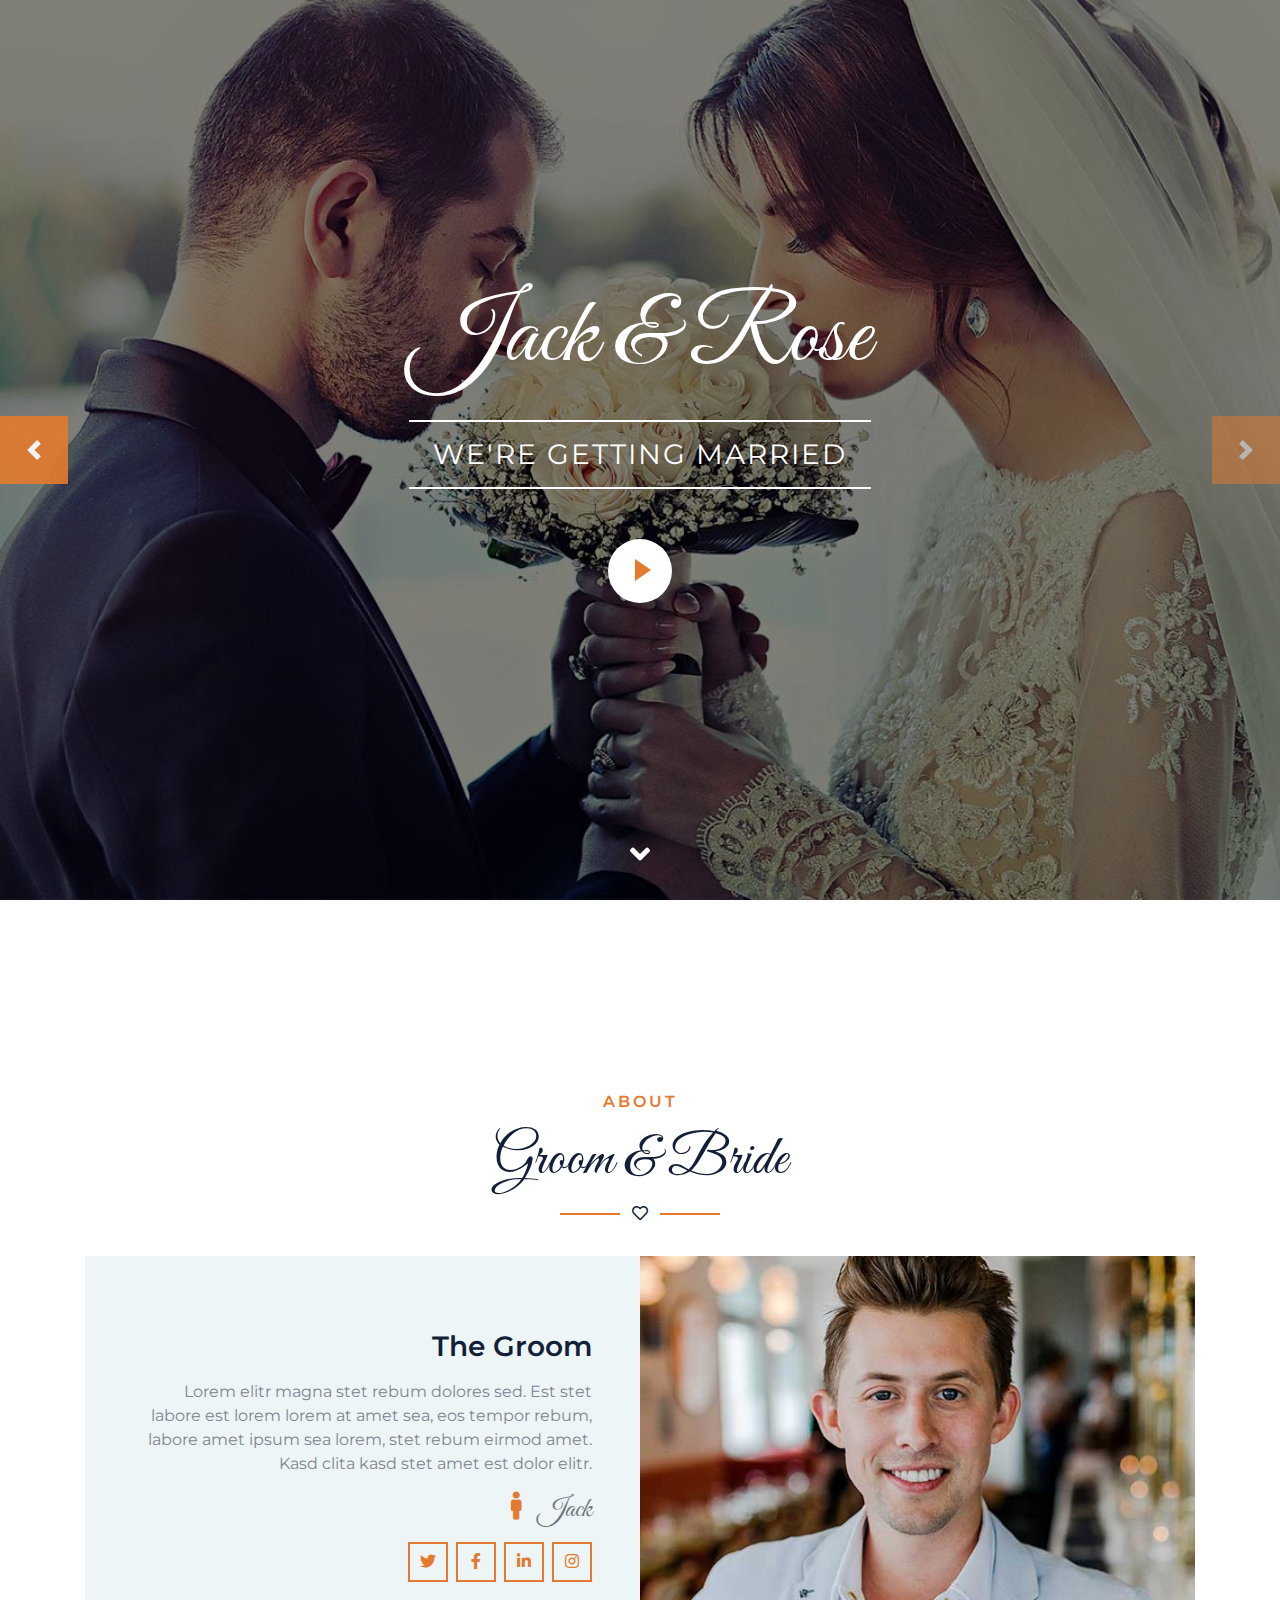
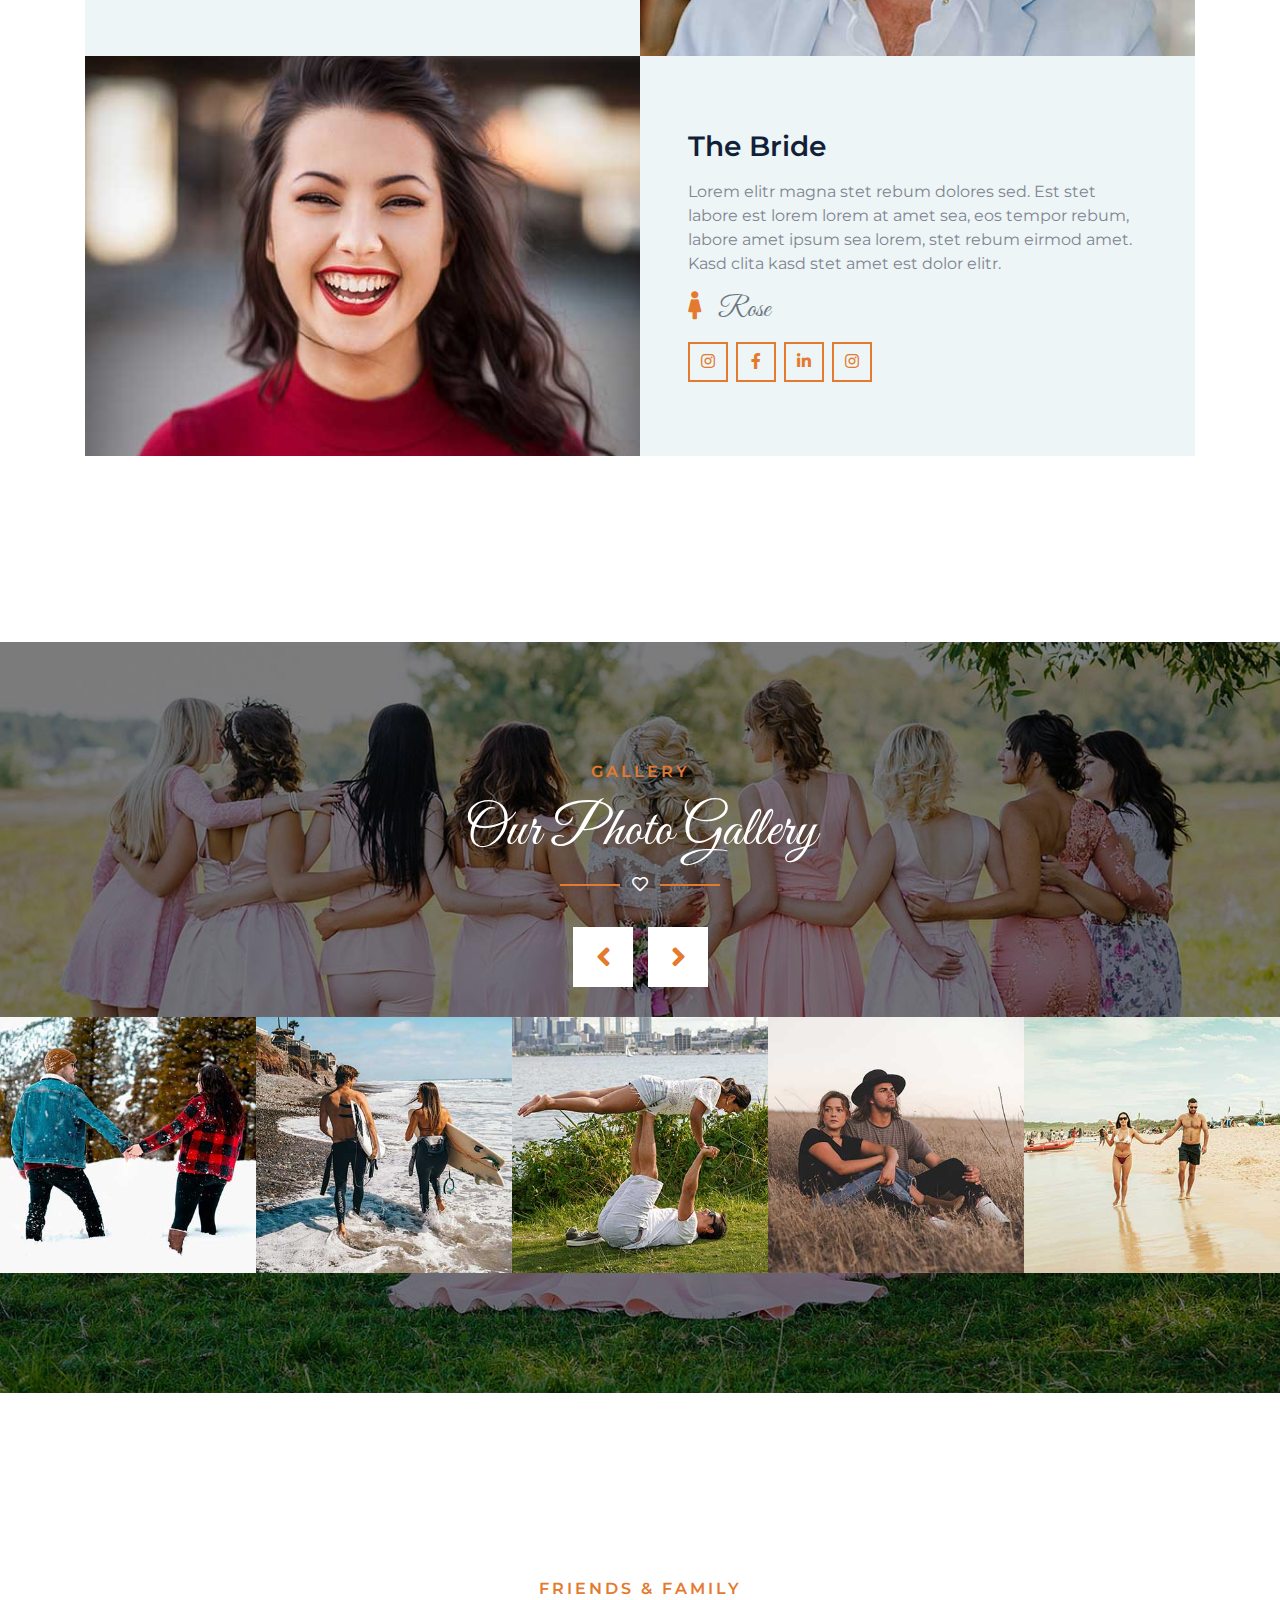
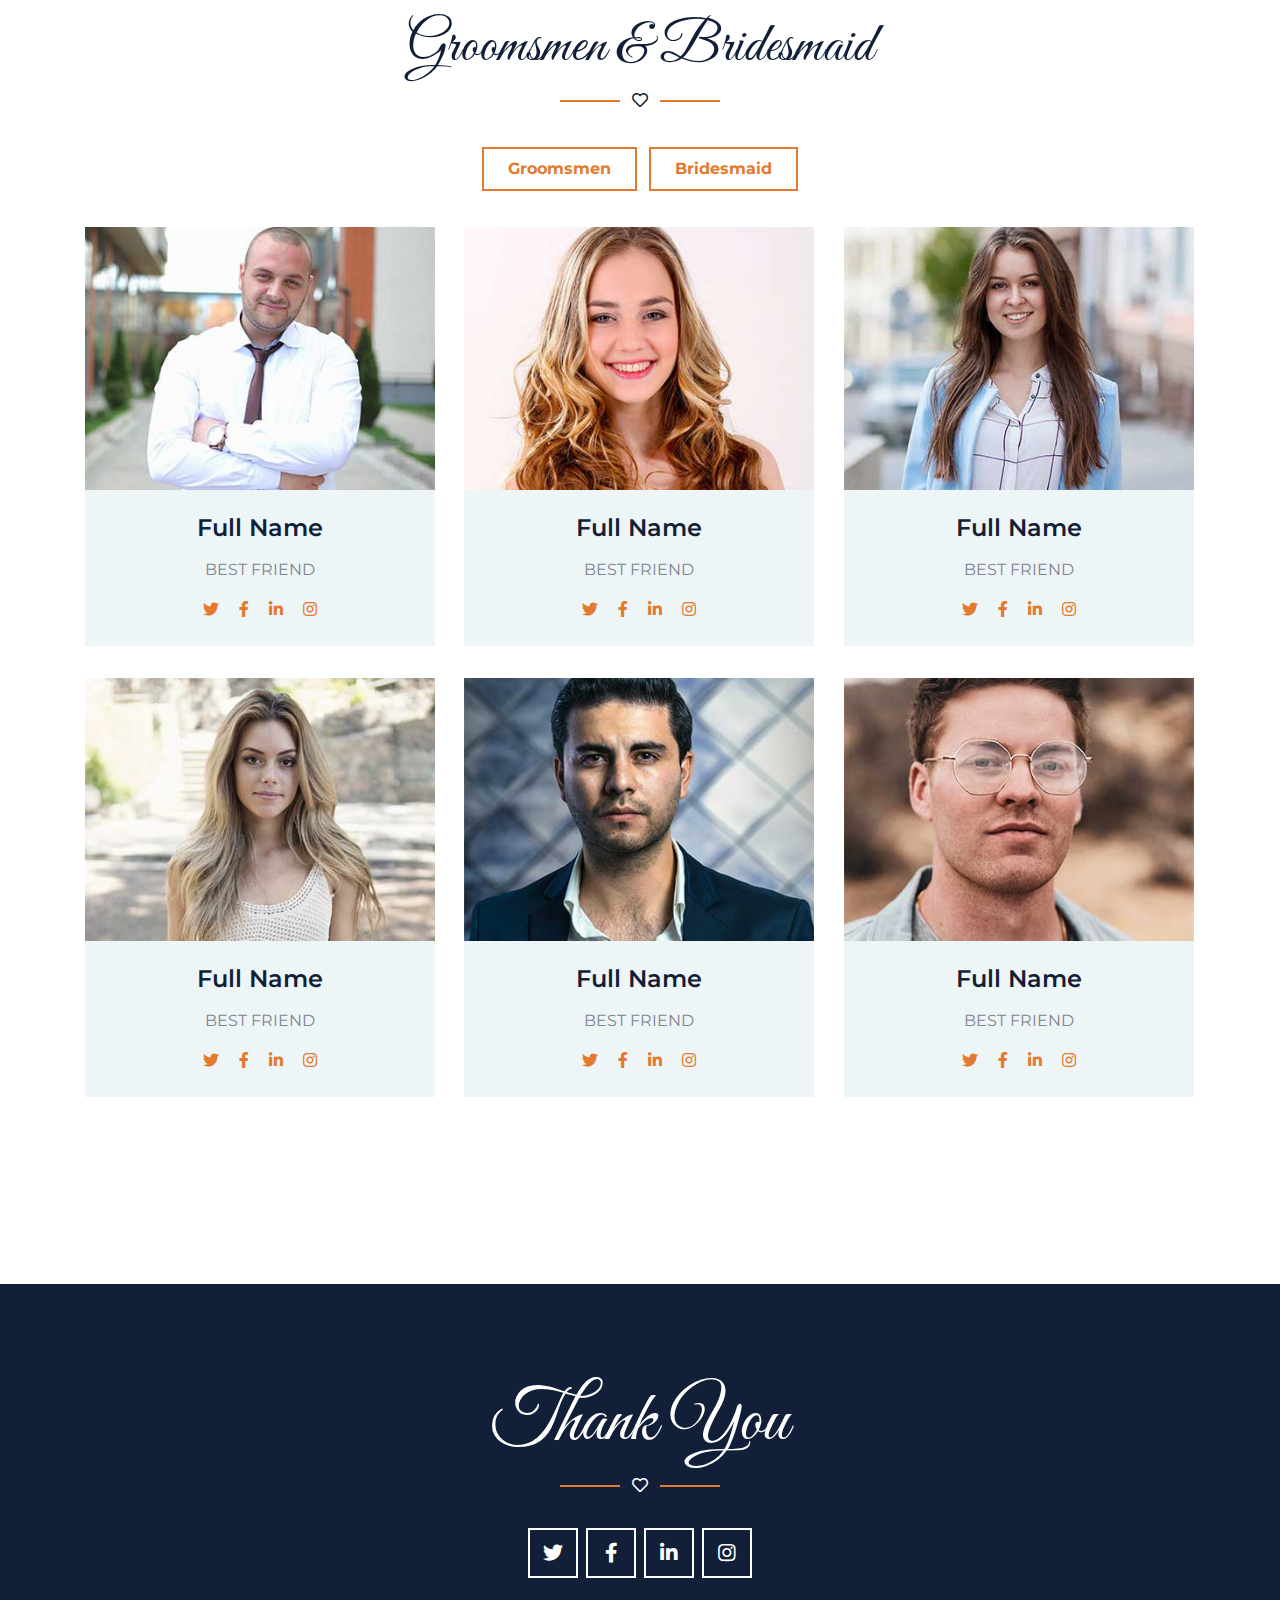
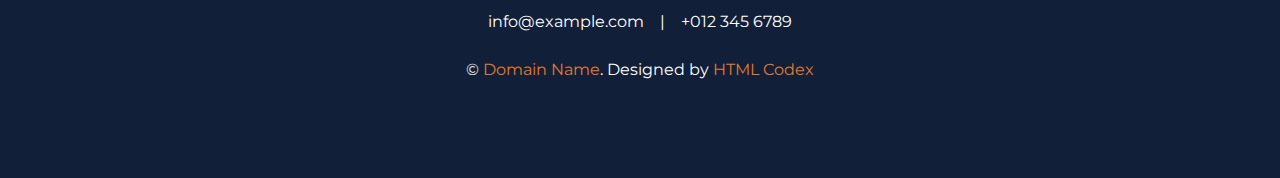
<file: main.html>
<!DOCTYPE html>
<html lang="en">
  <head>
    <meta charset="utf-8" />
    <title>Jack & Rose - Free Wedding Website Template</title>
    <meta content="width=device-width, initial-scale=1.0" name="viewport" />
    <meta content="Free HTML Templates" name="keywords" />
    <meta content="Free HTML Templates" name="description" />

    <!-- Favicon -->
    <link href="img/favicon.ico" rel="icon" />

    <!-- Google Web Fonts -->
    <link rel="preconnect" href="https://fonts.gstatic.com" />
    <link
      href="https://fonts.googleapis.com/css2?family=Great+Vibes&family=Montserrat:wght@400;600&display=swap"
      rel="stylesheet"
    />

    <!-- Font Awesome -->
    <link
      href="https://cdnjs.cloudflare.com/ajax/libs/font-awesome/5.10.0/css/all.min.css"
      rel="stylesheet"
    />

    <!-- Libraries Stylesheet -->
    <link href="lib/owlcarousel/assets/owl.carousel.min.css" rel="stylesheet" />
    <link href="lib/lightbox/css/lightbox.min.css" rel="stylesheet" />

    <!-- Customized Bootstrap Stylesheet -->
    <link href="css/style.css" rel="stylesheet" />
  </head>

  <body data-spy="scroll" data-target=".navbar" data-offset="51">
    <!-- Navbar Start -->

    <nav
      class="navbar fixed-top shadow-sm navbar-expand-lg bg-dark navbar-dark py-3 py-lg-0 px-lg-5"
    >
      <a href="index.html" class="navbar-brand d-block d-lg-none">
        <h1 class="font-secondary text-white mb-n2">
          Jack <span class="text-primary">&</span> Rose
        </h1>
      </a>
      <button
        type="button"
        class="navbar-toggler"
        data-toggle="collapse"
        data-target="#navbarCollapse"
      >
        <span class="navbar-toggler-icon"></span>
      </button>
      <div
        class="collapse navbar-collapse justify-content-between"
        id="navbarCollapse"
      >
        <div class="navbar-nav ml-auto py-0">
          <a href="#home" class="nav-item nav-link active">Home</a>
          <a href="#about" class="nav-item nav-link">About</a>
          <a href="#story" class="nav-item nav-link">Story</a>
          <a href="#gallery" class="nav-item nav-link">Gallery</a>
        </div>
        <a href="index.html" class="navbar-brand mx-5 d-none d-lg-block">
          <h1 class="font-secondary text-white mb-n2">
            Jack <span class="text-primary">&</span> Rose
          </h1>
        </a>
        <div class="navbar-nav mr-auto py-0">
          <a href="#family" class="nav-item nav-link">Family</a>

          <a href="#rsvp" class="nav-item nav-link">RSVP</a>
          <a href="#contact" class="nav-item nav-link">Contact</a>
          <a href="index.html" class="nav-item nav-link">Logout</a>
        </div>
      </div>
    </nav>
    <!-- Navbar End -->

    <!-- Carousel Start -->
    <div class="container-fluid p-0 mb-5 pb-5" id="home">
      <div
        id="header-carousel"
        class="carousel slide carousel-fade"
        data-ride="carousel"
      >
        <div class="carousel-inner">
          <div
            class="carousel-item position-relative active"
            style="height: 100vh; min-height: 400px"
          >
            <img
              class="position-absolute w-100 h-100"
              src="img/carousel-1.jpg"
              style="object-fit: cover"
            />
            <div
              class="carousel-caption d-flex flex-column align-items-center justify-content-center"
            >
              <div class="p-3" style="max-width: 900px">
                <h1 class="display-1 font-secondary text-white mt-n3 mb-md-4">
                  Jack & Rose
                </h1>
                <div
                  class="d-inline-block border-top border-bottom border-light py-3 px-4"
                >
                  <h3
                    class="text-uppercase font-weight-normal text-white m-0"
                    style="letter-spacing: 2px"
                  >
                    We're getting married
                  </h3>
                </div>
                <button
                  type="button"
                  class="btn-play mx-auto"
                  data-toggle="modal"
                  data-src="https://www.youtube.com/embed/DWRcNpR6Kdc"
                  data-target="#videoModal"
                >
                  <span></span>
                </button>
              </div>
            </div>
          </div>
          <div
            class="carousel-item position-relative"
            style="height: 100vh; min-height: 400px"
          >
            <img
              class="position-absolute w-100 h-100"
              src="img/carousel-2.jpg"
              style="object-fit: cover"
            />
            <div
              class="carousel-caption d-flex flex-column align-items-center justify-content-center"
            >
              <div class="p-3" style="max-width: 900px">
                <h1 class="display-1 font-secondary text-white mt-n3 mb-md-4">
                  Jack & Rose
                </h1>
                <div
                  class="d-inline-block border-top border-bottom border-light py-3 px-4"
                >
                  <h3
                    class="text-uppercase font-weight-normal text-white m-0"
                    style="letter-spacing: 2px"
                  >
                    We're getting married
                  </h3>
                </div>
                <button
                  type="button"
                  class="btn-play mx-auto"
                  data-toggle="modal"
                  data-src="https://www.youtube.com/embed/DWRcNpR6Kdc"
                  data-target="#videoModal"
                >
                  <span></span>
                </button>
              </div>
            </div>
          </div>
        </div>
        <a
          class="carousel-control-prev justify-content-start"
          href="#header-carousel"
          data-slide="prev"
        >
          <div class="btn btn-primary px-0" style="width: 68px; height: 68px">
            <span class="carousel-control-prev-icon mt-3"></span>
          </div>
        </a>
        <a
          class="carousel-control-next justify-content-end"
          href="#header-carousel"
          data-slide="next"
        >
          <div class="btn btn-primary px-0" style="width: 68px; height: 68px">
            <span class="carousel-control-next-icon mt-3"></span>
          </div>
        </a>
      </div>
    </div>
    <!-- Carousel End -->

    <!-- Video Modal Start -->
    <div
      class="modal fade"
      id="videoModal"
      tabindex="-1"
      role="dialog"
      aria-labelledby="exampleModalLabel"
      aria-hidden="true"
    >
      <div class="modal-dialog" role="document">
        <div class="modal-content">
          <div class="modal-body">
            <button
              type="button"
              class="close"
              data-dismiss="modal"
              aria-label="Close"
            >
              <span aria-hidden="true">&times;</span>
            </button>
            <!-- 16:9 aspect ratio -->
            <div class="embed-responsive embed-responsive-16by9">
              <iframe
                class="embed-responsive-item"
                src=""
                id="video"
                allowscriptaccess="always"
                allow="autoplay"
              ></iframe>
            </div>
          </div>
        </div>
      </div>
    </div>
    <!-- Video Modal End -->

    <!-- About Start -->
    <div class="container-fluid py-5" id="about">
      <div class="container py-5">
        <div class="section-title position-relative text-center">
          <h6
            class="text-uppercase text-primary mb-3"
            style="letter-spacing: 3px"
          >
            About
          </h6>
          <h1 class="font-secondary display-4">Groom & Bride</h1>
          <i class="far fa-heart text-dark"></i>
        </div>
        <div class="row m-0 mb-4 mb-md-0 pb-2 pb-md-0">
          <div class="col-md-6 p-0 text-center text-md-right">
            <div
              class="h-100 d-flex flex-column justify-content-center bg-secondary p-5"
            >
              <h3 class="mb-3">The Groom</h3>
              <p>
                Lorem elitr magna stet rebum dolores sed. Est stet labore est
                lorem lorem at amet sea, eos tempor rebum, labore amet ipsum sea
                lorem, stet rebum eirmod amet. Kasd clita kasd stet amet est
                dolor elitr.
              </p>
              <h3 class="font-secondary font-weight-normal text-muted mb-3">
                <i class="fa fa-male text-primary pr-3"></i>Jack
              </h3>
              <div class="position-relative">
                <a class="btn btn-outline-primary btn-square mr-1" href="#"
                  ><i class="fab fa-twitter"></i
                ></a>
                <a class="btn btn-outline-primary btn-square mr-1" href="#"
                  ><i class="fab fa-facebook-f"></i
                ></a>
                <a class="btn btn-outline-primary btn-square mr-1" href="#"
                  ><i class="fab fa-linkedin-in"></i
                ></a>
                <a class="btn btn-outline-primary btn-square" href="#"
                  ><i class="fab fa-instagram"></i
                ></a>
              </div>
            </div>
          </div>
          <div class="col-md-6 p-0" style="min-height: 400px">
            <img
              class="position-absolute w-100 h-100"
              src="img/about-1.jpg"
              style="object-fit: cover"
            />
          </div>
        </div>
        <div class="row m-0">
          <div class="col-md-6 p-0" style="min-height: 400px">
            <img
              class="position-absolute w-100 h-100"
              src="img/about-2.jpg"
              style="object-fit: cover"
            />
          </div>
          <div class="col-md-6 p-0 text-center text-md-left">
            <div
              class="h-100 d-flex flex-column justify-content-center bg-secondary p-5"
            >
              <h3 class="mb-3">The Bride</h3>
              <p>
                Lorem elitr magna stet rebum dolores sed. Est stet labore est
                lorem lorem at amet sea, eos tempor rebum, labore amet ipsum sea
                lorem, stet rebum eirmod amet. Kasd clita kasd stet amet est
                dolor elitr.
              </p>
              <h3 class="font-secondary font-weight-normal text-muted mb-3">
                <i class="fa fa-female text-primary pr-3"></i>Rose
              </h3>
              <div class="position-relative">
                <a class="btn btn-outline-primary btn-square mr-1" href="#"
                  ><i class="fab fa-instagram"></i
                ></a>
                <a class="btn btn-outline-primary btn-square mr-1" href="#"
                  ><i class="fab fa-facebook-f"></i
                ></a>
                <a class="btn btn-outline-primary btn-square mr-1" href="#"
                  ><i class="fab fa-linkedin-in"></i
                ></a>
                <a class="btn btn-outline-primary btn-square" href="#"
                  ><i class="fab fa-instagram"></i
                ></a>
              </div>
            </div>
          </div>
        </div>
      </div>
    </div>
    <!-- About End -->

    <!-- Story Start -->

    <!-- Story End -->

    <!-- Gallery Start -->
    <div
      class="container-fluid bg-gallery"
      id="gallery"
      style="padding: 120px 0; margin: 90px 0"
    >
      <div
        class="section-title position-relative text-center"
        style="margin-bottom: 120px"
      >
        <h6
          class="text-uppercase text-primary mb-3"
          style="letter-spacing: 3px"
        >
          Gallery
        </h6>
        <h1 class="font-secondary display-4 text-white">Our Photo Gallery</h1>
        <i class="far fa-heart text-white"></i>
      </div>
      <div class="owl-carousel gallery-carousel">
        <div class="gallery-item">
          <img class="img-fluid w-100" src="img/gallery-1.jpg" alt="" />
          <a href="img/gallery-1.jpg" data-lightbox="gallery">
            <i class="fa fa-2x fa-plus text-white"></i>
          </a>
        </div>
        <div class="gallery-item">
          <img class="img-fluid w-100" src="img/gallery-2.jpg" alt="" />
          <a href="img/gallery-2.jpg" data-lightbox="gallery">
            <i class="fa fa-2x fa-plus text-white"></i>
          </a>
        </div>
        <div class="gallery-item">
          <img class="img-fluid w-100" src="img/gallery-3.jpg" alt="" />
          <a href="img/gallery-3.jpg" data-lightbox="gallery">
            <i class="fa fa-2x fa-plus text-white"></i>
          </a>
        </div>
        <div class="gallery-item">
          <img class="img-fluid w-100" src="img/gallery-4.jpg" alt="" />
          <a href="img/gallery-4.jpg" data-lightbox="gallery">
            <i class="fa fa-2x fa-plus text-white"></i>
          </a>
        </div>
        <div class="gallery-item">
          <img class="img-fluid w-100" src="img/gallery-5.jpg" alt="" />
          <a href="img/gallery-5.jpg" data-lightbox="gallery">
            <i class="fa fa-2x fa-plus text-white"></i>
          </a>
        </div>
        <div class="gallery-item">
          <img class="img-fluid w-100" src="img/gallery-6.jpg" alt="" />
          <a href="img/gallery-6.jpg" data-lightbox="gallery">
            <i class="fa fa-2x fa-plus text-white"></i>
          </a>
        </div>
      </div>
    </div>
    <!-- Gallery End -->

    <!-- Event Start -->

    <!-- Event End -->

    <!-- Friends & Family Start -->
    <div class="container-fluid py-5" id="family">
      <div class="container pt-5 pb-3">
        <div class="section-title position-relative text-center">
          <h6
            class="text-uppercase text-primary mb-3"
            style="letter-spacing: 3px"
          >
            Friends & Family
          </h6>
          <h1 class="font-secondary display-4">Groomsmen & Bridesmaid</h1>
          <i class="far fa-heart text-dark"></i>
        </div>
        <div class="row">
          <div class="col-12 text-center mb-2">
            <ul class="list-inline mb-4" id="portfolio-flters">
              <li
                class="btn btn-outline-primary font-weight-bold m-1 py-2 px-4"
                data-filter=".first"
              >
                Groomsmen
              </li>
              <li
                class="btn btn-outline-primary font-weight-bold m-1 py-2 px-4"
                data-filter=".second"
              >
                Bridesmaid
              </li>
            </ul>
          </div>
        </div>
        <div class="row portfolio-container">
          <div class="col-lg-4 col-md-6 mb-4 portfolio-item first">
            <div class="position-relative mb-2">
              <img class="img-fluid w-100" src="img/groomsmen-1.jpg" alt="" />
              <div class="bg-secondary text-center p-4">
                <h4 class="mb-3">Full Name</h4>
                <p class="text-uppercase">Best Friend</p>
                <div class="d-inline-block">
                  <a class="mx-2" href="#"><i class="fab fa-twitter"></i></a>
                  <a class="mx-2" href="#"><i class="fab fa-facebook-f"></i></a>
                  <a class="mx-2" href="#"
                    ><i class="fab fa-linkedin-in"></i
                  ></a>
                  <a class="mx-2" href="#"><i class="fab fa-instagram"></i></a>
                </div>
              </div>
            </div>
          </div>
          <div class="col-lg-4 col-md-6 mb-4 portfolio-item second">
            <div class="position-relative mb-2">
              <img class="img-fluid w-100" src="img/bridesmaid-1.jpg" alt="" />
              <div class="bg-secondary text-center p-4">
                <h4 class="mb-3">Full Name</h4>
                <p class="text-uppercase">Best Friend</p>
                <div class="d-inline-block">
                  <a class="mx-2" href="#"><i class="fab fa-twitter"></i></a>
                  <a class="mx-2" href="#"><i class="fab fa-facebook-f"></i></a>
                  <a class="mx-2" href="#"
                    ><i class="fab fa-linkedin-in"></i
                  ></a>
                  <a class="mx-2" href="#"><i class="fab fa-instagram"></i></a>
                </div>
              </div>
            </div>
          </div>
          <div class="col-lg-4 col-md-6 mb-4 portfolio-item first">
            <div class="position-relative mb-2">
              <img class="img-fluid w-100" src="img/groomsmen-2.jpg" alt="" />
              <div class="bg-secondary text-center p-4">
                <h4 class="mb-3">Full Name</h4>
                <p class="text-uppercase">Best Friend</p>
                <div class="d-inline-block">
                  <a class="mx-2" href="#"><i class="fab fa-twitter"></i></a>
                  <a class="mx-2" href="#"><i class="fab fa-facebook-f"></i></a>
                  <a class="mx-2" href="#"
                    ><i class="fab fa-linkedin-in"></i
                  ></a>
                  <a class="mx-2" href="#"><i class="fab fa-instagram"></i></a>
                </div>
              </div>
            </div>
          </div>
          <div class="col-lg-4 col-md-6 mb-4 portfolio-item second">
            <div class="position-relative mb-2">
              <img class="img-fluid w-100" src="img/bridesmaid-2.jpg" alt="" />
              <div class="bg-secondary text-center p-4">
                <h4 class="mb-3">Full Name</h4>
                <p class="text-uppercase">Best Friend</p>
                <div class="d-inline-block">
                  <a class="mx-2" href="#"><i class="fab fa-twitter"></i></a>
                  <a class="mx-2" href="#"><i class="fab fa-facebook-f"></i></a>
                  <a class="mx-2" href="#"
                    ><i class="fab fa-linkedin-in"></i
                  ></a>
                  <a class="mx-2" href="#"><i class="fab fa-instagram"></i></a>
                </div>
              </div>
            </div>
          </div>
          <div class="col-lg-4 col-md-6 mb-4 portfolio-item first">
            <div class="position-relative mb-2">
              <img class="img-fluid w-100" src="img/groomsmen-3.jpg" alt="" />
              <div class="bg-secondary text-center p-4">
                <h4 class="mb-3">Full Name</h4>
                <p class="text-uppercase">Best Friend</p>
                <div class="d-inline-block">
                  <a class="mx-2" href="#"><i class="fab fa-twitter"></i></a>
                  <a class="mx-2" href="#"><i class="fab fa-facebook-f"></i></a>
                  <a class="mx-2" href="#"
                    ><i class="fab fa-linkedin-in"></i
                  ></a>
                  <a class="mx-2" href="#"><i class="fab fa-instagram"></i></a>
                </div>
              </div>
            </div>
          </div>
          <div class="col-lg-4 col-md-6 mb-4 portfolio-item second">
            <div class="position-relative mb-2">
              <img class="img-fluid w-100" src="img/bridesmaid-3.jpg" alt="" />
              <div class="bg-secondary text-center p-4">
                <h4 class="mb-3">Full Name</h4>
                <p class="text-uppercase">Best Friend</p>
                <div class="d-inline-block">
                  <a class="mx-2" href="#"><i class="fab fa-twitter"></i></a>
                  <a class="mx-2" href="#"><i class="fab fa-facebook-f"></i></a>
                  <a class="mx-2" href="#"
                    ><i class="fab fa-linkedin-in"></i
                  ></a>
                  <a class="mx-2" href="#"><i class="fab fa-instagram"></i></a>
                </div>
              </div>
            </div>
          </div>
        </div>
      </div>
    </div>
    <!-- Friends & Family End -->

    <!-- RSVP Start -->

    <!-- RSVP End -->

    <!-- Footer Start -->
    <div
      class="container-fluid bg-dark text-white py-5"
      id="contact"
      style="margin-top: 90px"
    >
      <div class="container text-center py-5">
        <div class="section-title position-relative text-center">
          <h1 class="font-secondary display-3 text-white">Thank You</h1>
          <i class="far fa-heart text-white"></i>
        </div>
        <div class="d-flex justify-content-center mb-4">
          <a class="btn btn-lg btn-outline-light btn-lg-square mr-2" href="#"
            ><i class="fab fa-twitter"></i
          ></a>
          <a class="btn btn-lg btn-outline-light btn-lg-square mr-2" href="#"
            ><i class="fab fa-facebook-f"></i
          ></a>
          <a class="btn btn-lg btn-outline-light btn-lg-square mr-2" href="#"
            ><i class="fab fa-linkedin-in"></i
          ></a>
          <a class="btn btn-lg btn-outline-light btn-lg-square" href="#"
            ><i class="fab fa-instagram"></i
          ></a>
        </div>
        <div class="d-flex justify-content-center py-2">
          <p class="text-white" href="#">info@example.com</p>
          <span class="px-3">|</span>
          <p class="text-white" href="#">+012 345 6789</p>
        </div>
        <p class="m-0">
          &copy; <a class="text-primary" href="#">Domain Name</a>. Designed by
          <a class="text-primary" href="https://htmlcodex.com">HTML Codex</a>
        </p>
      </div>
    </div>
    <!-- Footer End -->

    <!-- Scroll to Bottom -->
    <i class="fa fa-2x fa-angle-down text-white scroll-to-bottom"></i>

    <!-- Back to Top -->
    <a href="#" class="btn btn-lg btn-outline-primary btn-lg-square back-to-top"
      ><i class="fa fa-angle-double-up"></i
    ></a>

    <!-- JavaScript Libraries -->
    <script src="https://code.jquery.com/jquery-3.4.1.min.js"></script>
    <script src="https://stackpath.bootstrapcdn.com/bootstrap/4.4.1/js/bootstrap.bundle.min.js"></script>
    <script src="lib/easing/easing.min.js"></script>
    <script src="lib/waypoints/waypoints.min.js"></script>
    <script src="lib/owlcarousel/owl.carousel.min.js"></script>
    <script src="lib/isotope/isotope.pkgd.min.js"></script>
    <script src="lib/lightbox/js/lightbox.min.js"></script>

    <!-- Template Javascript -->
    <script src="js/main.js"></script>
  </body>
</html>
</file>
<file: css/style.css>
/******* Bootstrap Theming ********/
/*!
 * Bootstrap v4.5.3 (https://getbootstrap.com/)
 * Copyright 2011-2020 The Bootstrap Authors
 * Copyright 2011-2020 Twitter, Inc.
 * Licensed under MIT (https://github.com/twbs/bootstrap/blob/main/LICENSE)
 */

.Navbar {
  width: auto;
  height: 50px;
  background-color: pink;
  position: fixed;
  width: 100%;
}

:root {
  --blue: #007bff;
  --indigo: #6610f2;
  --purple: #6f42c1;
  --pink: #e83e8c;
  --red: #dc3545;
  --orange: #fd7e14;
  --yellow: #ffc107;
  --green: #28a745;
  --teal: #20c997;
  --cyan: #17a2b8;
  --white: #fff;
  --gray: #6c757d;
  --gray-dark: #343a40;
  --primary: #e47a2e;
  --secondary: #edf5f7;
  --success: #28a745;
  --info: #17a2b8;
  --warning: #ffc107;
  --danger: #dc3545;
  --light: #ffffff;
  --dark: #121f38;
  --breakpoint-xs: 0;
  --breakpoint-sm: 576px;
  --breakpoint-md: 768px;
  --breakpoint-lg: 992px;
  --breakpoint-xl: 1200px;
  --font-family-sans-serif: "Montserrat", sans-serif;
  --font-family-monospace: SFMono-Regular, Menlo, Monaco, Consolas,
    "Liberation Mono", "Courier New", monospace;
}

*,
*::before,
*::after {
  box-sizing: border-box;
}

html {
  font-family: sans-serif;
  line-height: 1.15;
  -webkit-text-size-adjust: 100%;
  -webkit-tap-highlight-color: rgba(0, 0, 0, 0);
}

article,
aside,
figcaption,
figure,
footer,
header,
hgroup,
main,
nav,
section {
  display: block;
}

body {
  margin: 0;
  font-family: "Montserrat", sans-serif;
  font-size: 1rem;
  font-weight: 400;
  line-height: 1.5;
  color: #818491;
  text-align: left;
  background-color: #ffffff;
}

[tabindex="-1"]:focus:not(:focus-visible) {
  outline: 0 !important;
}

hr {
  box-sizing: content-box;
  height: 0;
  overflow: visible;
}

h1,
h2,
h3,
h4,
h5,
h6 {
  margin-top: 0;
  margin-bottom: 0.5rem;
}

p {
  margin-top: 0;
  margin-bottom: 1rem;
}

abbr[title],
abbr[data-original-title] {
  text-decoration: underline;
  text-decoration: underline dotted;
  cursor: help;
  border-bottom: 0;
  text-decoration-skip-ink: none;
}

address {
  margin-bottom: 1rem;
  font-style: normal;
  line-height: inherit;
}

ol,
ul,
dl {
  margin-top: 0;
  margin-bottom: 1rem;
}

ol ol,
ul ul,
ol ul,
ul ol {
  margin-bottom: 0;
}

dt {
  font-weight: 700;
}

dd {
  margin-bottom: 0.5rem;
  margin-left: 0;
}

blockquote {
  margin: 0 0 1rem;
}

b,
strong {
  font-weight: bolder;
}

small {
  font-size: 80%;
}

sub,
sup {
  position: relative;
  font-size: 75%;
  line-height: 0;
  vertical-align: baseline;
}

sub {
  bottom: -0.25em;
}

sup {
  top: -0.5em;
}

a {
  color: #e47a2e;
  text-decoration: none;
  background-color: transparent;
}

a:hover {
  color: #af5617;
  text-decoration: underline;
}

a:not([href]):not([class]) {
  color: inherit;
  text-decoration: none;
}

a:not([href]):not([class]):hover {
  color: inherit;
  text-decoration: none;
}

pre,
code,
kbd,
samp {
  font-family: SFMono-Regular, Menlo, Monaco, Consolas, "Liberation Mono",
    "Courier New", monospace;
  font-size: 1em;
}

pre {
  margin-top: 0;
  margin-bottom: 1rem;
  overflow: auto;
  -ms-overflow-style: scrollbar;
}

figure {
  margin: 0 0 1rem;
}

img {
  vertical-align: middle;
  border-style: none;
}

svg {
  overflow: hidden;
  vertical-align: middle;
}

table {
  border-collapse: collapse;
}

caption {
  padding-top: 0.75rem;
  padding-bottom: 0.75rem;
  color: #6c757d;
  text-align: left;
  caption-side: bottom;
}

th {
  text-align: inherit;
  text-align: -webkit-match-parent;
}

label {
  display: inline-block;
  margin-bottom: 0.5rem;
}

button {
  border-radius: 0;
}

button:focus {
  outline: 1px dotted;
  outline: 5px auto -webkit-focus-ring-color;
}

input,
button,
select,
optgroup,
textarea {
  margin: 0;
  font-family: inherit;
  font-size: inherit;
  line-height: inherit;
}

button,
input {
  overflow: visible;
}

button,
select {
  text-transform: none;
}

[role="button"] {
  cursor: pointer;
}

select {
  word-wrap: normal;
}

button,
[type="button"],
[type="reset"],
[type="submit"] {
  -webkit-appearance: button;
}

button:not(:disabled),
[type="button"]:not(:disabled),
[type="reset"]:not(:disabled),
[type="submit"]:not(:disabled) {
  cursor: pointer;
}

button::-moz-focus-inner,
[type="button"]::-moz-focus-inner,
[type="reset"]::-moz-focus-inner,
[type="submit"]::-moz-focus-inner {
  padding: 0;
  border-style: none;
}

input[type="radio"],
input[type="checkbox"] {
  box-sizing: border-box;
  padding: 0;
}

textarea {
  overflow: auto;
  resize: vertical;
}

fieldset {
  min-width: 0;
  padding: 0;
  margin: 0;
  border: 0;
}

legend {
  display: block;
  width: 100%;
  max-width: 100%;
  padding: 0;
  margin-bottom: 0.5rem;
  font-size: 1.5rem;
  line-height: inherit;
  color: inherit;
  white-space: normal;
}

@media (max-width: 1200px) {
  legend {
    font-size: calc(1.275rem + 0.3vw);
  }
}

progress {
  vertical-align: baseline;
}

[type="number"]::-webkit-inner-spin-button,
[type="number"]::-webkit-outer-spin-button {
  height: auto;
}

[type="search"] {
  outline-offset: -2px;
  -webkit-appearance: none;
}

[type="search"]::-webkit-search-decoration {
  -webkit-appearance: none;
}

::-webkit-file-upload-button {
  font: inherit;
  -webkit-appearance: button;
}

output {
  display: inline-block;
}

summary {
  display: list-item;
  cursor: pointer;
}

template {
  display: none;
}

[hidden] {
  display: none !important;
}

h1,
h2,
h3,
h4,
h5,
h6,
.h1,
.h2,
.h3,
.h4,
.h5,
.h6 {
  margin-bottom: 0.5rem;
  font-weight: 600;
  line-height: 1.2;
  color: #121f38;
}

h1,
.h1 {
  font-size: 2.5rem;
}

@media (max-width: 1200px) {
  h1,
  .h1 {
    font-size: calc(1.375rem + 1.5vw);
  }
}

h2,
.h2 {
  font-size: 2rem;
}

@media (max-width: 1200px) {
  h2,
  .h2 {
    font-size: calc(1.325rem + 0.9vw);
  }
}

h3,
.h3 {
  font-size: 1.75rem;
}

@media (max-width: 1200px) {
  h3,
  .h3 {
    font-size: calc(1.3rem + 0.6vw);
  }
}

h4,
.h4 {
  font-size: 1.5rem;
}

@media (max-width: 1200px) {
  h4,
  .h4 {
    font-size: calc(1.275rem + 0.3vw);
  }
}

h5,
.h5 {
  font-size: 1.25rem;
}

h6,
.h6 {
  font-size: 1rem;
}

.lead {
  font-size: 1.25rem;
  font-weight: 300;
}

.display-1 {
  font-size: 6rem;
  font-weight: 300;
  line-height: 1.2;
}

@media (max-width: 1200px) {
  .display-1 {
    font-size: calc(1.725rem + 5.7vw);
  }
}

.display-2 {
  font-size: 5.5rem;
  font-weight: 300;
  line-height: 1.2;
}

@media (max-width: 1200px) {
  .display-2 {
    font-size: calc(1.675rem + 5.1vw);
  }
}

.display-3 {
  font-size: 4.5rem;
  font-weight: 300;
  line-height: 1.2;
}

@media (max-width: 1200px) {
  .display-3 {
    font-size: calc(1.575rem + 3.9vw);
  }
}

.display-4 {
  font-size: 3.5rem;
  font-weight: 300;
  line-height: 1.2;
}

@media (max-width: 1200px) {
  .display-4 {
    font-size: calc(1.475rem + 2.7vw);
  }
}

hr {
  margin-top: 1rem;
  margin-bottom: 1rem;
  border: 0;
  border-top: 2px solid rgba(0, 0, 0, 0.1);
}

small,
.small {
  font-size: 80%;
  font-weight: 400;
}

mark,
.mark {
  padding: 0.2em;
  background-color: #fcf8e3;
}

.list-unstyled {
  padding-left: 0;
  list-style: none;
}

.list-inline {
  padding-left: 0;
  list-style: none;
}

.list-inline-item {
  display: inline-block;
}

.list-inline-item:not(:last-child) {
  margin-right: 0.5rem;
}

.initialism {
  font-size: 90%;
  text-transform: uppercase;
}

.blockquote {
  margin-bottom: 1rem;
  font-size: 1.25rem;
}

.blockquote-footer {
  display: block;
  font-size: 80%;
  color: #6c757d;
}

.blockquote-footer::before {
  content: "\2014\00A0";
}

.img-fluid {
  max-width: 100%;
  height: auto;
}

.img-thumbnail {
  padding: 0.25rem;
  background-color: #ffffff;
  border: 2px solid #dee2e6;
  max-width: 100%;
  height: auto;
}

.figure {
  display: inline-block;
}

.figure-img {
  margin-bottom: 0.5rem;
  line-height: 1;
}

.figure-caption {
  font-size: 90%;
  color: #6c757d;
}

code {
  font-size: 87.5%;
  color: #e83e8c;
  word-wrap: break-word;
}

a > code {
  color: inherit;
}

kbd {
  padding: 0.2rem 0.4rem;
  font-size: 87.5%;
  color: #fff;
  background-color: #212529;
}

kbd kbd {
  padding: 0;
  font-size: 100%;
  font-weight: 700;
}

pre {
  display: block;
  font-size: 87.5%;
  color: #212529;
}

pre code {
  font-size: inherit;
  color: inherit;
  word-break: normal;
}

.pre-scrollable {
  max-height: 340px;
  overflow-y: scroll;
}

.container,
.container-fluid,
.container-sm,
.container-md,
.container-lg,
.container-xl {
  width: 100%;
  padding-right: 15px;
  padding-left: 15px;
  margin-right: auto;
  margin-left: auto;
}

@media (min-width: 576px) {
  .container,
  .container-sm {
    max-width: 540px;
  }
}

@media (min-width: 768px) {
  .container,
  .container-sm,
  .container-md {
    max-width: 720px;
  }
}

@media (min-width: 992px) {
  .container,
  .container-sm,
  .container-md,
  .container-lg {
    max-width: 960px;
  }
}

@media (min-width: 1200px) {
  .container,
  .container-sm,
  .container-md,
  .container-lg,
  .container-xl {
    max-width: 1140px;
  }
}

.row {
  display: flex;
  flex-wrap: wrap;
  margin-right: -15px;
  margin-left: -15px;
}

.no-gutters {
  margin-right: 0;
  margin-left: 0;
}

.no-gutters > .col,
.no-gutters > [class*="col-"] {
  padding-right: 0;
  padding-left: 0;
}

.col-1,
.col-2,
.col-3,
.col-4,
.col-5,
.col-6,
.col-7,
.col-8,
.col-9,
.col-10,
.col-11,
.col-12,
.col,
.col-auto,
.col-sm-1,
.col-sm-2,
.col-sm-3,
.col-sm-4,
.col-sm-5,
.col-sm-6,
.col-sm-7,
.col-sm-8,
.col-sm-9,
.col-sm-10,
.col-sm-11,
.col-sm-12,
.col-sm,
.col-sm-auto,
.col-md-1,
.col-md-2,
.col-md-3,
.col-md-4,
.col-md-5,
.col-md-6,
.col-md-7,
.col-md-8,
.col-md-9,
.col-md-10,
.col-md-11,
.col-md-12,
.col-md,
.col-md-auto,
.col-lg-1,
.col-lg-2,
.col-lg-3,
.col-lg-4,
.col-lg-5,
.col-lg-6,
.col-lg-7,
.col-lg-8,
.col-lg-9,
.col-lg-10,
.col-lg-11,
.col-lg-12,
.col-lg,
.col-lg-auto,
.col-xl-1,
.col-xl-2,
.col-xl-3,
.col-xl-4,
.col-xl-5,
.col-xl-6,
.col-xl-7,
.col-xl-8,
.col-xl-9,
.col-xl-10,
.col-xl-11,
.col-xl-12,
.col-xl,
.col-xl-auto {
  position: relative;
  width: 100%;
  padding-right: 15px;
  padding-left: 15px;
}

.col {
  flex-basis: 0;
  flex-grow: 1;
  max-width: 100%;
}

.row-cols-1 > * {
  flex: 0 0 100%;
  max-width: 100%;
}

.row-cols-2 > * {
  flex: 0 0 50%;
  max-width: 50%;
}

.row-cols-3 > * {
  flex: 0 0 33.33333%;
  max-width: 33.33333%;
}

.row-cols-4 > * {
  flex: 0 0 25%;
  max-width: 25%;
}

.row-cols-5 > * {
  flex: 0 0 20%;
  max-width: 20%;
}

.row-cols-6 > * {
  flex: 0 0 16.66667%;
  max-width: 16.66667%;
}

.col-auto {
  flex: 0 0 auto;
  width: auto;
  max-width: 100%;
}

.col-1 {
  flex: 0 0 8.33333%;
  max-width: 8.33333%;
}

.col-2 {
  flex: 0 0 16.66667%;
  max-width: 16.66667%;
}

.col-3 {
  flex: 0 0 25%;
  max-width: 25%;
}

.col-4 {
  flex: 0 0 33.33333%;
  max-width: 33.33333%;
}

.col-5 {
  flex: 0 0 41.66667%;
  max-width: 41.66667%;
}

.col-6 {
  flex: 0 0 50%;
  max-width: 50%;
}

.col-7 {
  flex: 0 0 58.33333%;
  max-width: 58.33333%;
}

.col-8 {
  flex: 0 0 66.66667%;
  max-width: 66.66667%;
}

.col-9 {
  flex: 0 0 75%;
  max-width: 75%;
}

.col-10 {
  flex: 0 0 83.33333%;
  max-width: 83.33333%;
}

.col-11 {
  flex: 0 0 91.66667%;
  max-width: 91.66667%;
}

.col-12 {
  flex: 0 0 100%;
  max-width: 100%;
}

.order-first {
  order: -1;
}

.order-last {
  order: 13;
}

.order-0 {
  order: 0;
}

.order-1 {
  order: 1;
}

.order-2 {
  order: 2;
}

.order-3 {
  order: 3;
}

.order-4 {
  order: 4;
}

.order-5 {
  order: 5;
}

.order-6 {
  order: 6;
}

.order-7 {
  order: 7;
}

.order-8 {
  order: 8;
}

.order-9 {
  order: 9;
}

.order-10 {
  order: 10;
}

.order-11 {
  order: 11;
}

.order-12 {
  order: 12;
}

.offset-1 {
  margin-left: 8.33333%;
}

.offset-2 {
  margin-left: 16.66667%;
}

.offset-3 {
  margin-left: 25%;
}

.offset-4 {
  margin-left: 33.33333%;
}

.offset-5 {
  margin-left: 41.66667%;
}

.offset-6 {
  margin-left: 50%;
}

.offset-7 {
  margin-left: 58.33333%;
}

.offset-8 {
  margin-left: 66.66667%;
}

.offset-9 {
  margin-left: 75%;
}

.offset-10 {
  margin-left: 83.33333%;
}

.offset-11 {
  margin-left: 91.66667%;
}

@media (min-width: 576px) {
  .col-sm {
    flex-basis: 0;
    flex-grow: 1;
    max-width: 100%;
  }
  .row-cols-sm-1 > * {
    flex: 0 0 100%;
    max-width: 100%;
  }
  .row-cols-sm-2 > * {
    flex: 0 0 50%;
    max-width: 50%;
  }
  .row-cols-sm-3 > * {
    flex: 0 0 33.33333%;
    max-width: 33.33333%;
  }
  .row-cols-sm-4 > * {
    flex: 0 0 25%;
    max-width: 25%;
  }
  .row-cols-sm-5 > * {
    flex: 0 0 20%;
    max-width: 20%;
  }
  .row-cols-sm-6 > * {
    flex: 0 0 16.66667%;
    max-width: 16.66667%;
  }
  .col-sm-auto {
    flex: 0 0 auto;
    width: auto;
    max-width: 100%;
  }
  .col-sm-1 {
    flex: 0 0 8.33333%;
    max-width: 8.33333%;
  }
  .col-sm-2 {
    flex: 0 0 16.66667%;
    max-width: 16.66667%;
  }
  .col-sm-3 {
    flex: 0 0 25%;
    max-width: 25%;
  }
  .col-sm-4 {
    flex: 0 0 33.33333%;
    max-width: 33.33333%;
  }
  .col-sm-5 {
    flex: 0 0 41.66667%;
    max-width: 41.66667%;
  }
  .col-sm-6 {
    flex: 0 0 50%;
    max-width: 50%;
  }
  .col-sm-7 {
    flex: 0 0 58.33333%;
    max-width: 58.33333%;
  }
  .col-sm-8 {
    flex: 0 0 66.66667%;
    max-width: 66.66667%;
  }
  .col-sm-9 {
    flex: 0 0 75%;
    max-width: 75%;
  }
  .col-sm-10 {
    flex: 0 0 83.33333%;
    max-width: 83.33333%;
  }
  .col-sm-11 {
    flex: 0 0 91.66667%;
    max-width: 91.66667%;
  }
  .col-sm-12 {
    flex: 0 0 100%;
    max-width: 100%;
  }
  .order-sm-first {
    order: -1;
  }
  .order-sm-last {
    order: 13;
  }
  .order-sm-0 {
    order: 0;
  }
  .order-sm-1 {
    order: 1;
  }
  .order-sm-2 {
    order: 2;
  }
  .order-sm-3 {
    order: 3;
  }
  .order-sm-4 {
    order: 4;
  }
  .order-sm-5 {
    order: 5;
  }
  .order-sm-6 {
    order: 6;
  }
  .order-sm-7 {
    order: 7;
  }
  .order-sm-8 {
    order: 8;
  }
  .order-sm-9 {
    order: 9;
  }
  .order-sm-10 {
    order: 10;
  }
  .order-sm-11 {
    order: 11;
  }
  .order-sm-12 {
    order: 12;
  }
  .offset-sm-0 {
    margin-left: 0;
  }
  .offset-sm-1 {
    margin-left: 8.33333%;
  }
  .offset-sm-2 {
    margin-left: 16.66667%;
  }
  .offset-sm-3 {
    margin-left: 25%;
  }
  .offset-sm-4 {
    margin-left: 33.33333%;
  }
  .offset-sm-5 {
    margin-left: 41.66667%;
  }
  .offset-sm-6 {
    margin-left: 50%;
  }
  .offset-sm-7 {
    margin-left: 58.33333%;
  }
  .offset-sm-8 {
    margin-left: 66.66667%;
  }
  .offset-sm-9 {
    margin-left: 75%;
  }
  .offset-sm-10 {
    margin-left: 83.33333%;
  }
  .offset-sm-11 {
    margin-left: 91.66667%;
  }
}

@media (min-width: 768px) {
  .col-md {
    flex-basis: 0;
    flex-grow: 1;
    max-width: 100%;
  }
  .row-cols-md-1 > * {
    flex: 0 0 100%;
    max-width: 100%;
  }
  .row-cols-md-2 > * {
    flex: 0 0 50%;
    max-width: 50%;
  }
  .row-cols-md-3 > * {
    flex: 0 0 33.33333%;
    max-width: 33.33333%;
  }
  .row-cols-md-4 > * {
    flex: 0 0 25%;
    max-width: 25%;
  }
  .row-cols-md-5 > * {
    flex: 0 0 20%;
    max-width: 20%;
  }
  .row-cols-md-6 > * {
    flex: 0 0 16.66667%;
    max-width: 16.66667%;
  }
  .col-md-auto {
    flex: 0 0 auto;
    width: auto;
    max-width: 100%;
  }
  .col-md-1 {
    flex: 0 0 8.33333%;
    max-width: 8.33333%;
  }
  .col-md-2 {
    flex: 0 0 16.66667%;
    max-width: 16.66667%;
  }
  .col-md-3 {
    flex: 0 0 25%;
    max-width: 25%;
  }
  .col-md-4 {
    flex: 0 0 33.33333%;
    max-width: 33.33333%;
  }
  .col-md-5 {
    flex: 0 0 41.66667%;
    max-width: 41.66667%;
  }
  .col-md-6 {
    flex: 0 0 50%;
    max-width: 50%;
  }
  .col-md-7 {
    flex: 0 0 58.33333%;
    max-width: 58.33333%;
  }
  .col-md-8 {
    flex: 0 0 66.66667%;
    max-width: 66.66667%;
  }
  .col-md-9 {
    flex: 0 0 75%;
    max-width: 75%;
  }
  .col-md-10 {
    flex: 0 0 83.33333%;
    max-width: 83.33333%;
  }
  .col-md-11 {
    flex: 0 0 91.66667%;
    max-width: 91.66667%;
  }
  .col-md-12 {
    flex: 0 0 100%;
    max-width: 100%;
  }
  .order-md-first {
    order: -1;
  }
  .order-md-last {
    order: 13;
  }
  .order-md-0 {
    order: 0;
  }
  .order-md-1 {
    order: 1;
  }
  .order-md-2 {
    order: 2;
  }
  .order-md-3 {
    order: 3;
  }
  .order-md-4 {
    order: 4;
  }
  .order-md-5 {
    order: 5;
  }
  .order-md-6 {
    order: 6;
  }
  .order-md-7 {
    order: 7;
  }
  .order-md-8 {
    order: 8;
  }
  .order-md-9 {
    order: 9;
  }
  .order-md-10 {
    order: 10;
  }
  .order-md-11 {
    order: 11;
  }
  .order-md-12 {
    order: 12;
  }
  .offset-md-0 {
    margin-left: 0;
  }
  .offset-md-1 {
    margin-left: 8.33333%;
  }
  .offset-md-2 {
    margin-left: 16.66667%;
  }
  .offset-md-3 {
    margin-left: 25%;
  }
  .offset-md-4 {
    margin-left: 33.33333%;
  }
  .offset-md-5 {
    margin-left: 41.66667%;
  }
  .offset-md-6 {
    margin-left: 50%;
  }
  .offset-md-7 {
    margin-left: 58.33333%;
  }
  .offset-md-8 {
    margin-left: 66.66667%;
  }
  .offset-md-9 {
    margin-left: 75%;
  }
  .offset-md-10 {
    margin-left: 83.33333%;
  }
  .offset-md-11 {
    margin-left: 91.66667%;
  }
}

@media (min-width: 992px) {
  .col-lg {
    flex-basis: 0;
    flex-grow: 1;
    max-width: 100%;
  }
  .row-cols-lg-1 > * {
    flex: 0 0 100%;
    max-width: 100%;
  }
  .row-cols-lg-2 > * {
    flex: 0 0 50%;
    max-width: 50%;
  }
  .row-cols-lg-3 > * {
    flex: 0 0 33.33333%;
    max-width: 33.33333%;
  }
  .row-cols-lg-4 > * {
    flex: 0 0 25%;
    max-width: 25%;
  }
  .row-cols-lg-5 > * {
    flex: 0 0 20%;
    max-width: 20%;
  }
  .row-cols-lg-6 > * {
    flex: 0 0 16.66667%;
    max-width: 16.66667%;
  }
  .col-lg-auto {
    flex: 0 0 auto;
    width: auto;
    max-width: 100%;
  }
  .col-lg-1 {
    flex: 0 0 8.33333%;
    max-width: 8.33333%;
  }
  .col-lg-2 {
    flex: 0 0 16.66667%;
    max-width: 16.66667%;
  }
  .col-lg-3 {
    flex: 0 0 25%;
    max-width: 25%;
  }
  .col-lg-4 {
    flex: 0 0 33.33333%;
    max-width: 33.33333%;
  }
  .col-lg-5 {
    flex: 0 0 41.66667%;
    max-width: 41.66667%;
  }
  .col-lg-6 {
    flex: 0 0 50%;
    max-width: 50%;
  }
  .col-lg-7 {
    flex: 0 0 58.33333%;
    max-width: 58.33333%;
  }
  .col-lg-8 {
    flex: 0 0 66.66667%;
    max-width: 66.66667%;
  }
  .col-lg-9 {
    flex: 0 0 75%;
    max-width: 75%;
  }
  .col-lg-10 {
    flex: 0 0 83.33333%;
    max-width: 83.33333%;
  }
  .col-lg-11 {
    flex: 0 0 91.66667%;
    max-width: 91.66667%;
  }
  .col-lg-12 {
    flex: 0 0 100%;
    max-width: 100%;
  }
  .order-lg-first {
    order: -1;
  }
  .order-lg-last {
    order: 13;
  }
  .order-lg-0 {
    order: 0;
  }
  .order-lg-1 {
    order: 1;
  }
  .order-lg-2 {
    order: 2;
  }
  .order-lg-3 {
    order: 3;
  }
  .order-lg-4 {
    order: 4;
  }
  .order-lg-5 {
    order: 5;
  }
  .order-lg-6 {
    order: 6;
  }
  .order-lg-7 {
    order: 7;
  }
  .order-lg-8 {
    order: 8;
  }
  .order-lg-9 {
    order: 9;
  }
  .order-lg-10 {
    order: 10;
  }
  .order-lg-11 {
    order: 11;
  }
  .order-lg-12 {
    order: 12;
  }
  .offset-lg-0 {
    margin-left: 0;
  }
  .offset-lg-1 {
    margin-left: 8.33333%;
  }
  .offset-lg-2 {
    margin-left: 16.66667%;
  }
  .offset-lg-3 {
    margin-left: 25%;
  }
  .offset-lg-4 {
    margin-left: 33.33333%;
  }
  .offset-lg-5 {
    margin-left: 41.66667%;
  }
  .offset-lg-6 {
    margin-left: 50%;
  }
  .offset-lg-7 {
    margin-left: 58.33333%;
  }
  .offset-lg-8 {
    margin-left: 66.66667%;
  }
  .offset-lg-9 {
    margin-left: 75%;
  }
  .offset-lg-10 {
    margin-left: 83.33333%;
  }
  .offset-lg-11 {
    margin-left: 91.66667%;
  }
}

@media (min-width: 1200px) {
  .col-xl {
    flex-basis: 0;
    flex-grow: 1;
    max-width: 100%;
  }
  .row-cols-xl-1 > * {
    flex: 0 0 100%;
    max-width: 100%;
  }
  .row-cols-xl-2 > * {
    flex: 0 0 50%;
    max-width: 50%;
  }
  .row-cols-xl-3 > * {
    flex: 0 0 33.33333%;
    max-width: 33.33333%;
  }
  .row-cols-xl-4 > * {
    flex: 0 0 25%;
    max-width: 25%;
  }
  .row-cols-xl-5 > * {
    flex: 0 0 20%;
    max-width: 20%;
  }
  .row-cols-xl-6 > * {
    flex: 0 0 16.66667%;
    max-width: 16.66667%;
  }
  .col-xl-auto {
    flex: 0 0 auto;
    width: auto;
    max-width: 100%;
  }
  .col-xl-1 {
    flex: 0 0 8.33333%;
    max-width: 8.33333%;
  }
  .col-xl-2 {
    flex: 0 0 16.66667%;
    max-width: 16.66667%;
  }
  .col-xl-3 {
    flex: 0 0 25%;
    max-width: 25%;
  }
  .col-xl-4 {
    flex: 0 0 33.33333%;
    max-width: 33.33333%;
  }
  .col-xl-5 {
    flex: 0 0 41.66667%;
    max-width: 41.66667%;
  }
  .col-xl-6 {
    flex: 0 0 50%;
    max-width: 50%;
  }
  .col-xl-7 {
    flex: 0 0 58.33333%;
    max-width: 58.33333%;
  }
  .col-xl-8 {
    flex: 0 0 66.66667%;
    max-width: 66.66667%;
  }
  .col-xl-9 {
    flex: 0 0 75%;
    max-width: 75%;
  }
  .col-xl-10 {
    flex: 0 0 83.33333%;
    max-width: 83.33333%;
  }
  .col-xl-11 {
    flex: 0 0 91.66667%;
    max-width: 91.66667%;
  }
  .col-xl-12 {
    flex: 0 0 100%;
    max-width: 100%;
  }
  .order-xl-first {
    order: -1;
  }
  .order-xl-last {
    order: 13;
  }
  .order-xl-0 {
    order: 0;
  }
  .order-xl-1 {
    order: 1;
  }
  .order-xl-2 {
    order: 2;
  }
  .order-xl-3 {
    order: 3;
  }
  .order-xl-4 {
    order: 4;
  }
  .order-xl-5 {
    order: 5;
  }
  .order-xl-6 {
    order: 6;
  }
  .order-xl-7 {
    order: 7;
  }
  .order-xl-8 {
    order: 8;
  }
  .order-xl-9 {
    order: 9;
  }
  .order-xl-10 {
    order: 10;
  }
  .order-xl-11 {
    order: 11;
  }
  .order-xl-12 {
    order: 12;
  }
  .offset-xl-0 {
    margin-left: 0;
  }
  .offset-xl-1 {
    margin-left: 8.33333%;
  }
  .offset-xl-2 {
    margin-left: 16.66667%;
  }
  .offset-xl-3 {
    margin-left: 25%;
  }
  .offset-xl-4 {
    margin-left: 33.33333%;
  }
  .offset-xl-5 {
    margin-left: 41.66667%;
  }
  .offset-xl-6 {
    margin-left: 50%;
  }
  .offset-xl-7 {
    margin-left: 58.33333%;
  }
  .offset-xl-8 {
    margin-left: 66.66667%;
  }
  .offset-xl-9 {
    margin-left: 75%;
  }
  .offset-xl-10 {
    margin-left: 83.33333%;
  }
  .offset-xl-11 {
    margin-left: 91.66667%;
  }
}

.table {
  width: 100%;
  margin-bottom: 1rem;
  color: #818491;
}

.table th,
.table td {
  padding: 0.75rem;
  vertical-align: top;
  border-top: 2px solid #dee2e6;
}

.table thead th {
  vertical-align: bottom;
  border-bottom: 4px solid #dee2e6;
}

.table tbody + tbody {
  border-top: 4px solid #dee2e6;
}

.table-sm th,
.table-sm td {
  padding: 0.3rem;
}

.table-bordered {
  border: 2px solid #dee2e6;
}

.table-bordered th,
.table-bordered td {
  border: 2px solid #dee2e6;
}

.table-bordered thead th,
.table-bordered thead td {
  border-bottom-width: 4px;
}

.table-borderless th,
.table-borderless td,
.table-borderless thead th,
.table-borderless tbody + tbody {
  border: 0;
}

.table-striped tbody tr:nth-of-type(odd) {
  background-color: rgba(0, 0, 0, 0.05);
}

.table-hover tbody tr:hover {
  color: #818491;
  background-color: rgba(0, 0, 0, 0.075);
}

.table-primary,
.table-primary > th,
.table-primary > td {
  background-color: #f7dac4;
}

.table-primary th,
.table-primary td,
.table-primary thead th,
.table-primary tbody + tbody {
  border-color: #f1ba92;
}

.table-hover .table-primary:hover {
  background-color: #f4ccae;
}

.table-hover .table-primary:hover > td,
.table-hover .table-primary:hover > th {
  background-color: #f4ccae;
}

.table-secondary,
.table-secondary > th,
.table-secondary > td {
  background-color: #fafcfd;
}

.table-secondary th,
.table-secondary td,
.table-secondary thead th,
.table-secondary tbody + tbody {
  border-color: #f6fafb;
}

.table-hover .table-secondary:hover {
  background-color: #e8f1f6;
}

.table-hover .table-secondary:hover > td,
.table-hover .table-secondary:hover > th {
  background-color: #e8f1f6;
}

.table-success,
.table-success > th,
.table-success > td {
  background-color: #c3e6cb;
}

.table-success th,
.table-success td,
.table-success thead th,
.table-success tbody + tbody {
  border-color: #8fd19e;
}

.table-hover .table-success:hover {
  background-color: #b1dfbb;
}

.table-hover .table-success:hover > td,
.table-hover .table-success:hover > th {
  background-color: #b1dfbb;
}

.table-info,
.table-info > th,
.table-info > td {
  background-color: #bee5eb;
}

.table-info th,
.table-info td,
.table-info thead th,
.table-info tbody + tbody {
  border-color: #86cfda;
}

.table-hover .table-info:hover {
  background-color: #abdde5;
}

.table-hover .table-info:hover > td,
.table-hover .table-info:hover > th {
  background-color: #abdde5;
}

.table-warning,
.table-warning > th,
.table-warning > td {
  background-color: #ffeeba;
}

.table-warning th,
.table-warning td,
.table-warning thead th,
.table-warning tbody + tbody {
  border-color: #ffdf7e;
}

.table-hover .table-warning:hover {
  background-color: #ffe8a1;
}

.table-hover .table-warning:hover > td,
.table-hover .table-warning:hover > th {
  background-color: #ffe8a1;
}

.table-danger,
.table-danger > th,
.table-danger > td {
  background-color: #f5c6cb;
}

.table-danger th,
.table-danger td,
.table-danger thead th,
.table-danger tbody + tbody {
  border-color: #ed969e;
}

.table-hover .table-danger:hover {
  background-color: #f1b0b7;
}

.table-hover .table-danger:hover > td,
.table-hover .table-danger:hover > th {
  background-color: #f1b0b7;
}

.table-light,
.table-light > th,
.table-light > td {
  background-color: white;
}

.table-light th,
.table-light td,
.table-light thead th,
.table-light tbody + tbody {
  border-color: white;
}

.table-hover .table-light:hover {
  background-color: #f2f2f2;
}

.table-hover .table-light:hover > td,
.table-hover .table-light:hover > th {
  background-color: #f2f2f2;
}

.table-dark,
.table-dark > th,
.table-dark > td {
  background-color: #bdc0c7;
}

.table-dark th,
.table-dark td,
.table-dark thead th,
.table-dark tbody + tbody {
  border-color: #848b98;
}

.table-hover .table-dark:hover {
  background-color: #afb3bb;
}

.table-hover .table-dark:hover > td,
.table-hover .table-dark:hover > th {
  background-color: #afb3bb;
}

.table-active,
.table-active > th,
.table-active > td {
  background-color: rgba(0, 0, 0, 0.075);
}

.table-hover .table-active:hover {
  background-color: rgba(0, 0, 0, 0.075);
}

.table-hover .table-active:hover > td,
.table-hover .table-active:hover > th {
  background-color: rgba(0, 0, 0, 0.075);
}

.table .thead-dark th {
  color: #fff;
  background-color: #343a40;
  border-color: #454d55;
}

.table .thead-light th {
  color: #495057;
  background-color: #e9ecef;
  border-color: #dee2e6;
}

.table-dark {
  color: #fff;
  background-color: #343a40;
}

.table-dark th,
.table-dark td,
.table-dark thead th {
  border-color: #454d55;
}

.table-dark.table-bordered {
  border: 0;
}

.table-dark.table-striped tbody tr:nth-of-type(odd) {
  background-color: rgba(255, 255, 255, 0.05);
}

.table-dark.table-hover tbody tr:hover {
  color: #fff;
  background-color: rgba(255, 255, 255, 0.075);
}

@media (max-width: 575.98px) {
  .table-responsive-sm {
    display: block;
    width: 100%;
    overflow-x: auto;
    -webkit-overflow-scrolling: touch;
  }
  .table-responsive-sm > .table-bordered {
    border: 0;
  }
}

@media (max-width: 767.98px) {
  .table-responsive-md {
    display: block;
    width: 100%;
    overflow-x: auto;
    -webkit-overflow-scrolling: touch;
  }
  .table-responsive-md > .table-bordered {
    border: 0;
  }
}

@media (max-width: 991.98px) {
  .table-responsive-lg {
    display: block;
    width: 100%;
    overflow-x: auto;
    -webkit-overflow-scrolling: touch;
  }
  .table-responsive-lg > .table-bordered {
    border: 0;
  }
}

@media (max-width: 1199.98px) {
  .table-responsive-xl {
    display: block;
    width: 100%;
    overflow-x: auto;
    -webkit-overflow-scrolling: touch;
  }
  .table-responsive-xl > .table-bordered {
    border: 0;
  }
}

.table-responsive {
  display: block;
  width: 100%;
  overflow-x: auto;
  -webkit-overflow-scrolling: touch;
}

.table-responsive > .table-bordered {
  border: 0;
}

.form-control {
  display: block;
  width: 100%;
  height: calc(1.5em + 0.75rem + 4px);
  padding: 0.375rem 0.75rem;
  font-size: 1rem;
  font-weight: 400;
  line-height: 1.5;
  color: #495057;
  background-color: #fff;
  background-clip: padding-box;
  border: 2px solid #ced4da;
  border-radius: 0;
  transition: border-color 0.15s ease-in-out, box-shadow 0.15s ease-in-out;
}

@media (prefers-reduced-motion: reduce) {
  .form-control {
    transition: none;
  }
}

.form-control::-ms-expand {
  background-color: transparent;
  border: 0;
}

.form-control:-moz-focusring {
  color: transparent;
  text-shadow: 0 0 0 #495057;
}

.form-control:focus {
  color: #495057;
  background-color: #fff;
  border-color: #f3c29f;
  outline: 0;
  box-shadow: 0 0 0 0.2rem rgba(228, 122, 46, 0.25);
}

.form-control::placeholder {
  color: #6c757d;
  opacity: 1;
}

.form-control:disabled,
.form-control[readonly] {
  background-color: #e9ecef;
  opacity: 1;
}

input[type="date"].form-control,
input[type="time"].form-control,
input[type="datetime-local"].form-control,
input[type="month"].form-control {
  appearance: none;
}

select.form-control:focus::-ms-value {
  color: #495057;
  background-color: #fff;
}

.form-control-file,
.form-control-range {
  display: block;
  width: 100%;
}

.col-form-label {
  padding-top: calc(0.375rem + 2px);
  padding-bottom: calc(0.375rem + 2px);
  margin-bottom: 0;
  font-size: inherit;
  line-height: 1.5;
}

.col-form-label-lg {
  padding-top: calc(0.5rem + 2px);
  padding-bottom: calc(0.5rem + 2px);
  font-size: 1.25rem;
  line-height: 1.5;
}

.col-form-label-sm {
  padding-top: calc(0.25rem + 2px);
  padding-bottom: calc(0.25rem + 2px);
  font-size: 0.875rem;
  line-height: 1.5;
}

.form-control-plaintext {
  display: block;
  width: 100%;
  padding: 0.375rem 0;
  margin-bottom: 0;
  font-size: 1rem;
  line-height: 1.5;
  color: #818491;
  background-color: transparent;
  border: solid transparent;
  border-width: 2px 0;
}

.form-control-plaintext.form-control-sm,
.form-control-plaintext.form-control-lg {
  padding-right: 0;
  padding-left: 0;
}

.form-control-sm {
  height: calc(1.5em + 0.5rem + 4px);
  padding: 0.25rem 0.5rem;
  font-size: 0.875rem;
  line-height: 1.5;
}

.form-control-lg {
  height: calc(1.5em + 1rem + 4px);
  padding: 0.5rem 1rem;
  font-size: 1.25rem;
  line-height: 1.5;
}

select.form-control[size],
select.form-control[multiple] {
  height: auto;
}

textarea.form-control {
  height: auto;
}

.form-group {
  margin-bottom: 1rem;
}

.form-text {
  display: block;
  margin-top: 0.25rem;
}

.form-row {
  display: flex;
  flex-wrap: wrap;
  margin-right: -5px;
  margin-left: -5px;
}

.form-row > .col,
.form-row > [class*="col-"] {
  padding-right: 5px;
  padding-left: 5px;
}

.form-check {
  position: relative;
  display: block;
  padding-left: 1.25rem;
}

.form-check-input {
  position: absolute;
  margin-top: 0.3rem;
  margin-left: -1.25rem;
}

.form-check-input[disabled] ~ .form-check-label,
.form-check-input:disabled ~ .form-check-label {
  color: #6c757d;
}

.form-check-label {
  margin-bottom: 0;
}

.form-check-inline {
  display: inline-flex;
  align-items: center;
  padding-left: 0;
  margin-right: 0.75rem;
}

.form-check-inline .form-check-input {
  position: static;
  margin-top: 0;
  margin-right: 0.3125rem;
  margin-left: 0;
}

.valid-feedback {
  display: none;
  width: 100%;
  margin-top: 0.25rem;
  font-size: 80%;
  color: #28a745;
}

.valid-tooltip {
  position: absolute;
  top: 100%;
  left: 0;
  z-index: 5;
  display: none;
  max-width: 100%;
  padding: 0.25rem 0.5rem;
  margin-top: 0.1rem;
  font-size: 0.875rem;
  line-height: 1.5;
  color: #fff;
  background-color: rgba(40, 167, 69, 0.9);
}

.was-validated :valid ~ .valid-feedback,
.was-validated :valid ~ .valid-tooltip,
.is-valid ~ .valid-feedback,
.is-valid ~ .valid-tooltip {
  display: block;
}

.was-validated .form-control:valid,
.form-control.is-valid {
  border-color: #28a745;
  padding-right: calc(1.5em + 0.75rem);
  background-image: url("data:image/svg+xml,%3csvg xmlns='http://www.w3.org/2000/svg' width='8' height='8' viewBox='0 0 8 8'%3e%3cpath fill='%2328a745' d='M2.3 6.73L.6 4.53c-.4-1.04.46-1.4 1.1-.8l1.1 1.4 3.4-3.8c.6-.63 1.6-.27 1.2.7l-4 4.6c-.43.5-.8.4-1.1.1z'/%3e%3c/svg%3e");
  background-repeat: no-repeat;
  background-position: right calc(0.375em + 0.1875rem) center;
  background-size: calc(0.75em + 0.375rem) calc(0.75em + 0.375rem);
}

.was-validated .form-control:valid:focus,
.form-control.is-valid:focus {
  border-color: #28a745;
  box-shadow: 0 0 0 0.2rem rgba(40, 167, 69, 0.25);
}

.was-validated textarea.form-control:valid,
textarea.form-control.is-valid {
  padding-right: calc(1.5em + 0.75rem);
  background-position: top calc(0.375em + 0.1875rem) right
    calc(0.375em + 0.1875rem);
}

.was-validated .custom-select:valid,
.custom-select.is-valid {
  border-color: #28a745;
  padding-right: calc(0.75em + 2.3125rem);
  background: url("data:image/svg+xml,%3csvg xmlns='http://www.w3.org/2000/svg' width='4' height='5' viewBox='0 0 4 5'%3e%3cpath fill='%23343a40' d='M2 0L0 2h4zm0 5L0 3h4z'/%3e%3c/svg%3e")
      no-repeat right 0.75rem center/8px 10px,
    url("data:image/svg+xml,%3csvg xmlns='http://www.w3.org/2000/svg' width='8' height='8' viewBox='0 0 8 8'%3e%3cpath fill='%2328a745' d='M2.3 6.73L.6 4.53c-.4-1.04.46-1.4 1.1-.8l1.1 1.4 3.4-3.8c.6-.63 1.6-.27 1.2.7l-4 4.6c-.43.5-.8.4-1.1.1z'/%3e%3c/svg%3e")
      #fff no-repeat center right 1.75rem / calc(0.75em + 0.375rem)
      calc(0.75em + 0.375rem);
}

.was-validated .custom-select:valid:focus,
.custom-select.is-valid:focus {
  border-color: #28a745;
  box-shadow: 0 0 0 0.2rem rgba(40, 167, 69, 0.25);
}

.was-validated .form-check-input:valid ~ .form-check-label,
.form-check-input.is-valid ~ .form-check-label {
  color: #28a745;
}

.was-validated .form-check-input:valid ~ .valid-feedback,
.was-validated .form-check-input:valid ~ .valid-tooltip,
.form-check-input.is-valid ~ .valid-feedback,
.form-check-input.is-valid ~ .valid-tooltip {
  display: block;
}

.was-validated .custom-control-input:valid ~ .custom-control-label,
.custom-control-input.is-valid ~ .custom-control-label {
  color: #28a745;
}

.was-validated .custom-control-input:valid ~ .custom-control-label::before,
.custom-control-input.is-valid ~ .custom-control-label::before {
  border-color: #28a745;
}

.was-validated
  .custom-control-input:valid:checked
  ~ .custom-control-label::before,
.custom-control-input.is-valid:checked ~ .custom-control-label::before {
  border-color: #34ce57;
  background-color: #34ce57;
}

.was-validated
  .custom-control-input:valid:focus
  ~ .custom-control-label::before,
.custom-control-input.is-valid:focus ~ .custom-control-label::before {
  box-shadow: 0 0 0 0.2rem rgba(40, 167, 69, 0.25);
}

.was-validated
  .custom-control-input:valid:focus:not(:checked)
  ~ .custom-control-label::before,
.custom-control-input.is-valid:focus:not(:checked)
  ~ .custom-control-label::before {
  border-color: #28a745;
}

.was-validated .custom-file-input:valid ~ .custom-file-label,
.custom-file-input.is-valid ~ .custom-file-label {
  border-color: #28a745;
}

.was-validated .custom-file-input:valid:focus ~ .custom-file-label,
.custom-file-input.is-valid:focus ~ .custom-file-label {
  border-color: #28a745;
  box-shadow: 0 0 0 0.2rem rgba(40, 167, 69, 0.25);
}

.invalid-feedback {
  display: none;
  width: 100%;
  margin-top: 0.25rem;
  font-size: 80%;
  color: #dc3545;
}

.invalid-tooltip {
  position: absolute;
  top: 100%;
  left: 0;
  z-index: 5;
  display: none;
  max-width: 100%;
  padding: 0.25rem 0.5rem;
  margin-top: 0.1rem;
  font-size: 0.875rem;
  line-height: 1.5;
  color: #fff;
  background-color: rgba(220, 53, 69, 0.9);
}

.was-validated :invalid ~ .invalid-feedback,
.was-validated :invalid ~ .invalid-tooltip,
.is-invalid ~ .invalid-feedback,
.is-invalid ~ .invalid-tooltip {
  display: block;
}

.was-validated .form-control:invalid,
.form-control.is-invalid {
  border-color: #dc3545;
  padding-right: calc(1.5em + 0.75rem);
  background-image: url("data:image/svg+xml,%3csvg xmlns='http://www.w3.org/2000/svg' width='12' height='12' fill='none' stroke='%23dc3545' viewBox='0 0 12 12'%3e%3ccircle cx='6' cy='6' r='4.5'/%3e%3cpath stroke-linejoin='round' d='M5.8 3.6h.4L6 6.5z'/%3e%3ccircle cx='6' cy='8.2' r='.6' fill='%23dc3545' stroke='none'/%3e%3c/svg%3e");
  background-repeat: no-repeat;
  background-position: right calc(0.375em + 0.1875rem) center;
  background-size: calc(0.75em + 0.375rem) calc(0.75em + 0.375rem);
}

.was-validated .form-control:invalid:focus,
.form-control.is-invalid:focus {
  border-color: #dc3545;
  box-shadow: 0 0 0 0.2rem rgba(220, 53, 69, 0.25);
}

.was-validated textarea.form-control:invalid,
textarea.form-control.is-invalid {
  padding-right: calc(1.5em + 0.75rem);
  background-position: top calc(0.375em + 0.1875rem) right
    calc(0.375em + 0.1875rem);
}

.was-validated .custom-select:invalid,
.custom-select.is-invalid {
  border-color: #dc3545;
  padding-right: calc(0.75em + 2.3125rem);
  background: url("data:image/svg+xml,%3csvg xmlns='http://www.w3.org/2000/svg' width='4' height='5' viewBox='0 0 4 5'%3e%3cpath fill='%23343a40' d='M2 0L0 2h4zm0 5L0 3h4z'/%3e%3c/svg%3e")
      no-repeat right 0.75rem center/8px 10px,
    url("data:image/svg+xml,%3csvg xmlns='http://www.w3.org/2000/svg' width='12' height='12' fill='none' stroke='%23dc3545' viewBox='0 0 12 12'%3e%3ccircle cx='6' cy='6' r='4.5'/%3e%3cpath stroke-linejoin='round' d='M5.8 3.6h.4L6 6.5z'/%3e%3ccircle cx='6' cy='8.2' r='.6' fill='%23dc3545' stroke='none'/%3e%3c/svg%3e")
      #fff no-repeat center right 1.75rem / calc(0.75em + 0.375rem)
      calc(0.75em + 0.375rem);
}

.was-validated .custom-select:invalid:focus,
.custom-select.is-invalid:focus {
  border-color: #dc3545;
  box-shadow: 0 0 0 0.2rem rgba(220, 53, 69, 0.25);
}

.was-validated .form-check-input:invalid ~ .form-check-label,
.form-check-input.is-invalid ~ .form-check-label {
  color: #dc3545;
}

.was-validated .form-check-input:invalid ~ .invalid-feedback,
.was-validated .form-check-input:invalid ~ .invalid-tooltip,
.form-check-input.is-invalid ~ .invalid-feedback,
.form-check-input.is-invalid ~ .invalid-tooltip {
  display: block;
}

.was-validated .custom-control-input:invalid ~ .custom-control-label,
.custom-control-input.is-invalid ~ .custom-control-label {
  color: #dc3545;
}

.was-validated .custom-control-input:invalid ~ .custom-control-label::before,
.custom-control-input.is-invalid ~ .custom-control-label::before {
  border-color: #dc3545;
}

.was-validated
  .custom-control-input:invalid:checked
  ~ .custom-control-label::before,
.custom-control-input.is-invalid:checked ~ .custom-control-label::before {
  border-color: #e4606d;
  background-color: #e4606d;
}

.was-validated
  .custom-control-input:invalid:focus
  ~ .custom-control-label::before,
.custom-control-input.is-invalid:focus ~ .custom-control-label::before {
  box-shadow: 0 0 0 0.2rem rgba(220, 53, 69, 0.25);
}

.was-validated
  .custom-control-input:invalid:focus:not(:checked)
  ~ .custom-control-label::before,
.custom-control-input.is-invalid:focus:not(:checked)
  ~ .custom-control-label::before {
  border-color: #dc3545;
}

.was-validated .custom-file-input:invalid ~ .custom-file-label,
.custom-file-input.is-invalid ~ .custom-file-label {
  border-color: #dc3545;
}

.was-validated .custom-file-input:invalid:focus ~ .custom-file-label,
.custom-file-input.is-invalid:focus ~ .custom-file-label {
  border-color: #dc3545;
  box-shadow: 0 0 0 0.2rem rgba(220, 53, 69, 0.25);
}

.form-inline {
  display: flex;
  flex-flow: row wrap;
  align-items: center;
}

.form-inline .form-check {
  width: 100%;
}

@media (min-width: 576px) {
  .form-inline label {
    display: flex;
    align-items: center;
    justify-content: center;
    margin-bottom: 0;
  }
  .form-inline .form-group {
    display: flex;
    flex: 0 0 auto;
    flex-flow: row wrap;
    align-items: center;
    margin-bottom: 0;
  }
  .form-inline .form-control {
    display: inline-block;
    width: auto;
    vertical-align: middle;
  }
  .form-inline .form-control-plaintext {
    display: inline-block;
  }
  .form-inline .input-group,
  .form-inline .custom-select {
    width: auto;
  }
  .form-inline .form-check {
    display: flex;
    align-items: center;
    justify-content: center;
    width: auto;
    padding-left: 0;
  }
  .form-inline .form-check-input {
    position: relative;
    flex-shrink: 0;
    margin-top: 0;
    margin-right: 0.25rem;
    margin-left: 0;
  }
  .form-inline .custom-control {
    align-items: center;
    justify-content: center;
  }
  .form-inline .custom-control-label {
    margin-bottom: 0;
  }
}

.btn {
  display: inline-block;
  font-weight: 400;
  color: #818491;
  text-align: center;
  vertical-align: middle;
  user-select: none;
  background-color: transparent;
  border: 2px solid transparent;
  padding: 0.375rem 0.75rem;
  font-size: 1rem;
  line-height: 1.5;
  border-radius: 0;
  transition: color 0.15s ease-in-out, background-color 0.15s ease-in-out,
    border-color 0.15s ease-in-out, box-shadow 0.15s ease-in-out;
}

@media (prefers-reduced-motion: reduce) {
  .btn {
    transition: none;
  }
}

.btn:hover {
  color: #818491;
  text-decoration: none;
}

.btn:focus,
.btn.focus {
  outline: 0;
  box-shadow: 0 0 0 0.2rem rgba(228, 122, 46, 0.25);
}

.btn.disabled,
.btn:disabled {
  opacity: 0.65;
}

.btn:not(:disabled):not(.disabled) {
  cursor: pointer;
}

a.btn.disabled,
fieldset:disabled a.btn {
  pointer-events: none;
}

.btn-primary {
  color: #fff;
  background-color: #e47a2e;
  border-color: #e47a2e;
}

.btn-primary:hover {
  color: #fff;
  background-color: #d1671b;
  border-color: #c5611a;
}

.btn-primary:focus,
.btn-primary.focus {
  color: #fff;
  background-color: #d1671b;
  border-color: #c5611a;
  box-shadow: 0 0 0 0.2rem rgba(232, 142, 77, 0.5);
}

.btn-primary.disabled,
.btn-primary:disabled {
  color: #fff;
  background-color: #e47a2e;
  border-color: #e47a2e;
}

.btn-primary:not(:disabled):not(.disabled):active,
.btn-primary:not(:disabled):not(.disabled).active,
.show > .btn-primary.dropdown-toggle {
  color: #fff;
  background-color: #c5611a;
  border-color: #ba5c18;
}

.btn-primary:not(:disabled):not(.disabled):active:focus,
.btn-primary:not(:disabled):not(.disabled).active:focus,
.show > .btn-primary.dropdown-toggle:focus {
  box-shadow: 0 0 0 0.2rem rgba(232, 142, 77, 0.5);
}

.btn-secondary {
  color: #212529;
  background-color: #edf5f7;
  border-color: #edf5f7;
}

.btn-secondary:hover {
  color: #212529;
  background-color: #d3e6eb;
  border-color: #cae1e7;
}

.btn-secondary:focus,
.btn-secondary.focus {
  color: #212529;
  background-color: #d3e6eb;
  border-color: #cae1e7;
  box-shadow: 0 0 0 0.2rem rgba(206, 214, 216, 0.5);
}

.btn-secondary.disabled,
.btn-secondary:disabled {
  color: #212529;
  background-color: #edf5f7;
  border-color: #edf5f7;
}

.btn-secondary:not(:disabled):not(.disabled):active,
.btn-secondary:not(:disabled):not(.disabled).active,
.show > .btn-secondary.dropdown-toggle {
  color: #212529;
  background-color: #cae1e7;
  border-color: #c1dce3;
}

.btn-secondary:not(:disabled):not(.disabled):active:focus,
.btn-secondary:not(:disabled):not(.disabled).active:focus,
.show > .btn-secondary.dropdown-toggle:focus {
  box-shadow: 0 0 0 0.2rem rgba(206, 214, 216, 0.5);
}

.btn-success {
  color: #fff;
  background-color: #28a745;
  border-color: #28a745;
}

.btn-success:hover {
  color: #fff;
  background-color: #218838;
  border-color: #1e7e34;
}

.btn-success:focus,
.btn-success.focus {
  color: #fff;
  background-color: #218838;
  border-color: #1e7e34;
  box-shadow: 0 0 0 0.2rem rgba(72, 180, 97, 0.5);
}

.btn-success.disabled,
.btn-success:disabled {
  color: #fff;
  background-color: #28a745;
  border-color: #28a745;
}

.btn-success:not(:disabled):not(.disabled):active,
.btn-success:not(:disabled):not(.disabled).active,
.show > .btn-success.dropdown-toggle {
  color: #fff;
  background-color: #1e7e34;
  border-color: #1c7430;
}

.btn-success:not(:disabled):not(.disabled):active:focus,
.btn-success:not(:disabled):not(.disabled).active:focus,
.show > .btn-success.dropdown-toggle:focus {
  box-shadow: 0 0 0 0.2rem rgba(72, 180, 97, 0.5);
}

.btn-info {
  color: #fff;
  background-color: #17a2b8;
  border-color: #17a2b8;
}

.btn-info:hover {
  color: #fff;
  background-color: #138496;
  border-color: #117a8b;
}

.btn-info:focus,
.btn-info.focus {
  color: #fff;
  background-color: #138496;
  border-color: #117a8b;
  box-shadow: 0 0 0 0.2rem rgba(58, 176, 195, 0.5);
}

.btn-info.disabled,
.btn-info:disabled {
  color: #fff;
  background-color: #17a2b8;
  border-color: #17a2b8;
}

.btn-info:not(:disabled):not(.disabled):active,
.btn-info:not(:disabled):not(.disabled).active,
.show > .btn-info.dropdown-toggle {
  color: #fff;
  background-color: #117a8b;
  border-color: #10707f;
}

.btn-info:not(:disabled):not(.disabled):active:focus,
.btn-info:not(:disabled):not(.disabled).active:focus,
.show > .btn-info.dropdown-toggle:focus {
  box-shadow: 0 0 0 0.2rem rgba(58, 176, 195, 0.5);
}

.btn-warning {
  color: #212529;
  background-color: #ffc107;
  border-color: #ffc107;
}

.btn-warning:hover {
  color: #212529;
  background-color: #e0a800;
  border-color: #d39e00;
}

.btn-warning:focus,
.btn-warning.focus {
  color: #212529;
  background-color: #e0a800;
  border-color: #d39e00;
  box-shadow: 0 0 0 0.2rem rgba(222, 170, 12, 0.5);
}

.btn-warning.disabled,
.btn-warning:disabled {
  color: #212529;
  background-color: #ffc107;
  border-color: #ffc107;
}

.btn-warning:not(:disabled):not(.disabled):active,
.btn-warning:not(:disabled):not(.disabled).active,
.show > .btn-warning.dropdown-toggle {
  color: #212529;
  background-color: #d39e00;
  border-color: #c69500;
}

.btn-warning:not(:disabled):not(.disabled):active:focus,
.btn-warning:not(:disabled):not(.disabled).active:focus,
.show > .btn-warning.dropdown-toggle:focus {
  box-shadow: 0 0 0 0.2rem rgba(222, 170, 12, 0.5);
}

.btn-danger {
  color: #fff;
  background-color: #dc3545;
  border-color: #dc3545;
}

.btn-danger:hover {
  color: #fff;
  background-color: #c82333;
  border-color: #bd2130;
}

.btn-danger:focus,
.btn-danger.focus {
  color: #fff;
  background-color: #c82333;
  border-color: #bd2130;
  box-shadow: 0 0 0 0.2rem rgba(225, 83, 97, 0.5);
}

.btn-danger.disabled,
.btn-danger:disabled {
  color: #fff;
  background-color: #dc3545;
  border-color: #dc3545;
}

.btn-danger:not(:disabled):not(.disabled):active,
.btn-danger:not(:disabled):not(.disabled).active,
.show > .btn-danger.dropdown-toggle {
  color: #fff;
  background-color: #bd2130;
  border-color: #b21f2d;
}

.btn-danger:not(:disabled):not(.disabled):active:focus,
.btn-danger:not(:disabled):not(.disabled).active:focus,
.show > .btn-danger.dropdown-toggle:focus {
  box-shadow: 0 0 0 0.2rem rgba(225, 83, 97, 0.5);
}

.btn-light {
  color: #212529;
  background-color: #ffffff;
  border-color: #ffffff;
}

.btn-light:hover {
  color: #212529;
  background-color: #ececec;
  border-color: #e6e6e6;
}

.btn-light:focus,
.btn-light.focus {
  color: #212529;
  background-color: #ececec;
  border-color: #e6e6e6;
  box-shadow: 0 0 0 0.2rem rgba(222, 222, 223, 0.5);
}

.btn-light.disabled,
.btn-light:disabled {
  color: #212529;
  background-color: #ffffff;
  border-color: #ffffff;
}

.btn-light:not(:disabled):not(.disabled):active,
.btn-light:not(:disabled):not(.disabled).active,
.show > .btn-light.dropdown-toggle {
  color: #212529;
  background-color: #e6e6e6;
  border-color: #dfdfdf;
}

.btn-light:not(:disabled):not(.disabled):active:focus,
.btn-light:not(:disabled):not(.disabled).active:focus,
.show > .btn-light.dropdown-toggle:focus {
  box-shadow: 0 0 0 0.2rem rgba(222, 222, 223, 0.5);
}

.btn-dark {
  color: #fff;
  background-color: #121f38;
  border-color: #121f38;
}

.btn-dark:hover {
  color: #fff;
  background-color: #090f1b;
  border-color: #060a11;
}

.btn-dark:focus,
.btn-dark.focus {
  color: #fff;
  background-color: #090f1b;
  border-color: #060a11;
  box-shadow: 0 0 0 0.2rem rgba(54, 65, 86, 0.5);
}

.btn-dark.disabled,
.btn-dark:disabled {
  color: #fff;
  background-color: #121f38;
  border-color: #121f38;
}

.btn-dark:not(:disabled):not(.disabled):active,
.btn-dark:not(:disabled):not(.disabled).active,
.show > .btn-dark.dropdown-toggle {
  color: #fff;
  background-color: #060a11;
  border-color: #020408;
}

.btn-dark:not(:disabled):not(.disabled):active:focus,
.btn-dark:not(:disabled):not(.disabled).active:focus,
.show > .btn-dark.dropdown-toggle:focus {
  box-shadow: 0 0 0 0.2rem rgba(54, 65, 86, 0.5);
}

.btn-outline-primary {
  color: #e47a2e;
  border-color: #e47a2e;
}

.btn-outline-primary:hover {
  color: #fff;
  background-color: #e47a2e;
  border-color: #e47a2e;
}

.btn-outline-primary:focus,
.btn-outline-primary.focus {
  box-shadow: 0 0 0 0.2rem rgba(228, 122, 46, 0.5);
}

.btn-outline-primary.disabled,
.btn-outline-primary:disabled {
  color: #e47a2e;
  background-color: transparent;
}

.btn-outline-primary:not(:disabled):not(.disabled):active,
.btn-outline-primary:not(:disabled):not(.disabled).active,
.show > .btn-outline-primary.dropdown-toggle {
  color: #fff;
  background-color: #e47a2e;
  border-color: #e47a2e;
}

.btn-outline-primary:not(:disabled):not(.disabled):active:focus,
.btn-outline-primary:not(:disabled):not(.disabled).active:focus,
.show > .btn-outline-primary.dropdown-toggle:focus {
  box-shadow: 0 0 0 0.2rem rgba(228, 122, 46, 0.5);
}

.btn-outline-secondary {
  color: #edf5f7;
  border-color: #edf5f7;
}

.btn-outline-secondary:hover {
  color: #212529;
  background-color: #edf5f7;
  border-color: #edf5f7;
}

.btn-outline-secondary:focus,
.btn-outline-secondary.focus {
  box-shadow: 0 0 0 0.2rem rgba(237, 245, 247, 0.5);
}

.btn-outline-secondary.disabled,
.btn-outline-secondary:disabled {
  color: #edf5f7;
  background-color: transparent;
}

.btn-outline-secondary:not(:disabled):not(.disabled):active,
.btn-outline-secondary:not(:disabled):not(.disabled).active,
.show > .btn-outline-secondary.dropdown-toggle {
  color: #212529;
  background-color: #edf5f7;
  border-color: #edf5f7;
}

.btn-outline-secondary:not(:disabled):not(.disabled):active:focus,
.btn-outline-secondary:not(:disabled):not(.disabled).active:focus,
.show > .btn-outline-secondary.dropdown-toggle:focus {
  box-shadow: 0 0 0 0.2rem rgba(237, 245, 247, 0.5);
}

.btn-outline-success {
  color: #28a745;
  border-color: #28a745;
}

.btn-outline-success:hover {
  color: #fff;
  background-color: #28a745;
  border-color: #28a745;
}

.btn-outline-success:focus,
.btn-outline-success.focus {
  box-shadow: 0 0 0 0.2rem rgba(40, 167, 69, 0.5);
}

.btn-outline-success.disabled,
.btn-outline-success:disabled {
  color: #28a745;
  background-color: transparent;
}

.btn-outline-success:not(:disabled):not(.disabled):active,
.btn-outline-success:not(:disabled):not(.disabled).active,
.show > .btn-outline-success.dropdown-toggle {
  color: #fff;
  background-color: #28a745;
  border-color: #28a745;
}

.btn-outline-success:not(:disabled):not(.disabled):active:focus,
.btn-outline-success:not(:disabled):not(.disabled).active:focus,
.show > .btn-outline-success.dropdown-toggle:focus {
  box-shadow: 0 0 0 0.2rem rgba(40, 167, 69, 0.5);
}

.btn-outline-info {
  color: #17a2b8;
  border-color: #17a2b8;
}

.btn-outline-info:hover {
  color: #fff;
  background-color: #17a2b8;
  border-color: #17a2b8;
}

.btn-outline-info:focus,
.btn-outline-info.focus {
  box-shadow: 0 0 0 0.2rem rgba(23, 162, 184, 0.5);
}

.btn-outline-info.disabled,
.btn-outline-info:disabled {
  color: #17a2b8;
  background-color: transparent;
}

.btn-outline-info:not(:disabled):not(.disabled):active,
.btn-outline-info:not(:disabled):not(.disabled).active,
.show > .btn-outline-info.dropdown-toggle {
  color: #fff;
  background-color: #17a2b8;
  border-color: #17a2b8;
}

.btn-outline-info:not(:disabled):not(.disabled):active:focus,
.btn-outline-info:not(:disabled):not(.disabled).active:focus,
.show > .btn-outline-info.dropdown-toggle:focus {
  box-shadow: 0 0 0 0.2rem rgba(23, 162, 184, 0.5);
}

.btn-outline-warning {
  color: #ffc107;
  border-color: #ffc107;
}

.btn-outline-warning:hover {
  color: #212529;
  background-color: #ffc107;
  border-color: #ffc107;
}

.btn-outline-warning:focus,
.btn-outline-warning.focus {
  box-shadow: 0 0 0 0.2rem rgba(255, 193, 7, 0.5);
}

.btn-outline-warning.disabled,
.btn-outline-warning:disabled {
  color: #ffc107;
  background-color: transparent;
}

.btn-outline-warning:not(:disabled):not(.disabled):active,
.btn-outline-warning:not(:disabled):not(.disabled).active,
.show > .btn-outline-warning.dropdown-toggle {
  color: #212529;
  background-color: #ffc107;
  border-color: #ffc107;
}

.btn-outline-warning:not(:disabled):not(.disabled):active:focus,
.btn-outline-warning:not(:disabled):not(.disabled).active:focus,
.show > .btn-outline-warning.dropdown-toggle:focus {
  box-shadow: 0 0 0 0.2rem rgba(255, 193, 7, 0.5);
}

.btn-outline-danger {
  color: #dc3545;
  border-color: #dc3545;
}

.btn-outline-danger:hover {
  color: #fff;
  background-color: #dc3545;
  border-color: #dc3545;
}

.btn-outline-danger:focus,
.btn-outline-danger.focus {
  box-shadow: 0 0 0 0.2rem rgba(220, 53, 69, 0.5);
}

.btn-outline-danger.disabled,
.btn-outline-danger:disabled {
  color: #dc3545;
  background-color: transparent;
}

.btn-outline-danger:not(:disabled):not(.disabled):active,
.btn-outline-danger:not(:disabled):not(.disabled).active,
.show > .btn-outline-danger.dropdown-toggle {
  color: #fff;
  background-color: #dc3545;
  border-color: #dc3545;
}

.btn-outline-danger:not(:disabled):not(.disabled):active:focus,
.btn-outline-danger:not(:disabled):not(.disabled).active:focus,
.show > .btn-outline-danger.dropdown-toggle:focus {
  box-shadow: 0 0 0 0.2rem rgba(220, 53, 69, 0.5);
}

.btn-outline-light {
  color: #ffffff;
  border-color: #ffffff;
}

.btn-outline-light:hover {
  color: #212529;
  background-color: #ffffff;
  border-color: #ffffff;
}

.btn-outline-light:focus,
.btn-outline-light.focus {
  box-shadow: 0 0 0 0.2rem rgba(255, 255, 255, 0.5);
}

.btn-outline-light.disabled,
.btn-outline-light:disabled {
  color: #ffffff;
  background-color: transparent;
}

.btn-outline-light:not(:disabled):not(.disabled):active,
.btn-outline-light:not(:disabled):not(.disabled).active,
.show > .btn-outline-light.dropdown-toggle {
  color: #212529;
  background-color: #ffffff;
  border-color: #ffffff;
}

.btn-outline-light:not(:disabled):not(.disabled):active:focus,
.btn-outline-light:not(:disabled):not(.disabled).active:focus,
.show > .btn-outline-light.dropdown-toggle:focus {
  box-shadow: 0 0 0 0.2rem rgba(255, 255, 255, 0.5);
}

.btn-outline-dark {
  color: #121f38;
  border-color: #121f38;
}

.btn-outline-dark:hover {
  color: #fff;
  background-color: #121f38;
  border-color: #121f38;
}

.btn-outline-dark:focus,
.btn-outline-dark.focus {
  box-shadow: 0 0 0 0.2rem rgba(18, 31, 56, 0.5);
}

.btn-outline-dark.disabled,
.btn-outline-dark:disabled {
  color: #121f38;
  background-color: transparent;
}

.btn-outline-dark:not(:disabled):not(.disabled):active,
.btn-outline-dark:not(:disabled):not(.disabled).active,
.show > .btn-outline-dark.dropdown-toggle {
  color: #fff;
  background-color: #121f38;
  border-color: #121f38;
}

.btn-outline-dark:not(:disabled):not(.disabled):active:focus,
.btn-outline-dark:not(:disabled):not(.disabled).active:focus,
.show > .btn-outline-dark.dropdown-toggle:focus {
  box-shadow: 0 0 0 0.2rem rgba(18, 31, 56, 0.5);
}

.btn-link {
  font-weight: 400;
  color: #e47a2e;
  text-decoration: none;
}

.btn-link:hover {
  color: #af5617;
  text-decoration: underline;
}

.btn-link:focus,
.btn-link.focus {
  text-decoration: underline;
}

.btn-link:disabled,
.btn-link.disabled {
  color: #6c757d;
  pointer-events: none;
}

.btn-lg,
.btn-group-lg > .btn {
  padding: 0.5rem 1rem;
  font-size: 1.25rem;
  line-height: 1.5;
  border-radius: 0;
}

.btn-sm,
.btn-group-sm > .btn {
  padding: 0.25rem 0.5rem;
  font-size: 0.875rem;
  line-height: 1.5;
  border-radius: 0;
}

.btn-block {
  display: block;
  width: 100%;
}

.btn-block + .btn-block {
  margin-top: 0.5rem;
}

input[type="submit"].btn-block,
input[type="reset"].btn-block,
input[type="button"].btn-block {
  width: 100%;
}

.fade {
  transition: opacity 0.15s linear;
}

@media (prefers-reduced-motion: reduce) {
  .fade {
    transition: none;
  }
}

.fade:not(.show) {
  opacity: 0;
}

.collapse:not(.show) {
  display: none;
}

.collapsing {
  position: relative;
  height: 0;
  overflow: hidden;
  transition: height 0.35s ease;
}

@media (prefers-reduced-motion: reduce) {
  .collapsing {
    transition: none;
  }
}

.dropup,
.dropright,
.dropdown,
.dropleft {
  position: relative;
}

.dropdown-toggle {
  white-space: nowrap;
}

.dropdown-toggle::after {
  display: inline-block;
  margin-left: 0.255em;
  vertical-align: 0.255em;
  content: "";
  border-top: 0.3em solid;
  border-right: 0.3em solid transparent;
  border-bottom: 0;
  border-left: 0.3em solid transparent;
}

.dropdown-toggle:empty::after {
  margin-left: 0;
}

.dropdown-menu {
  position: absolute;
  top: 100%;
  left: 0;
  z-index: 1000;
  display: none;
  float: left;
  min-width: 10rem;
  padding: 0.5rem 0;
  margin: 0.125rem 0 0;
  font-size: 1rem;
  color: #818491;
  text-align: left;
  list-style: none;
  background-color: #fff;
  background-clip: padding-box;
  border: 2px solid rgba(0, 0, 0, 0.15);
}

.dropdown-menu-left {
  right: auto;
  left: 0;
}

.dropdown-menu-right {
  right: 0;
  left: auto;
}

@media (min-width: 576px) {
  .dropdown-menu-sm-left {
    right: auto;
    left: 0;
  }
  .dropdown-menu-sm-right {
    right: 0;
    left: auto;
  }
}

@media (min-width: 768px) {
  .dropdown-menu-md-left {
    right: auto;
    left: 0;
  }
  .dropdown-menu-md-right {
    right: 0;
    left: auto;
  }
}

@media (min-width: 992px) {
  .dropdown-menu-lg-left {
    right: auto;
    left: 0;
  }
  .dropdown-menu-lg-right {
    right: 0;
    left: auto;
  }
}

@media (min-width: 1200px) {
  .dropdown-menu-xl-left {
    right: auto;
    left: 0;
  }
  .dropdown-menu-xl-right {
    right: 0;
    left: auto;
  }
}

.dropup .dropdown-menu {
  top: auto;
  bottom: 100%;
  margin-top: 0;
  margin-bottom: 0.125rem;
}

.dropup .dropdown-toggle::after {
  display: inline-block;
  margin-left: 0.255em;
  vertical-align: 0.255em;
  content: "";
  border-top: 0;
  border-right: 0.3em solid transparent;
  border-bottom: 0.3em solid;
  border-left: 0.3em solid transparent;
}

.dropup .dropdown-toggle:empty::after {
  margin-left: 0;
}

.dropright .dropdown-menu {
  top: 0;
  right: auto;
  left: 100%;
  margin-top: 0;
  margin-left: 0.125rem;
}

.dropright .dropdown-toggle::after {
  display: inline-block;
  margin-left: 0.255em;
  vertical-align: 0.255em;
  content: "";
  border-top: 0.3em solid transparent;
  border-right: 0;
  border-bottom: 0.3em solid transparent;
  border-left: 0.3em solid;
}

.dropright .dropdown-toggle:empty::after {
  margin-left: 0;
}

.dropright .dropdown-toggle::after {
  vertical-align: 0;
}

.dropleft .dropdown-menu {
  top: 0;
  right: 100%;
  left: auto;
  margin-top: 0;
  margin-right: 0.125rem;
}

.dropleft .dropdown-toggle::after {
  display: inline-block;
  margin-left: 0.255em;
  vertical-align: 0.255em;
  content: "";
}

.dropleft .dropdown-toggle::after {
  display: none;
}

.dropleft .dropdown-toggle::before {
  display: inline-block;
  margin-right: 0.255em;
  vertical-align: 0.255em;
  content: "";
  border-top: 0.3em solid transparent;
  border-right: 0.3em solid;
  border-bottom: 0.3em solid transparent;
}

.dropleft .dropdown-toggle:empty::after {
  margin-left: 0;
}

.dropleft .dropdown-toggle::before {
  vertical-align: 0;
}

.dropdown-menu[x-placement^="top"],
.dropdown-menu[x-placement^="right"],
.dropdown-menu[x-placement^="bottom"],
.dropdown-menu[x-placement^="left"] {
  right: auto;
  bottom: auto;
}

.dropdown-divider {
  height: 0;
  margin: 0.5rem 0;
  overflow: hidden;
  border-top: 1px solid #e9ecef;
}

.dropdown-item {
  display: block;
  width: 100%;
  padding: 0.25rem 1.5rem;
  clear: both;
  font-weight: 400;
  color: #212529;
  text-align: inherit;
  white-space: nowrap;
  background-color: transparent;
  border: 0;
}

.dropdown-item:hover,
.dropdown-item:focus {
  color: #16181b;
  text-decoration: none;
  background-color: #f8f9fa;
}

.dropdown-item.active,
.dropdown-item:active {
  color: #fff;
  text-decoration: none;
  background-color: #e47a2e;
}

.dropdown-item.disabled,
.dropdown-item:disabled {
  color: #6c757d;
  pointer-events: none;
  background-color: transparent;
}

.dropdown-menu.show {
  display: block;
}

.dropdown-header {
  display: block;
  padding: 0.5rem 1.5rem;
  margin-bottom: 0;
  font-size: 0.875rem;
  color: #6c757d;
  white-space: nowrap;
}

.dropdown-item-text {
  display: block;
  padding: 0.25rem 1.5rem;
  color: #212529;
}

.btn-group,
.btn-group-vertical {
  position: relative;
  display: inline-flex;
  vertical-align: middle;
}

.btn-group > .btn,
.btn-group-vertical > .btn {
  position: relative;
  flex: 1 1 auto;
}

.btn-group > .btn:hover,
.btn-group-vertical > .btn:hover {
  z-index: 1;
}

.btn-group > .btn:focus,
.btn-group > .btn:active,
.btn-group > .btn.active,
.btn-group-vertical > .btn:focus,
.btn-group-vertical > .btn:active,
.btn-group-vertical > .btn.active {
  z-index: 1;
}

.btn-toolbar {
  display: flex;
  flex-wrap: wrap;
  justify-content: flex-start;
}

.btn-toolbar .input-group {
  width: auto;
}

.btn-group > .btn:not(:first-child),
.btn-group > .btn-group:not(:first-child) {
  margin-left: -2px;
}

.dropdown-toggle-split {
  padding-right: 0.5625rem;
  padding-left: 0.5625rem;
}

.dropdown-toggle-split::after,
.dropup .dropdown-toggle-split::after,
.dropright .dropdown-toggle-split::after {
  margin-left: 0;
}

.dropleft .dropdown-toggle-split::before {
  margin-right: 0;
}

.btn-sm + .dropdown-toggle-split,
.btn-group-sm > .btn + .dropdown-toggle-split {
  padding-right: 0.375rem;
  padding-left: 0.375rem;
}

.btn-lg + .dropdown-toggle-split,
.btn-group-lg > .btn + .dropdown-toggle-split {
  padding-right: 0.75rem;
  padding-left: 0.75rem;
}

.btn-group-vertical {
  flex-direction: column;
  align-items: flex-start;
  justify-content: center;
}

.btn-group-vertical > .btn,
.btn-group-vertical > .btn-group {
  width: 100%;
}

.btn-group-vertical > .btn:not(:first-child),
.btn-group-vertical > .btn-group:not(:first-child) {
  margin-top: -2px;
}

.btn-group-toggle > .btn,
.btn-group-toggle > .btn-group > .btn {
  margin-bottom: 0;
}

.btn-group-toggle > .btn input[type="radio"],
.btn-group-toggle > .btn input[type="checkbox"],
.btn-group-toggle > .btn-group > .btn input[type="radio"],
.btn-group-toggle > .btn-group > .btn input[type="checkbox"] {
  position: absolute;
  clip: rect(0, 0, 0, 0);
  pointer-events: none;
}

.input-group {
  position: relative;
  display: flex;
  flex-wrap: wrap;
  align-items: stretch;
  width: 100%;
}

.input-group > .form-control,
.input-group > .form-control-plaintext,
.input-group > .custom-select,
.input-group > .custom-file {
  position: relative;
  flex: 1 1 auto;
  width: 1%;
  min-width: 0;
  margin-bottom: 0;
}

.input-group > .form-control + .form-control,
.input-group > .form-control + .custom-select,
.input-group > .form-control + .custom-file,
.input-group > .form-control-plaintext + .form-control,
.input-group > .form-control-plaintext + .custom-select,
.input-group > .form-control-plaintext + .custom-file,
.input-group > .custom-select + .form-control,
.input-group > .custom-select + .custom-select,
.input-group > .custom-select + .custom-file,
.input-group > .custom-file + .form-control,
.input-group > .custom-file + .custom-select,
.input-group > .custom-file + .custom-file {
  margin-left: -2px;
}

.input-group > .form-control:focus,
.input-group > .custom-select:focus,
.input-group > .custom-file .custom-file-input:focus ~ .custom-file-label {
  z-index: 3;
}

.input-group > .custom-file .custom-file-input:focus {
  z-index: 4;
}

.input-group > .custom-file {
  display: flex;
  align-items: center;
}

.input-group-prepend,
.input-group-append {
  display: flex;
}

.input-group-prepend .btn,
.input-group-append .btn {
  position: relative;
  z-index: 2;
}

.input-group-prepend .btn:focus,
.input-group-append .btn:focus {
  z-index: 3;
}

.input-group-prepend .btn + .btn,
.input-group-prepend .btn + .input-group-text,
.input-group-prepend .input-group-text + .input-group-text,
.input-group-prepend .input-group-text + .btn,
.input-group-append .btn + .btn,
.input-group-append .btn + .input-group-text,
.input-group-append .input-group-text + .input-group-text,
.input-group-append .input-group-text + .btn {
  margin-left: -2px;
}

.input-group-prepend {
  margin-right: -2px;
}

.input-group-append {
  margin-left: -2px;
}

.input-group-text {
  display: flex;
  align-items: center;
  padding: 0.375rem 0.75rem;
  margin-bottom: 0;
  font-size: 1rem;
  font-weight: 400;
  line-height: 1.5;
  color: #495057;
  text-align: center;
  white-space: nowrap;
  background-color: #e9ecef;
  border: 2px solid #ced4da;
}

.input-group-text input[type="radio"],
.input-group-text input[type="checkbox"] {
  margin-top: 0;
}

.input-group-lg > .form-control:not(textarea),
.input-group-lg > .custom-select {
  height: calc(1.5em + 1rem + 4px);
}

.input-group-lg > .form-control,
.input-group-lg > .custom-select,
.input-group-lg > .input-group-prepend > .input-group-text,
.input-group-lg > .input-group-append > .input-group-text,
.input-group-lg > .input-group-prepend > .btn,
.input-group-lg > .input-group-append > .btn {
  padding: 0.5rem 1rem;
  font-size: 1.25rem;
  line-height: 1.5;
}

.input-group-sm > .form-control:not(textarea),
.input-group-sm > .custom-select {
  height: calc(1.5em + 0.5rem + 4px);
}

.input-group-sm > .form-control,
.input-group-sm > .custom-select,
.input-group-sm > .input-group-prepend > .input-group-text,
.input-group-sm > .input-group-append > .input-group-text,
.input-group-sm > .input-group-prepend > .btn,
.input-group-sm > .input-group-append > .btn {
  padding: 0.25rem 0.5rem;
  font-size: 0.875rem;
  line-height: 1.5;
}

.input-group-lg > .custom-select,
.input-group-sm > .custom-select {
  padding-right: 1.75rem;
}

.custom-control {
  position: relative;
  z-index: 1;
  display: block;
  min-height: 1.5rem;
  padding-left: 1.5rem;
  color-adjust: exact;
}

.custom-control-inline {
  display: inline-flex;
  margin-right: 1rem;
}

.custom-control-input {
  position: absolute;
  left: 0;
  z-index: -1;
  width: 1rem;
  height: 1.25rem;
  opacity: 0;
}

.custom-control-input:checked ~ .custom-control-label::before {
  color: #fff;
  border-color: #e47a2e;
  background-color: #e47a2e;
}

.custom-control-input:focus ~ .custom-control-label::before {
  box-shadow: 0 0 0 0.2rem rgba(228, 122, 46, 0.25);
}

.custom-control-input:focus:not(:checked) ~ .custom-control-label::before {
  border-color: #f3c29f;
}

.custom-control-input:not(:disabled):active ~ .custom-control-label::before {
  color: #fff;
  background-color: #f8dfcc;
  border-color: #f8dfcc;
}

.custom-control-input[disabled] ~ .custom-control-label,
.custom-control-input:disabled ~ .custom-control-label {
  color: #6c757d;
}

.custom-control-input[disabled] ~ .custom-control-label::before,
.custom-control-input:disabled ~ .custom-control-label::before {
  background-color: #e9ecef;
}

.custom-control-label {
  position: relative;
  margin-bottom: 0;
  vertical-align: top;
}

.custom-control-label::before {
  position: absolute;
  top: 0.25rem;
  left: -1.5rem;
  display: block;
  width: 1rem;
  height: 1rem;
  pointer-events: none;
  content: "";
  background-color: #fff;
  border: #adb5bd solid 2px;
}

.custom-control-label::after {
  position: absolute;
  top: 0.25rem;
  left: -1.5rem;
  display: block;
  width: 1rem;
  height: 1rem;
  content: "";
  background: no-repeat 50% / 50% 50%;
}

.custom-checkbox .custom-control-input:checked ~ .custom-control-label::after {
  background-image: url("data:image/svg+xml,%3csvg xmlns='http://www.w3.org/2000/svg' width='8' height='8' viewBox='0 0 8 8'%3e%3cpath fill='%23fff' d='M6.564.75l-3.59 3.612-1.538-1.55L0 4.26l2.974 2.99L8 2.193z'/%3e%3c/svg%3e");
}

.custom-checkbox
  .custom-control-input:indeterminate
  ~ .custom-control-label::before {
  border-color: #e47a2e;
  background-color: #e47a2e;
}

.custom-checkbox
  .custom-control-input:indeterminate
  ~ .custom-control-label::after {
  background-image: url("data:image/svg+xml,%3csvg xmlns='http://www.w3.org/2000/svg' width='4' height='4' viewBox='0 0 4 4'%3e%3cpath stroke='%23fff' d='M0 2h4'/%3e%3c/svg%3e");
}

.custom-checkbox
  .custom-control-input:disabled:checked
  ~ .custom-control-label::before {
  background-color: rgba(228, 122, 46, 0.5);
}

.custom-checkbox
  .custom-control-input:disabled:indeterminate
  ~ .custom-control-label::before {
  background-color: rgba(228, 122, 46, 0.5);
}

.custom-radio .custom-control-label::before {
  border-radius: 50%;
}

.custom-radio .custom-control-input:checked ~ .custom-control-label::after {
  background-image: url("data:image/svg+xml,%3csvg xmlns='http://www.w3.org/2000/svg' width='12' height='12' viewBox='-4 -4 8 8'%3e%3ccircle r='3' fill='%23fff'/%3e%3c/svg%3e");
}

.custom-radio
  .custom-control-input:disabled:checked
  ~ .custom-control-label::before {
  background-color: rgba(228, 122, 46, 0.5);
}

.custom-switch {
  padding-left: 2.25rem;
}

.custom-switch .custom-control-label::before {
  left: -2.25rem;
  width: 1.75rem;
  pointer-events: all;
  border-radius: 0.5rem;
}

.custom-switch .custom-control-label::after {
  top: calc(0.25rem + 4px);
  left: calc(-2.25rem + 4px);
  width: calc(1rem - 8px);
  height: calc(1rem - 8px);
  background-color: #adb5bd;
  border-radius: 0.5rem;
  transition: transform 0.15s ease-in-out, background-color 0.15s ease-in-out,
    border-color 0.15s ease-in-out, box-shadow 0.15s ease-in-out;
}

@media (prefers-reduced-motion: reduce) {
  .custom-switch .custom-control-label::after {
    transition: none;
  }
}

.custom-switch .custom-control-input:checked ~ .custom-control-label::after {
  background-color: #fff;
  transform: translateX(0.75rem);
}

.custom-switch
  .custom-control-input:disabled:checked
  ~ .custom-control-label::before {
  background-color: rgba(228, 122, 46, 0.5);
}

.custom-select {
  display: inline-block;
  width: 100%;
  height: calc(1.5em + 0.75rem + 4px);
  padding: 0.375rem 1.75rem 0.375rem 0.75rem;
  font-size: 1rem;
  font-weight: 400;
  line-height: 1.5;
  color: #495057;
  vertical-align: middle;
  background: #fff
    url("data:image/svg+xml,%3csvg xmlns='http://www.w3.org/2000/svg' width='4' height='5' viewBox='0 0 4 5'%3e%3cpath fill='%23343a40' d='M2 0L0 2h4zm0 5L0 3h4z'/%3e%3c/svg%3e")
    no-repeat right 0.75rem center/8px 10px;
  border: 2px solid #ced4da;
  border-radius: 0;
  appearance: none;
}

.custom-select:focus {
  border-color: #f3c29f;
  outline: 0;
  box-shadow: 0 0 0 0.2rem rgba(228, 122, 46, 0.25);
}

.custom-select:focus::-ms-value {
  color: #495057;
  background-color: #fff;
}

.custom-select[multiple],
.custom-select[size]:not([size="1"]) {
  height: auto;
  padding-right: 0.75rem;
  background-image: none;
}

.custom-select:disabled {
  color: #6c757d;
  background-color: #e9ecef;
}

.custom-select::-ms-expand {
  display: none;
}

.custom-select:-moz-focusring {
  color: transparent;
  text-shadow: 0 0 0 #495057;
}

.custom-select-sm {
  height: calc(1.5em + 0.5rem + 4px);
  padding-top: 0.25rem;
  padding-bottom: 0.25rem;
  padding-left: 0.5rem;
  font-size: 0.875rem;
}

.custom-select-lg {
  height: calc(1.5em + 1rem + 4px);
  padding-top: 0.5rem;
  padding-bottom: 0.5rem;
  padding-left: 1rem;
  font-size: 1.25rem;
}

.custom-file {
  position: relative;
  display: inline-block;
  width: 100%;
  height: calc(1.5em + 0.75rem + 4px);
  margin-bottom: 0;
}

.custom-file-input {
  position: relative;
  z-index: 2;
  width: 100%;
  height: calc(1.5em + 0.75rem + 4px);
  margin: 0;
  opacity: 0;
}

.custom-file-input:focus ~ .custom-file-label {
  border-color: #f3c29f;
  box-shadow: 0 0 0 0.2rem rgba(228, 122, 46, 0.25);
}

.custom-file-input[disabled] ~ .custom-file-label,
.custom-file-input:disabled ~ .custom-file-label {
  background-color: #e9ecef;
}

.custom-file-input:lang(en) ~ .custom-file-label::after {
  content: "Browse";
}

.custom-file-input ~ .custom-file-label[data-browse]::after {
  content: attr(data-browse);
}

.custom-file-label {
  position: absolute;
  top: 0;
  right: 0;
  left: 0;
  z-index: 1;
  height: calc(1.5em + 0.75rem + 4px);
  padding: 0.375rem 0.75rem;
  font-weight: 400;
  line-height: 1.5;
  color: #495057;
  background-color: #fff;
  border: 2px solid #ced4da;
}

.custom-file-label::after {
  position: absolute;
  top: 0;
  right: 0;
  bottom: 0;
  z-index: 3;
  display: block;
  height: calc(1.5em + 0.75rem);
  padding: 0.375rem 0.75rem;
  line-height: 1.5;
  color: #495057;
  content: "Browse";
  background-color: #e9ecef;
  border-left: inherit;
}

.custom-range {
  width: 100%;
  height: 1.4rem;
  padding: 0;
  background-color: transparent;
  appearance: none;
}

.custom-range:focus {
  outline: none;
}

.custom-range:focus::-webkit-slider-thumb {
  box-shadow: 0 0 0 1px #ffffff, 0 0 0 0.2rem rgba(228, 122, 46, 0.25);
}

.custom-range:focus::-moz-range-thumb {
  box-shadow: 0 0 0 1px #ffffff, 0 0 0 0.2rem rgba(228, 122, 46, 0.25);
}

.custom-range:focus::-ms-thumb {
  box-shadow: 0 0 0 1px #ffffff, 0 0 0 0.2rem rgba(228, 122, 46, 0.25);
}

.custom-range::-moz-focus-outer {
  border: 0;
}

.custom-range::-webkit-slider-thumb {
  width: 1rem;
  height: 1rem;
  margin-top: -0.25rem;
  background-color: #e47a2e;
  border: 0;
  transition: background-color 0.15s ease-in-out, border-color 0.15s ease-in-out,
    box-shadow 0.15s ease-in-out;
  appearance: none;
}

@media (prefers-reduced-motion: reduce) {
  .custom-range::-webkit-slider-thumb {
    transition: none;
  }
}

.custom-range::-webkit-slider-thumb:active {
  background-color: #f8dfcc;
}

.custom-range::-webkit-slider-runnable-track {
  width: 100%;
  height: 0.5rem;
  color: transparent;
  cursor: pointer;
  background-color: #dee2e6;
  border-color: transparent;
}

.custom-range::-moz-range-thumb {
  width: 1rem;
  height: 1rem;
  background-color: #e47a2e;
  border: 0;
  transition: background-color 0.15s ease-in-out, border-color 0.15s ease-in-out,
    box-shadow 0.15s ease-in-out;
  appearance: none;
}

@media (prefers-reduced-motion: reduce) {
  .custom-range::-moz-range-thumb {
    transition: none;
  }
}

.custom-range::-moz-range-thumb:active {
  background-color: #f8dfcc;
}

.custom-range::-moz-range-track {
  width: 100%;
  height: 0.5rem;
  color: transparent;
  cursor: pointer;
  background-color: #dee2e6;
  border-color: transparent;
}

.custom-range::-ms-thumb {
  width: 1rem;
  height: 1rem;
  margin-top: 0;
  margin-right: 0.2rem;
  margin-left: 0.2rem;
  background-color: #e47a2e;
  border: 0;
  transition: background-color 0.15s ease-in-out, border-color 0.15s ease-in-out,
    box-shadow 0.15s ease-in-out;
  appearance: none;
}

@media (prefers-reduced-motion: reduce) {
  .custom-range::-ms-thumb {
    transition: none;
  }
}

.custom-range::-ms-thumb:active {
  background-color: #f8dfcc;
}

.custom-range::-ms-track {
  width: 100%;
  height: 0.5rem;
  color: transparent;
  cursor: pointer;
  background-color: transparent;
  border-color: transparent;
  border-width: 0.5rem;
}

.custom-range::-ms-fill-lower {
  background-color: #dee2e6;
}

.custom-range::-ms-fill-upper {
  margin-right: 15px;
  background-color: #dee2e6;
}

.custom-range:disabled::-webkit-slider-thumb {
  background-color: #adb5bd;
}

.custom-range:disabled::-webkit-slider-runnable-track {
  cursor: default;
}

.custom-range:disabled::-moz-range-thumb {
  background-color: #adb5bd;
}

.custom-range:disabled::-moz-range-track {
  cursor: default;
}

.custom-range:disabled::-ms-thumb {
  background-color: #adb5bd;
}

.custom-control-label::before,
.custom-file-label,
.custom-select {
  transition: background-color 0.15s ease-in-out, border-color 0.15s ease-in-out,
    box-shadow 0.15s ease-in-out;
}

@media (prefers-reduced-motion: reduce) {
  .custom-control-label::before,
  .custom-file-label,
  .custom-select {
    transition: none;
  }
}

.nav {
  display: flex;
  flex-wrap: wrap;
  padding-left: 0;
  margin-bottom: 0;
  list-style: none;
}

.nav-link {
  display: block;
  padding: 0.5rem 1rem;
}

.nav-link:hover,
.nav-link:focus {
  text-decoration: none;
}

.nav-link.disabled {
  color: #6c757d;
  pointer-events: none;
  cursor: default;
}

.nav-tabs {
  border-bottom: 2px solid #dee2e6;
}

.nav-tabs .nav-item {
  margin-bottom: -2px;
}

.nav-tabs .nav-link {
  border: 2px solid transparent;
}

.nav-tabs .nav-link:hover,
.nav-tabs .nav-link:focus {
  border-color: #e9ecef #e9ecef #dee2e6;
}

.nav-tabs .nav-link.disabled {
  color: #6c757d;
  background-color: transparent;
  border-color: transparent;
}

.nav-tabs .nav-link.active,
.nav-tabs .nav-item.show .nav-link {
  color: #495057;
  background-color: #ffffff;
  border-color: #dee2e6 #dee2e6 #ffffff;
}

.nav-tabs .dropdown-menu {
  margin-top: -2px;
}

.nav-pills .nav-link.active,
.nav-pills .show > .nav-link {
  color: #fff;
  background-color: #e47a2e;
}

.nav-fill > .nav-link,
.nav-fill .nav-item {
  flex: 1 1 auto;
  text-align: center;
}

.nav-justified > .nav-link,
.nav-justified .nav-item {
  flex-basis: 0;
  flex-grow: 1;
  text-align: center;
}

.tab-content > .tab-pane {
  display: none;
}

.tab-content > .active {
  display: block;
}

.navbar {
  position: relative;
  display: flex;
  flex-wrap: wrap;
  align-items: center;
  justify-content: space-between;
  padding: 0.5rem 1rem;
}

.navbar .container,
.navbar .container-fluid,
.navbar .container-sm,
.navbar .container-md,
.navbar .container-lg,
.navbar .container-xl {
  display: flex;
  flex-wrap: wrap;
  align-items: center;
  justify-content: space-between;
}

.navbar-brand {
  display: inline-block;
  padding-top: 0.3125rem;
  padding-bottom: 0.3125rem;
  margin-right: 1rem;
  font-size: 1.25rem;
  line-height: inherit;
  white-space: nowrap;
}

.navbar-brand:hover,
.navbar-brand:focus {
  text-decoration: none;
}

.navbar-nav {
  display: flex;
  flex-direction: column;
  padding-left: 0;
  margin-bottom: 0;
  list-style: none;
}

.navbar-nav .nav-link {
  padding-right: 0;
  padding-left: 0;
}

.navbar-nav .dropdown-menu {
  position: static;
  float: none;
}

.navbar-text {
  display: inline-block;
  padding-top: 0.5rem;
  padding-bottom: 0.5rem;
}

.navbar-collapse {
  flex-basis: 100%;
  flex-grow: 1;
  align-items: center;
}

.navbar-toggler {
  padding: 0.25rem 0.75rem;
  font-size: 1.25rem;
  line-height: 1;
  background-color: transparent;
  border: 2px solid transparent;
}

.navbar-toggler:hover,
.navbar-toggler:focus {
  text-decoration: none;
}

.navbar-toggler-icon {
  display: inline-block;
  width: 1.5em;
  height: 1.5em;
  vertical-align: middle;
  content: "";
  background: no-repeat center center;
  background-size: 100% 100%;
}

@media (max-width: 575.98px) {
  .navbar-expand-sm > .container,
  .navbar-expand-sm > .container-fluid,
  .navbar-expand-sm > .container-sm,
  .navbar-expand-sm > .container-md,
  .navbar-expand-sm > .container-lg,
  .navbar-expand-sm > .container-xl {
    padding-right: 0;
    padding-left: 0;
  }
}

@media (min-width: 576px) {
  .navbar-expand-sm {
    flex-flow: row nowrap;
    justify-content: flex-start;
  }
  .navbar-expand-sm .navbar-nav {
    flex-direction: row;
  }
  .navbar-expand-sm .navbar-nav .dropdown-menu {
    position: absolute;
  }
  .navbar-expand-sm .navbar-nav .nav-link {
    padding-right: 0.5rem;
    padding-left: 0.5rem;
  }
  .navbar-expand-sm > .container,
  .navbar-expand-sm > .container-fluid,
  .navbar-expand-sm > .container-sm,
  .navbar-expand-sm > .container-md,
  .navbar-expand-sm > .container-lg,
  .navbar-expand-sm > .container-xl {
    flex-wrap: nowrap;
  }
  .navbar-expand-sm .navbar-collapse {
    display: flex !important;
    flex-basis: auto;
  }
  .navbar-expand-sm .navbar-toggler {
    display: none;
  }
}

@media (max-width: 767.98px) {
  .navbar-expand-md > .container,
  .navbar-expand-md > .container-fluid,
  .navbar-expand-md > .container-sm,
  .navbar-expand-md > .container-md,
  .navbar-expand-md > .container-lg,
  .navbar-expand-md > .container-xl {
    padding-right: 0;
    padding-left: 0;
  }
}

@media (min-width: 768px) {
  .navbar-expand-md {
    flex-flow: row nowrap;
    justify-content: flex-start;
  }
  .navbar-expand-md .navbar-nav {
    flex-direction: row;
  }
  .navbar-expand-md .navbar-nav .dropdown-menu {
    position: absolute;
  }
  .navbar-expand-md .navbar-nav .nav-link {
    padding-right: 0.5rem;
    padding-left: 0.5rem;
  }
  .navbar-expand-md > .container,
  .navbar-expand-md > .container-fluid,
  .navbar-expand-md > .container-sm,
  .navbar-expand-md > .container-md,
  .navbar-expand-md > .container-lg,
  .navbar-expand-md > .container-xl {
    flex-wrap: nowrap;
  }
  .navbar-expand-md .navbar-collapse {
    display: flex !important;
    flex-basis: auto;
  }
  .navbar-expand-md .navbar-toggler {
    display: none;
  }
}

@media (max-width: 991.98px) {
  .navbar-expand-lg > .container,
  .navbar-expand-lg > .container-fluid,
  .navbar-expand-lg > .container-sm,
  .navbar-expand-lg > .container-md,
  .navbar-expand-lg > .container-lg,
  .navbar-expand-lg > .container-xl {
    padding-right: 0;
    padding-left: 0;
  }
}

@media (min-width: 992px) {
  .navbar-expand-lg {
    flex-flow: row nowrap;
    justify-content: flex-start;
  }
  .navbar-expand-lg .navbar-nav {
    flex-direction: row;
  }
  .navbar-expand-lg .navbar-nav .dropdown-menu {
    position: absolute;
  }
  .navbar-expand-lg .navbar-nav .nav-link {
    padding-right: 0.5rem;
    padding-left: 0.5rem;
  }
  .navbar-expand-lg > .container,
  .navbar-expand-lg > .container-fluid,
  .navbar-expand-lg > .container-sm,
  .navbar-expand-lg > .container-md,
  .navbar-expand-lg > .container-lg,
  .navbar-expand-lg > .container-xl {
    flex-wrap: nowrap;
  }
  .navbar-expand-lg .navbar-collapse {
    display: flex !important;
    flex-basis: auto;
  }
  .navbar-expand-lg .navbar-toggler {
    display: none;
  }
}

@media (max-width: 1199.98px) {
  .navbar-expand-xl > .container,
  .navbar-expand-xl > .container-fluid,
  .navbar-expand-xl > .container-sm,
  .navbar-expand-xl > .container-md,
  .navbar-expand-xl > .container-lg,
  .navbar-expand-xl > .container-xl {
    padding-right: 0;
    padding-left: 0;
  }
}

@media (min-width: 1200px) {
  .navbar-expand-xl {
    flex-flow: row nowrap;
    justify-content: flex-start;
  }
  .navbar-expand-xl .navbar-nav {
    flex-direction: row;
  }
  .navbar-expand-xl .navbar-nav .dropdown-menu {
    position: absolute;
  }
  .navbar-expand-xl .navbar-nav .nav-link {
    padding-right: 0.5rem;
    padding-left: 0.5rem;
  }
  .navbar-expand-xl > .container,
  .navbar-expand-xl > .container-fluid,
  .navbar-expand-xl > .container-sm,
  .navbar-expand-xl > .container-md,
  .navbar-expand-xl > .container-lg,
  .navbar-expand-xl > .container-xl {
    flex-wrap: nowrap;
  }
  .navbar-expand-xl .navbar-collapse {
    display: flex !important;
    flex-basis: auto;
  }
  .navbar-expand-xl .navbar-toggler {
    display: none;
  }
}

.navbar-expand {
  flex-flow: row nowrap;
  justify-content: flex-start;
}

.navbar-expand > .container,
.navbar-expand > .container-fluid,
.navbar-expand > .container-sm,
.navbar-expand > .container-md,
.navbar-expand > .container-lg,
.navbar-expand > .container-xl {
  padding-right: 0;
  padding-left: 0;
}

.navbar-expand .navbar-nav {
  flex-direction: row;
}

.navbar-expand .navbar-nav .dropdown-menu {
  position: absolute;
}

.navbar-expand .navbar-nav .nav-link {
  padding-right: 0.5rem;
  padding-left: 0.5rem;
}

.navbar-expand > .container,
.navbar-expand > .container-fluid,
.navbar-expand > .container-sm,
.navbar-expand > .container-md,
.navbar-expand > .container-lg,
.navbar-expand > .container-xl {
  flex-wrap: nowrap;
}

.navbar-expand .navbar-collapse {
  display: flex !important;
  flex-basis: auto;
}

.navbar-expand .navbar-toggler {
  display: none;
}

.navbar-light .navbar-brand {
  color: rgba(0, 0, 0, 0.9);
}

.navbar-light .navbar-brand:hover,
.navbar-light .navbar-brand:focus {
  color: rgba(0, 0, 0, 0.9);
}

.navbar-light .navbar-nav .nav-link {
  color: rgba(0, 0, 0, 0.5);
}

.navbar-light .navbar-nav .nav-link:hover,
.navbar-light .navbar-nav .nav-link:focus {
  color: rgba(0, 0, 0, 0.7);
}

.navbar-light .navbar-nav .nav-link.disabled {
  color: rgba(0, 0, 0, 0.3);
}

.navbar-light .navbar-nav .show > .nav-link,
.navbar-light .navbar-nav .active > .nav-link,
.navbar-light .navbar-nav .nav-link.show,
.navbar-light .navbar-nav .nav-link.active {
  color: rgba(0, 0, 0, 0.9);
}

.navbar-light .navbar-toggler {
  color: rgba(0, 0, 0, 0.5);
  border-color: rgba(0, 0, 0, 0.1);
}

.navbar-light .navbar-toggler-icon {
  background-image: url("data:image/svg+xml,%3csvg xmlns='http://www.w3.org/2000/svg' width='30' height='30' viewBox='0 0 30 30'%3e%3cpath stroke='rgba%280, 0, 0, 0.5%29' stroke-linecap='round' stroke-miterlimit='10' stroke-width='2' d='M4 7h22M4 15h22M4 23h22'/%3e%3c/svg%3e");
}

.navbar-light .navbar-text {
  color: rgba(0, 0, 0, 0.5);
}

.navbar-light .navbar-text a {
  color: rgba(0, 0, 0, 0.9);
}

.navbar-light .navbar-text a:hover,
.navbar-light .navbar-text a:focus {
  color: rgba(0, 0, 0, 0.9);
}

.navbar-dark .navbar-brand {
  color: #fff;
}

.navbar-dark .navbar-brand:hover,
.navbar-dark .navbar-brand:focus {
  color: #fff;
}

.navbar-dark .navbar-nav .nav-link {
  color: rgba(255, 255, 255, 0.5);
}

.navbar-dark .navbar-nav .nav-link:hover,
.navbar-dark .navbar-nav .nav-link:focus {
  color: rgba(255, 255, 255, 0.75);
}

.navbar-dark .navbar-nav .nav-link.disabled {
  color: rgba(255, 255, 255, 0.25);
}

.navbar-dark .navbar-nav .show > .nav-link,
.navbar-dark .navbar-nav .active > .nav-link,
.navbar-dark .navbar-nav .nav-link.show,
.navbar-dark .navbar-nav .nav-link.active {
  color: #fff;
}

.navbar-dark .navbar-toggler {
  color: rgba(255, 255, 255, 0.5);
  border-color: rgba(255, 255, 255, 0.1);
}

.navbar-dark .navbar-toggler-icon {
  background-image: url("data:image/svg+xml,%3csvg xmlns='http://www.w3.org/2000/svg' width='30' height='30' viewBox='0 0 30 30'%3e%3cpath stroke='rgba%28255, 255, 255, 0.5%29' stroke-linecap='round' stroke-miterlimit='10' stroke-width='2' d='M4 7h22M4 15h22M4 23h22'/%3e%3c/svg%3e");
}

.navbar-dark .navbar-text {
  color: rgba(255, 255, 255, 0.5);
}

.navbar-dark .navbar-text a {
  color: #fff;
}

.navbar-dark .navbar-text a:hover,
.navbar-dark .navbar-text a:focus {
  color: #fff;
}

.card {
  position: relative;
  display: flex;
  flex-direction: column;
  min-width: 0;
  word-wrap: break-word;
  background-color: #fff;
  background-clip: border-box;
  border: 2px solid rgba(0, 0, 0, 0.125);
}

.card > hr {
  margin-right: 0;
  margin-left: 0;
}

.card > .list-group {
  border-top: inherit;
  border-bottom: inherit;
}

.card > .list-group:first-child {
  border-top-width: 0;
}

.card > .list-group:last-child {
  border-bottom-width: 0;
}

.card > .card-header + .list-group,
.card > .list-group + .card-footer {
  border-top: 0;
}

.card-body {
  flex: 1 1 auto;
  min-height: 1px;
  padding: 1.25rem;
}

.card-title {
  margin-bottom: 0.75rem;
}

.card-subtitle {
  margin-top: -0.375rem;
  margin-bottom: 0;
}

.card-text:last-child {
  margin-bottom: 0;
}

.card-link:hover {
  text-decoration: none;
}

.card-link + .card-link {
  margin-left: 1.25rem;
}

.card-header {
  padding: 0.75rem 1.25rem;
  margin-bottom: 0;
  background-color: rgba(0, 0, 0, 0.03);
  border-bottom: 2px solid rgba(0, 0, 0, 0.125);
}

.card-footer {
  padding: 0.75rem 1.25rem;
  background-color: rgba(0, 0, 0, 0.03);
  border-top: 2px solid rgba(0, 0, 0, 0.125);
}

.card-header-tabs {
  margin-right: -0.625rem;
  margin-bottom: -0.75rem;
  margin-left: -0.625rem;
  border-bottom: 0;
}

.card-header-pills {
  margin-right: -0.625rem;
  margin-left: -0.625rem;
}

.card-img-overlay {
  position: absolute;
  top: 0;
  right: 0;
  bottom: 0;
  left: 0;
  padding: 1.25rem;
}

.card-img,
.card-img-top,
.card-img-bottom {
  flex-shrink: 0;
  width: 100%;
}

.card-deck .card {
  margin-bottom: 15px;
}

@media (min-width: 576px) {
  .card-deck {
    display: flex;
    flex-flow: row wrap;
    margin-right: -15px;
    margin-left: -15px;
  }
  .card-deck .card {
    flex: 1 0 0%;
    margin-right: 15px;
    margin-bottom: 0;
    margin-left: 15px;
  }
}

.card-group > .card {
  margin-bottom: 15px;
}

@media (min-width: 576px) {
  .card-group {
    display: flex;
    flex-flow: row wrap;
  }
  .card-group > .card {
    flex: 1 0 0%;
    margin-bottom: 0;
  }
  .card-group > .card + .card {
    margin-left: 0;
    border-left: 0;
  }
}

.card-columns .card {
  margin-bottom: 0.75rem;
}

@media (min-width: 576px) {
  .card-columns {
    column-count: 3;
    column-gap: 1.25rem;
    orphans: 1;
    widows: 1;
  }
  .card-columns .card {
    display: inline-block;
    width: 100%;
  }
}

.accordion {
  overflow-anchor: none;
}

.accordion > .card {
  overflow: hidden;
}

.accordion > .card:not(:last-of-type) {
  border-bottom: 0;
}

.accordion > .card > .card-header {
  margin-bottom: -2px;
}

.breadcrumb {
  display: flex;
  flex-wrap: wrap;
  padding: 0.75rem 1rem;
  margin-bottom: 1rem;
  list-style: none;
  background-color: #e9ecef;
}

.breadcrumb-item {
  display: flex;
}

.breadcrumb-item + .breadcrumb-item {
  padding-left: 0.5rem;
}

.breadcrumb-item + .breadcrumb-item::before {
  display: inline-block;
  padding-right: 0.5rem;
  color: #6c757d;
  content: "/";
}

.breadcrumb-item + .breadcrumb-item:hover::before {
  text-decoration: underline;
}

.breadcrumb-item + .breadcrumb-item:hover::before {
  text-decoration: none;
}

.breadcrumb-item.active {
  color: #6c757d;
}

.pagination {
  display: flex;
  padding-left: 0;
  list-style: none;
}

.page-link {
  position: relative;
  display: block;
  padding: 0.5rem 0.75rem;
  margin-left: -2px;
  line-height: 1.25;
  color: #e47a2e;
  background-color: #fff;
  border: 2px solid #dee2e6;
}

.page-link:hover {
  z-index: 2;
  color: #af5617;
  text-decoration: none;
  background-color: #e9ecef;
  border-color: #dee2e6;
}

.page-link:focus {
  z-index: 3;
  outline: 0;
  box-shadow: 0 0 0 0.2rem rgba(228, 122, 46, 0.25);
}

.page-item:first-child .page-link {
  margin-left: 0;
}

.page-item.active .page-link {
  z-index: 3;
  color: #fff;
  background-color: #e47a2e;
  border-color: #e47a2e;
}

.page-item.disabled .page-link {
  color: #6c757d;
  pointer-events: none;
  cursor: auto;
  background-color: #fff;
  border-color: #dee2e6;
}

.pagination-lg .page-link {
  padding: 0.75rem 1.5rem;
  font-size: 1.25rem;
  line-height: 1.5;
}

.pagination-sm .page-link {
  padding: 0.25rem 0.5rem;
  font-size: 0.875rem;
  line-height: 1.5;
}

.badge {
  display: inline-block;
  padding: 0.25em 0.4em;
  font-size: 75%;
  font-weight: 700;
  line-height: 1;
  text-align: center;
  white-space: nowrap;
  vertical-align: baseline;
  transition: color 0.15s ease-in-out, background-color 0.15s ease-in-out,
    border-color 0.15s ease-in-out, box-shadow 0.15s ease-in-out;
}

@media (prefers-reduced-motion: reduce) {
  .badge {
    transition: none;
  }
}

a.badge:hover,
a.badge:focus {
  text-decoration: none;
}

.badge:empty {
  display: none;
}

.btn .badge {
  position: relative;
  top: -1px;
}

.badge-pill {
  padding-right: 0.6em;
  padding-left: 0.6em;
}

.badge-primary {
  color: #fff;
  background-color: #e47a2e;
}

a.badge-primary:hover,
a.badge-primary:focus {
  color: #fff;
  background-color: #c5611a;
}

a.badge-primary:focus,
a.badge-primary.focus {
  outline: 0;
  box-shadow: 0 0 0 0.2rem rgba(228, 122, 46, 0.5);
}

.badge-secondary {
  color: #212529;
  background-color: #edf5f7;
}

a.badge-secondary:hover,
a.badge-secondary:focus {
  color: #212529;
  background-color: #cae1e7;
}

a.badge-secondary:focus,
a.badge-secondary.focus {
  outline: 0;
  box-shadow: 0 0 0 0.2rem rgba(237, 245, 247, 0.5);
}

.badge-success {
  color: #fff;
  background-color: #28a745;
}

a.badge-success:hover,
a.badge-success:focus {
  color: #fff;
  background-color: #1e7e34;
}

a.badge-success:focus,
a.badge-success.focus {
  outline: 0;
  box-shadow: 0 0 0 0.2rem rgba(40, 167, 69, 0.5);
}

.badge-info {
  color: #fff;
  background-color: #17a2b8;
}

a.badge-info:hover,
a.badge-info:focus {
  color: #fff;
  background-color: #117a8b;
}

a.badge-info:focus,
a.badge-info.focus {
  outline: 0;
  box-shadow: 0 0 0 0.2rem rgba(23, 162, 184, 0.5);
}

.badge-warning {
  color: #212529;
  background-color: #ffc107;
}

a.badge-warning:hover,
a.badge-warning:focus {
  color: #212529;
  background-color: #d39e00;
}

a.badge-warning:focus,
a.badge-warning.focus {
  outline: 0;
  box-shadow: 0 0 0 0.2rem rgba(255, 193, 7, 0.5);
}

.badge-danger {
  color: #fff;
  background-color: #dc3545;
}

a.badge-danger:hover,
a.badge-danger:focus {
  color: #fff;
  background-color: #bd2130;
}

a.badge-danger:focus,
a.badge-danger.focus {
  outline: 0;
  box-shadow: 0 0 0 0.2rem rgba(220, 53, 69, 0.5);
}

.badge-light {
  color: #212529;
  background-color: #ffffff;
}

a.badge-light:hover,
a.badge-light:focus {
  color: #212529;
  background-color: #e6e6e6;
}

a.badge-light:focus,
a.badge-light.focus {
  outline: 0;
  box-shadow: 0 0 0 0.2rem rgba(255, 255, 255, 0.5);
}

.badge-dark {
  color: #fff;
  background-color: #121f38;
}

a.badge-dark:hover,
a.badge-dark:focus {
  color: #fff;
  background-color: #060a11;
}

a.badge-dark:focus,
a.badge-dark.focus {
  outline: 0;
  box-shadow: 0 0 0 0.2rem rgba(18, 31, 56, 0.5);
}

.jumbotron {
  padding: 2rem 1rem;
  margin-bottom: 2rem;
  background-color: #e9ecef;
}

@media (min-width: 576px) {
  .jumbotron {
    padding: 4rem 2rem;
  }
}

.jumbotron-fluid {
  padding-right: 0;
  padding-left: 0;
}

.alert {
  position: relative;
  padding: 0.75rem 1.25rem;
  margin-bottom: 1rem;
  border: 2px solid transparent;
}

.alert-heading {
  color: inherit;
}

.alert-link {
  font-weight: 700;
}

.alert-dismissible {
  padding-right: 4rem;
}

.alert-dismissible .close {
  position: absolute;
  top: 0;
  right: 0;
  z-index: 2;
  padding: 0.75rem 1.25rem;
  color: inherit;
}

.alert-primary {
  color: #773f18;
  background-color: #fae4d5;
  border-color: #f7dac4;
}

.alert-primary hr {
  border-top-color: #f4ccae;
}

.alert-primary .alert-link {
  color: #4d290f;
}

.alert-secondary {
  color: #7b7f80;
  background-color: #fbfdfd;
  border-color: #fafcfd;
}

.alert-secondary hr {
  border-top-color: #e8f1f6;
}

.alert-secondary .alert-link {
  color: #626566;
}

.alert-success {
  color: #155724;
  background-color: #d4edda;
  border-color: #c3e6cb;
}

.alert-success hr {
  border-top-color: #b1dfbb;
}

.alert-success .alert-link {
  color: #0b2e13;
}

.alert-info {
  color: #0c5460;
  background-color: #d1ecf1;
  border-color: #bee5eb;
}

.alert-info hr {
  border-top-color: #abdde5;
}

.alert-info .alert-link {
  color: #062c33;
}

.alert-warning {
  color: #856404;
  background-color: #fff3cd;
  border-color: #ffeeba;
}

.alert-warning hr {
  border-top-color: #ffe8a1;
}

.alert-warning .alert-link {
  color: #533f03;
}

.alert-danger {
  color: #721c24;
  background-color: #f8d7da;
  border-color: #f5c6cb;
}

.alert-danger hr {
  border-top-color: #f1b0b7;
}

.alert-danger .alert-link {
  color: #491217;
}

.alert-light {
  color: #858585;
  background-color: white;
  border-color: white;
}

.alert-light hr {
  border-top-color: #f2f2f2;
}

.alert-light .alert-link {
  color: #6c6c6c;
}

.alert-dark {
  color: #09101d;
  background-color: #d0d2d7;
  border-color: #bdc0c7;
}

.alert-dark hr {
  border-top-color: #afb3bb;
}

.alert-dark .alert-link {
  color: black;
}

@keyframes progress-bar-stripes {
  from {
    background-position: 1rem 0;
  }
  to {
    background-position: 0 0;
  }
}

.progress {
  display: flex;
  height: 1rem;
  overflow: hidden;
  line-height: 0;
  font-size: 0.75rem;
  background-color: #e9ecef;
}

.progress-bar {
  display: flex;
  flex-direction: column;
  justify-content: center;
  overflow: hidden;
  color: #fff;
  text-align: center;
  white-space: nowrap;
  background-color: #e47a2e;
  transition: width 0.6s ease;
}

@media (prefers-reduced-motion: reduce) {
  .progress-bar {
    transition: none;
  }
}

.progress-bar-striped {
  background-image: linear-gradient(
    45deg,
    rgba(255, 255, 255, 0.15) 25%,
    transparent 25%,
    transparent 50%,
    rgba(255, 255, 255, 0.15) 50%,
    rgba(255, 255, 255, 0.15) 75%,
    transparent 75%,
    transparent
  );
  background-size: 1rem 1rem;
}

.progress-bar-animated {
  animation: progress-bar-stripes 1s linear infinite;
}

@media (prefers-reduced-motion: reduce) {
  .progress-bar-animated {
    animation: none;
  }
}

.media {
  display: flex;
  align-items: flex-start;
}

.media-body {
  flex: 1;
}

.list-group {
  display: flex;
  flex-direction: column;
  padding-left: 0;
  margin-bottom: 0;
}

.list-group-item-action {
  width: 100%;
  color: #495057;
  text-align: inherit;
}

.list-group-item-action:hover,
.list-group-item-action:focus {
  z-index: 1;
  color: #495057;
  text-decoration: none;
  background-color: #f8f9fa;
}

.list-group-item-action:active {
  color: #818491;
  background-color: #e9ecef;
}

.list-group-item {
  position: relative;
  display: block;
  padding: 0.75rem 1.25rem;
  background-color: #fff;
  border: 2px solid rgba(0, 0, 0, 0.125);
}

.list-group-item.disabled,
.list-group-item:disabled {
  color: #6c757d;
  pointer-events: none;
  background-color: #fff;
}

.list-group-item.active {
  z-index: 2;
  color: #fff;
  background-color: #e47a2e;
  border-color: #e47a2e;
}

.list-group-item + .list-group-item {
  border-top-width: 0;
}

.list-group-item + .list-group-item.active {
  margin-top: -2px;
  border-top-width: 2px;
}

.list-group-horizontal {
  flex-direction: row;
}

.list-group-horizontal > .list-group-item.active {
  margin-top: 0;
}

.list-group-horizontal > .list-group-item + .list-group-item {
  border-top-width: 2px;
  border-left-width: 0;
}

.list-group-horizontal > .list-group-item + .list-group-item.active {
  margin-left: -2px;
  border-left-width: 2px;
}

@media (min-width: 576px) {
  .list-group-horizontal-sm {
    flex-direction: row;
  }
  .list-group-horizontal-sm > .list-group-item.active {
    margin-top: 0;
  }
  .list-group-horizontal-sm > .list-group-item + .list-group-item {
    border-top-width: 2px;
    border-left-width: 0;
  }
  .list-group-horizontal-sm > .list-group-item + .list-group-item.active {
    margin-left: -2px;
    border-left-width: 2px;
  }
}

@media (min-width: 768px) {
  .list-group-horizontal-md {
    flex-direction: row;
  }
  .list-group-horizontal-md > .list-group-item.active {
    margin-top: 0;
  }
  .list-group-horizontal-md > .list-group-item + .list-group-item {
    border-top-width: 2px;
    border-left-width: 0;
  }
  .list-group-horizontal-md > .list-group-item + .list-group-item.active {
    margin-left: -2px;
    border-left-width: 2px;
  }
}

@media (min-width: 992px) {
  .list-group-horizontal-lg {
    flex-direction: row;
  }
  .list-group-horizontal-lg > .list-group-item.active {
    margin-top: 0;
  }
  .list-group-horizontal-lg > .list-group-item + .list-group-item {
    border-top-width: 2px;
    border-left-width: 0;
  }
  .list-group-horizontal-lg > .list-group-item + .list-group-item.active {
    margin-left: -2px;
    border-left-width: 2px;
  }
}

@media (min-width: 1200px) {
  .list-group-horizontal-xl {
    flex-direction: row;
  }
  .list-group-horizontal-xl > .list-group-item.active {
    margin-top: 0;
  }
  .list-group-horizontal-xl > .list-group-item + .list-group-item {
    border-top-width: 2px;
    border-left-width: 0;
  }
  .list-group-horizontal-xl > .list-group-item + .list-group-item.active {
    margin-left: -2px;
    border-left-width: 2px;
  }
}

.list-group-flush > .list-group-item {
  border-width: 0 0 2px;
}

.list-group-flush > .list-group-item:last-child {
  border-bottom-width: 0;
}

.list-group-item-primary {
  color: #773f18;
  background-color: #f7dac4;
}

.list-group-item-primary.list-group-item-action:hover,
.list-group-item-primary.list-group-item-action:focus {
  color: #773f18;
  background-color: #f4ccae;
}

.list-group-item-primary.list-group-item-action.active {
  color: #fff;
  background-color: #773f18;
  border-color: #773f18;
}

.list-group-item-secondary {
  color: #7b7f80;
  background-color: #fafcfd;
}

.list-group-item-secondary.list-group-item-action:hover,
.list-group-item-secondary.list-group-item-action:focus {
  color: #7b7f80;
  background-color: #e8f1f6;
}

.list-group-item-secondary.list-group-item-action.active {
  color: #fff;
  background-color: #7b7f80;
  border-color: #7b7f80;
}

.list-group-item-success {
  color: #155724;
  background-color: #c3e6cb;
}

.list-group-item-success.list-group-item-action:hover,
.list-group-item-success.list-group-item-action:focus {
  color: #155724;
  background-color: #b1dfbb;
}

.list-group-item-success.list-group-item-action.active {
  color: #fff;
  background-color: #155724;
  border-color: #155724;
}

.list-group-item-info {
  color: #0c5460;
  background-color: #bee5eb;
}

.list-group-item-info.list-group-item-action:hover,
.list-group-item-info.list-group-item-action:focus {
  color: #0c5460;
  background-color: #abdde5;
}

.list-group-item-info.list-group-item-action.active {
  color: #fff;
  background-color: #0c5460;
  border-color: #0c5460;
}

.list-group-item-warning {
  color: #856404;
  background-color: #ffeeba;
}

.list-group-item-warning.list-group-item-action:hover,
.list-group-item-warning.list-group-item-action:focus {
  color: #856404;
  background-color: #ffe8a1;
}

.list-group-item-warning.list-group-item-action.active {
  color: #fff;
  background-color: #856404;
  border-color: #856404;
}

.list-group-item-danger {
  color: #721c24;
  background-color: #f5c6cb;
}

.list-group-item-danger.list-group-item-action:hover,
.list-group-item-danger.list-group-item-action:focus {
  color: #721c24;
  background-color: #f1b0b7;
}

.list-group-item-danger.list-group-item-action.active {
  color: #fff;
  background-color: #721c24;
  border-color: #721c24;
}

.list-group-item-light {
  color: #858585;
  background-color: white;
}

.list-group-item-light.list-group-item-action:hover,
.list-group-item-light.list-group-item-action:focus {
  color: #858585;
  background-color: #f2f2f2;
}

.list-group-item-light.list-group-item-action.active {
  color: #fff;
  background-color: #858585;
  border-color: #858585;
}

.list-group-item-dark {
  color: #09101d;
  background-color: #bdc0c7;
}

.list-group-item-dark.list-group-item-action:hover,
.list-group-item-dark.list-group-item-action:focus {
  color: #09101d;
  background-color: #afb3bb;
}

.list-group-item-dark.list-group-item-action.active {
  color: #fff;
  background-color: #09101d;
  border-color: #09101d;
}

.close {
  float: right;
  font-size: 1.5rem;
  font-weight: 700;
  line-height: 1;
  color: #000;
  text-shadow: 0 1px 0 #fff;
  opacity: 0.5;
}

@media (max-width: 1200px) {
  .close {
    font-size: calc(1.275rem + 0.3vw);
  }
}

.close:hover {
  color: #000;
  text-decoration: none;
}

.close:not(:disabled):not(.disabled):hover,
.close:not(:disabled):not(.disabled):focus {
  opacity: 0.75;
}

button.close {
  padding: 0;
  background-color: transparent;
  border: 0;
}

a.close.disabled {
  pointer-events: none;
}

.toast {
  flex-basis: 350px;
  max-width: 350px;
  font-size: 0.875rem;
  background-color: rgba(255, 255, 255, 0.85);
  background-clip: padding-box;
  border: 1px solid rgba(0, 0, 0, 0.1);
  box-shadow: 0 0.25rem 0.75rem rgba(0, 0, 0, 0.1);
  opacity: 0;
}

.toast:not(:last-child) {
  margin-bottom: 0.75rem;
}

.toast.showing {
  opacity: 1;
}

.toast.show {
  display: block;
  opacity: 1;
}

.toast.hide {
  display: none;
}

.toast-header {
  display: flex;
  align-items: center;
  padding: 0.25rem 0.75rem;
  color: #6c757d;
  background-color: rgba(255, 255, 255, 0.85);
  background-clip: padding-box;
  border-bottom: 1px solid rgba(0, 0, 0, 0.05);
}

.toast-body {
  padding: 0.75rem;
}

.modal-open {
  overflow: hidden;
}

.modal-open .modal {
  overflow-x: hidden;
  overflow-y: auto;
}

.modal {
  position: fixed;
  top: 0;
  left: 0;
  z-index: 1050;
  display: none;
  width: 100%;
  height: 100%;
  overflow: hidden;
  outline: 0;
}

.modal-dialog {
  position: relative;
  width: auto;
  margin: 0.5rem;
  pointer-events: none;
}

.modal.fade .modal-dialog {
  transition: transform 0.3s ease-out;
  transform: translate(0, -50px);
}

@media (prefers-reduced-motion: reduce) {
  .modal.fade .modal-dialog {
    transition: none;
  }
}

.modal.show .modal-dialog {
  transform: none;
}

.modal.modal-static .modal-dialog {
  transform: scale(1.02);
}

.modal-dialog-scrollable {
  display: flex;
  max-height: calc(100% - 1rem);
}

.modal-dialog-scrollable .modal-content {
  max-height: calc(100vh - 1rem);
  overflow: hidden;
}

.modal-dialog-scrollable .modal-header,
.modal-dialog-scrollable .modal-footer {
  flex-shrink: 0;
}

.modal-dialog-scrollable .modal-body {
  overflow-y: auto;
}

.modal-dialog-centered {
  display: flex;
  align-items: center;
  min-height: calc(100% - 1rem);
}

.modal-dialog-centered::before {
  display: block;
  height: calc(100vh - 1rem);
  height: min-content;
  content: "";
}

.modal-dialog-centered.modal-dialog-scrollable {
  flex-direction: column;
  justify-content: center;
  height: 100%;
}

.modal-dialog-centered.modal-dialog-scrollable .modal-content {
  max-height: none;
}

.modal-dialog-centered.modal-dialog-scrollable::before {
  content: none;
}

.modal-content {
  position: relative;
  display: flex;
  flex-direction: column;
  width: 100%;
  pointer-events: auto;
  background-color: #fff;
  background-clip: padding-box;
  border: 2px solid rgba(0, 0, 0, 0.2);
  outline: 0;
}

.modal-backdrop {
  position: fixed;
  top: 0;
  left: 0;
  z-index: 1040;
  width: 100vw;
  height: 100vh;
  background-color: #000;
}

.modal-backdrop.fade {
  opacity: 0;
}

.modal-backdrop.show {
  opacity: 0.5;
}

.modal-header {
  display: flex;
  align-items: flex-start;
  justify-content: space-between;
  padding: 1rem 1rem;
  border-bottom: 2px solid #dee2e6;
}

.modal-header .close {
  padding: 1rem 1rem;
  margin: -1rem -1rem -1rem auto;
}

.modal-title {
  margin-bottom: 0;
  line-height: 1.5;
}

.modal-body {
  position: relative;
  flex: 1 1 auto;
  padding: 1rem;
}

.modal-footer {
  display: flex;
  flex-wrap: wrap;
  align-items: center;
  justify-content: flex-end;
  padding: 0.75rem;
  border-top: 2px solid #dee2e6;
}

.modal-footer > * {
  margin: 0.25rem;
}

.modal-scrollbar-measure {
  position: absolute;
  top: -9999px;
  width: 50px;
  height: 50px;
  overflow: scroll;
}

@media (min-width: 576px) {
  .modal-dialog {
    max-width: 500px;
    margin: 1.75rem auto;
  }
  .modal-dialog-scrollable {
    max-height: calc(100% - 3.5rem);
  }
  .modal-dialog-scrollable .modal-content {
    max-height: calc(100vh - 3.5rem);
  }
  .modal-dialog-centered {
    min-height: calc(100% - 3.5rem);
  }
  .modal-dialog-centered::before {
    height: calc(100vh - 3.5rem);
    height: min-content;
  }
  .modal-sm {
    max-width: 300px;
  }
}

@media (min-width: 992px) {
  .modal-lg,
  .modal-xl {
    max-width: 800px;
  }
}

@media (min-width: 1200px) {
  .modal-xl {
    max-width: 1140px;
  }
}

.tooltip {
  position: absolute;
  z-index: 1070;
  display: block;
  margin: 0;
  font-family: "Montserrat", sans-serif;
  font-style: normal;
  font-weight: 400;
  line-height: 1.5;
  text-align: left;
  text-align: start;
  text-decoration: none;
  text-shadow: none;
  text-transform: none;
  letter-spacing: normal;
  word-break: normal;
  word-spacing: normal;
  white-space: normal;
  line-break: auto;
  font-size: 0.875rem;
  word-wrap: break-word;
  opacity: 0;
}

.tooltip.show {
  opacity: 0.9;
}

.tooltip .arrow {
  position: absolute;
  display: block;
  width: 0.8rem;
  height: 0.4rem;
}

.tooltip .arrow::before {
  position: absolute;
  content: "";
  border-color: transparent;
  border-style: solid;
}

.bs-tooltip-top,
.bs-tooltip-auto[x-placement^="top"] {
  padding: 0.4rem 0;
}

.bs-tooltip-top .arrow,
.bs-tooltip-auto[x-placement^="top"] .arrow {
  bottom: 0;
}

.bs-tooltip-top .arrow::before,
.bs-tooltip-auto[x-placement^="top"] .arrow::before {
  top: 0;
  border-width: 0.4rem 0.4rem 0;
  border-top-color: #000;
}

.bs-tooltip-right,
.bs-tooltip-auto[x-placement^="right"] {
  padding: 0 0.4rem;
}

.bs-tooltip-right .arrow,
.bs-tooltip-auto[x-placement^="right"] .arrow {
  left: 0;
  width: 0.4rem;
  height: 0.8rem;
}

.bs-tooltip-right .arrow::before,
.bs-tooltip-auto[x-placement^="right"] .arrow::before {
  right: 0;
  border-width: 0.4rem 0.4rem 0.4rem 0;
  border-right-color: #000;
}

.bs-tooltip-bottom,
.bs-tooltip-auto[x-placement^="bottom"] {
  padding: 0.4rem 0;
}

.bs-tooltip-bottom .arrow,
.bs-tooltip-auto[x-placement^="bottom"] .arrow {
  top: 0;
}

.bs-tooltip-bottom .arrow::before,
.bs-tooltip-auto[x-placement^="bottom"] .arrow::before {
  bottom: 0;
  border-width: 0 0.4rem 0.4rem;
  border-bottom-color: #000;
}

.bs-tooltip-left,
.bs-tooltip-auto[x-placement^="left"] {
  padding: 0 0.4rem;
}

.bs-tooltip-left .arrow,
.bs-tooltip-auto[x-placement^="left"] .arrow {
  right: 0;
  width: 0.4rem;
  height: 0.8rem;
}

.bs-tooltip-left .arrow::before,
.bs-tooltip-auto[x-placement^="left"] .arrow::before {
  left: 0;
  border-width: 0.4rem 0 0.4rem 0.4rem;
  border-left-color: #000;
}

.tooltip-inner {
  max-width: 200px;
  padding: 0.25rem 0.5rem;
  color: #fff;
  text-align: center;
  background-color: #000;
}

.popover {
  position: absolute;
  top: 0;
  left: 0;
  z-index: 1060;
  display: block;
  max-width: 276px;
  font-family: "Montserrat", sans-serif;
  font-style: normal;
  font-weight: 400;
  line-height: 1.5;
  text-align: left;
  text-align: start;
  text-decoration: none;
  text-shadow: none;
  text-transform: none;
  letter-spacing: normal;
  word-break: normal;
  word-spacing: normal;
  white-space: normal;
  line-break: auto;
  font-size: 0.875rem;
  word-wrap: break-word;
  background-color: #fff;
  background-clip: padding-box;
  border: 2px solid rgba(0, 0, 0, 0.2);
}

.popover .arrow {
  position: absolute;
  display: block;
  width: 1rem;
  height: 0.5rem;
  margin: 0 0.3rem;
}

.popover .arrow::before,
.popover .arrow::after {
  position: absolute;
  display: block;
  content: "";
  border-color: transparent;
  border-style: solid;
}

.bs-popover-top,
.bs-popover-auto[x-placement^="top"] {
  margin-bottom: 0.5rem;
}

.bs-popover-top > .arrow,
.bs-popover-auto[x-placement^="top"] > .arrow {
  bottom: calc(-0.5rem - 2px);
}

.bs-popover-top > .arrow::before,
.bs-popover-auto[x-placement^="top"] > .arrow::before {
  bottom: 0;
  border-width: 0.5rem 0.5rem 0;
  border-top-color: rgba(0, 0, 0, 0.25);
}

.bs-popover-top > .arrow::after,
.bs-popover-auto[x-placement^="top"] > .arrow::after {
  bottom: 2px;
  border-width: 0.5rem 0.5rem 0;
  border-top-color: #fff;
}

.bs-popover-right,
.bs-popover-auto[x-placement^="right"] {
  margin-left: 0.5rem;
}

.bs-popover-right > .arrow,
.bs-popover-auto[x-placement^="right"] > .arrow {
  left: calc(-0.5rem - 2px);
  width: 0.5rem;
  height: 1rem;
  margin: 0.3rem 0;
}

.bs-popover-right > .arrow::before,
.bs-popover-auto[x-placement^="right"] > .arrow::before {
  left: 0;
  border-width: 0.5rem 0.5rem 0.5rem 0;
  border-right-color: rgba(0, 0, 0, 0.25);
}

.bs-popover-right > .arrow::after,
.bs-popover-auto[x-placement^="right"] > .arrow::after {
  left: 2px;
  border-width: 0.5rem 0.5rem 0.5rem 0;
  border-right-color: #fff;
}

.bs-popover-bottom,
.bs-popover-auto[x-placement^="bottom"] {
  margin-top: 0.5rem;
}

.bs-popover-bottom > .arrow,
.bs-popover-auto[x-placement^="bottom"] > .arrow {
  top: calc(-0.5rem - 2px);
}

.bs-popover-bottom > .arrow::before,
.bs-popover-auto[x-placement^="bottom"] > .arrow::before {
  top: 0;
  border-width: 0 0.5rem 0.5rem 0.5rem;
  border-bottom-color: rgba(0, 0, 0, 0.25);
}

.bs-popover-bottom > .arrow::after,
.bs-popover-auto[x-placement^="bottom"] > .arrow::after {
  top: 2px;
  border-width: 0 0.5rem 0.5rem 0.5rem;
  border-bottom-color: #fff;
}

.bs-popover-bottom .popover-header::before,
.bs-popover-auto[x-placement^="bottom"] .popover-header::before {
  position: absolute;
  top: 0;
  left: 50%;
  display: block;
  width: 1rem;
  margin-left: -0.5rem;
  content: "";
  border-bottom: 2px solid #f7f7f7;
}

.bs-popover-left,
.bs-popover-auto[x-placement^="left"] {
  margin-right: 0.5rem;
}

.bs-popover-left > .arrow,
.bs-popover-auto[x-placement^="left"] > .arrow {
  right: calc(-0.5rem - 2px);
  width: 0.5rem;
  height: 1rem;
  margin: 0.3rem 0;
}

.bs-popover-left > .arrow::before,
.bs-popover-auto[x-placement^="left"] > .arrow::before {
  right: 0;
  border-width: 0.5rem 0 0.5rem 0.5rem;
  border-left-color: rgba(0, 0, 0, 0.25);
}

.bs-popover-left > .arrow::after,
.bs-popover-auto[x-placement^="left"] > .arrow::after {
  right: 2px;
  border-width: 0.5rem 0 0.5rem 0.5rem;
  border-left-color: #fff;
}

.popover-header {
  padding: 0.5rem 0.75rem;
  margin-bottom: 0;
  font-size: 1rem;
  color: #121f38;
  background-color: #f7f7f7;
  border-bottom: 2px solid #ebebeb;
}

.popover-header:empty {
  display: none;
}

.popover-body {
  padding: 0.5rem 0.75rem;
  color: #818491;
}

.carousel {
  position: relative;
}

.carousel.pointer-event {
  touch-action: pan-y;
}

.carousel-inner {
  position: relative;
  width: 100%;
  overflow: hidden;
}

.carousel-inner::after {
  display: block;
  clear: both;
  content: "";
}

.carousel-item {
  position: relative;
  display: none;
  float: left;
  width: 100%;
  margin-right: -100%;
  backface-visibility: hidden;
  transition: transform 0.6s ease-in-out;
}

@media (prefers-reduced-motion: reduce) {
  .carousel-item {
    transition: none;
  }
}

.carousel-item.active,
.carousel-item-next,
.carousel-item-prev {
  display: block;
}

.carousel-item-next:not(.carousel-item-left),
.active.carousel-item-right {
  transform: translateX(100%);
}

.carousel-item-prev:not(.carousel-item-right),
.active.carousel-item-left {
  transform: translateX(-100%);
}

.carousel-fade .carousel-item {
  opacity: 0;
  transition-property: opacity;
  transform: none;
}

.carousel-fade .carousel-item.active,
.carousel-fade .carousel-item-next.carousel-item-left,
.carousel-fade .carousel-item-prev.carousel-item-right {
  z-index: 1;
  opacity: 1;
}

.carousel-fade .active.carousel-item-left,
.carousel-fade .active.carousel-item-right {
  z-index: 0;
  opacity: 0;
  transition: opacity 0s 0.6s;
}

@media (prefers-reduced-motion: reduce) {
  .carousel-fade .active.carousel-item-left,
  .carousel-fade .active.carousel-item-right {
    transition: none;
  }
}

.carousel-control-prev,
.carousel-control-next {
  position: absolute;
  top: 0;
  bottom: 0;
  z-index: 1;
  display: flex;
  align-items: center;
  justify-content: center;
  width: 15%;
  color: #fff;
  text-align: center;
  opacity: 0.5;
  transition: opacity 0.15s ease;
}

@media (prefers-reduced-motion: reduce) {
  .carousel-control-prev,
  .carousel-control-next {
    transition: none;
  }
}

.carousel-control-prev:hover,
.carousel-control-prev:focus,
.carousel-control-next:hover,
.carousel-control-next:focus {
  color: #fff;
  text-decoration: none;
  outline: 0;
  opacity: 0.9;
}

.carousel-control-prev {
  left: 0;
}

.carousel-control-next {
  right: 0;
}

.carousel-control-prev-icon,
.carousel-control-next-icon {
  display: inline-block;
  width: 20px;
  height: 20px;
  background: no-repeat 50% / 100% 100%;
}

.carousel-control-prev-icon {
  background-image: url("data:image/svg+xml,%3csvg xmlns='http://www.w3.org/2000/svg' fill='%23fff' width='8' height='8' viewBox='0 0 8 8'%3e%3cpath d='M5.25 0l-4 4 4 4 1.5-1.5L4.25 4l2.5-2.5L5.25 0z'/%3e%3c/svg%3e");
}

.carousel-control-next-icon {
  background-image: url("data:image/svg+xml,%3csvg xmlns='http://www.w3.org/2000/svg' fill='%23fff' width='8' height='8' viewBox='0 0 8 8'%3e%3cpath d='M2.75 0l-1.5 1.5L3.75 4l-2.5 2.5L2.75 8l4-4-4-4z'/%3e%3c/svg%3e");
}

.carousel-indicators {
  position: absolute;
  right: 0;
  bottom: 0;
  left: 0;
  z-index: 15;
  display: flex;
  justify-content: center;
  padding-left: 0;
  margin-right: 15%;
  margin-left: 15%;
  list-style: none;
}

.carousel-indicators li {
  box-sizing: content-box;
  flex: 0 1 auto;
  width: 30px;
  height: 3px;
  margin-right: 3px;
  margin-left: 3px;
  text-indent: -999px;
  cursor: pointer;
  background-color: #fff;
  background-clip: padding-box;
  border-top: 10px solid transparent;
  border-bottom: 10px solid transparent;
  opacity: 0.5;
  transition: opacity 0.6s ease;
}

@media (prefers-reduced-motion: reduce) {
  .carousel-indicators li {
    transition: none;
  }
}

.carousel-indicators .active {
  opacity: 1;
}

.carousel-caption {
  position: absolute;
  right: 15%;
  bottom: 20px;
  left: 15%;
  z-index: 10;
  padding-top: 20px;
  padding-bottom: 20px;
  color: #fff;
  text-align: center;
}

@keyframes spinner-border {
  to {
    transform: rotate(360deg);
  }
}

.spinner-border {
  display: inline-block;
  width: 2rem;
  height: 2rem;
  vertical-align: text-bottom;
  border: 0.25em solid currentColor;
  border-right-color: transparent;
  border-radius: 50%;
  animation: spinner-border 0.75s linear infinite;
}

.spinner-border-sm {
  width: 1rem;
  height: 1rem;
  border-width: 0.2em;
}

@keyframes spinner-grow {
  0% {
    transform: scale(0);
  }
  50% {
    opacity: 1;
    transform: none;
  }
}

.spinner-grow {
  display: inline-block;
  width: 2rem;
  height: 2rem;
  vertical-align: text-bottom;
  background-color: currentColor;
  border-radius: 50%;
  opacity: 0;
  animation: spinner-grow 0.75s linear infinite;
}

.spinner-grow-sm {
  width: 1rem;
  height: 1rem;
}

.align-baseline {
  vertical-align: baseline !important;
}

.align-top {
  vertical-align: top !important;
}

.align-middle {
  vertical-align: middle !important;
}

.align-bottom {
  vertical-align: bottom !important;
}

.align-text-bottom {
  vertical-align: text-bottom !important;
}

.align-text-top {
  vertical-align: text-top !important;
}

.bg-primary {
  background-color: #e47a2e !important;
}

a.bg-primary:hover,
a.bg-primary:focus,
button.bg-primary:hover,
button.bg-primary:focus {
  background-color: #c5611a !important;
}

.bg-secondary {
  background-color: #edf5f7 !important;
}

a.bg-secondary:hover,
a.bg-secondary:focus,
button.bg-secondary:hover,
button.bg-secondary:focus {
  background-color: #cae1e7 !important;
}

.bg-success {
  background-color: #28a745 !important;
}

a.bg-success:hover,
a.bg-success:focus,
button.bg-success:hover,
button.bg-success:focus {
  background-color: #1e7e34 !important;
}

.bg-info {
  background-color: #17a2b8 !important;
}

a.bg-info:hover,
a.bg-info:focus,
button.bg-info:hover,
button.bg-info:focus {
  background-color: #117a8b !important;
}

.bg-warning {
  background-color: #ffc107 !important;
}

a.bg-warning:hover,
a.bg-warning:focus,
button.bg-warning:hover,
button.bg-warning:focus {
  background-color: #d39e00 !important;
}

.bg-danger {
  background-color: #dc3545 !important;
}

a.bg-danger:hover,
a.bg-danger:focus,
button.bg-danger:hover,
button.bg-danger:focus {
  background-color: #bd2130 !important;
}

.bg-light {
  background-color: #ffffff !important;
}

a.bg-light:hover,
a.bg-light:focus,
button.bg-light:hover,
button.bg-light:focus {
  background-color: #e6e6e6 !important;
}

.bg-dark {
  background-color: #121f38 !important;
}

a.bg-dark:hover,
a.bg-dark:focus,
button.bg-dark:hover,
button.bg-dark:focus {
  background-color: #060a11 !important;
}

.bg-white {
  background-color: #fff !important;
}

.bg-transparent {
  background-color: transparent !important;
}

.border {
  border: 2px solid #dee2e6 !important;
}

.border-top {
  border-top: 2px solid #dee2e6 !important;
}

.border-right {
  border-right: 2px solid #dee2e6 !important;
}

.border-bottom {
  border-bottom: 2px solid #dee2e6 !important;
}

.border-left {
  border-left: 2px solid #dee2e6 !important;
}

.border-0 {
  border: 0 !important;
}

.border-top-0 {
  border-top: 0 !important;
}

.border-right-0 {
  border-right: 0 !important;
}

.border-bottom-0 {
  border-bottom: 0 !important;
}

.border-left-0 {
  border-left: 0 !important;
}

.border-primary {
  border-color: #e47a2e !important;
}

.border-secondary {
  border-color: #edf5f7 !important;
}

.border-success {
  border-color: #28a745 !important;
}

.border-info {
  border-color: #17a2b8 !important;
}

.border-warning {
  border-color: #ffc107 !important;
}

.border-danger {
  border-color: #dc3545 !important;
}

.border-light {
  border-color: #ffffff !important;
}

.border-dark {
  border-color: #121f38 !important;
}

.border-white {
  border-color: #fff !important;
}

.rounded-sm {
  border-radius: 0.2rem !important;
}

.rounded {
  border-radius: 0.25rem !important;
}

.rounded-top {
  border-top-left-radius: 0.25rem !important;
  border-top-right-radius: 0.25rem !important;
}

.rounded-right {
  border-top-right-radius: 0.25rem !important;
  border-bottom-right-radius: 0.25rem !important;
}

.rounded-bottom {
  border-bottom-right-radius: 0.25rem !important;
  border-bottom-left-radius: 0.25rem !important;
}

.rounded-left {
  border-top-left-radius: 0.25rem !important;
  border-bottom-left-radius: 0.25rem !important;
}

.rounded-lg {
  border-radius: 0.3rem !important;
}

.rounded-circle {
  border-radius: 50% !important;
}

.rounded-pill {
  border-radius: 50rem !important;
}

.rounded-0 {
  border-radius: 0 !important;
}

.clearfix::after {
  display: block;
  clear: both;
  content: "";
}

.d-none {
  display: none !important;
}

.d-inline {
  display: inline !important;
}

.d-inline-block {
  display: inline-block !important;
}

.d-block {
  display: block !important;
}

.d-table {
  display: table !important;
}

.d-table-row {
  display: table-row !important;
}

.d-table-cell {
  display: table-cell !important;
}

.d-flex {
  display: flex !important;
}

.d-inline-flex {
  display: inline-flex !important;
}

@media (min-width: 576px) {
  .d-sm-none {
    display: none !important;
  }
  .d-sm-inline {
    display: inline !important;
  }
  .d-sm-inline-block {
    display: inline-block !important;
  }
  .d-sm-block {
    display: block !important;
  }
  .d-sm-table {
    display: table !important;
  }
  .d-sm-table-row {
    display: table-row !important;
  }
  .d-sm-table-cell {
    display: table-cell !important;
  }
  .d-sm-flex {
    display: flex !important;
  }
  .d-sm-inline-flex {
    display: inline-flex !important;
  }
}

@media (min-width: 768px) {
  .d-md-none {
    display: none !important;
  }
  .d-md-inline {
    display: inline !important;
  }
  .d-md-inline-block {
    display: inline-block !important;
  }
  .d-md-block {
    display: block !important;
  }
  .d-md-table {
    display: table !important;
  }
  .d-md-table-row {
    display: table-row !important;
  }
  .d-md-table-cell {
    display: table-cell !important;
  }
  .d-md-flex {
    display: flex !important;
  }
  .d-md-inline-flex {
    display: inline-flex !important;
  }
}

@media (min-width: 992px) {
  .d-lg-none {
    display: none !important;
  }
  .d-lg-inline {
    display: inline !important;
  }
  .d-lg-inline-block {
    display: inline-block !important;
  }
  .d-lg-block {
    display: block !important;
  }
  .d-lg-table {
    display: table !important;
  }
  .d-lg-table-row {
    display: table-row !important;
  }
  .d-lg-table-cell {
    display: table-cell !important;
  }
  .d-lg-flex {
    display: flex !important;
  }
  .d-lg-inline-flex {
    display: inline-flex !important;
  }
}

@media (min-width: 1200px) {
  .d-xl-none {
    display: none !important;
  }
  .d-xl-inline {
    display: inline !important;
  }
  .d-xl-inline-block {
    display: inline-block !important;
  }
  .d-xl-block {
    display: block !important;
  }
  .d-xl-table {
    display: table !important;
  }
  .d-xl-table-row {
    display: table-row !important;
  }
  .d-xl-table-cell {
    display: table-cell !important;
  }
  .d-xl-flex {
    display: flex !important;
  }
  .d-xl-inline-flex {
    display: inline-flex !important;
  }
}

@media print {
  .d-print-none {
    display: none !important;
  }
  .d-print-inline {
    display: inline !important;
  }
  .d-print-inline-block {
    display: inline-block !important;
  }
  .d-print-block {
    display: block !important;
  }
  .d-print-table {
    display: table !important;
  }
  .d-print-table-row {
    display: table-row !important;
  }
  .d-print-table-cell {
    display: table-cell !important;
  }
  .d-print-flex {
    display: flex !important;
  }
  .d-print-inline-flex {
    display: inline-flex !important;
  }
}

.embed-responsive {
  position: relative;
  display: block;
  width: 100%;
  padding: 0;
  overflow: hidden;
}

.embed-responsive::before {
  display: block;
  content: "";
}

.embed-responsive .embed-responsive-item,
.embed-responsive iframe,
.embed-responsive embed,
.embed-responsive object,
.embed-responsive video {
  position: absolute;
  top: 0;
  bottom: 0;
  left: 0;
  width: 100%;
  height: 100%;
  border: 0;
}

.embed-responsive-21by9::before {
  padding-top: 42.85714%;
}

.embed-responsive-16by9::before {
  padding-top: 56.25%;
}

.embed-responsive-4by3::before {
  padding-top: 75%;
}

.embed-responsive-1by1::before {
  padding-top: 100%;
}

.flex-row {
  flex-direction: row !important;
}

.flex-column {
  flex-direction: column !important;
}

.flex-row-reverse {
  flex-direction: row-reverse !important;
}

.flex-column-reverse {
  flex-direction: column-reverse !important;
}

.flex-wrap {
  flex-wrap: wrap !important;
}

.flex-nowrap {
  flex-wrap: nowrap !important;
}

.flex-wrap-reverse {
  flex-wrap: wrap-reverse !important;
}

.flex-fill {
  flex: 1 1 auto !important;
}

.flex-grow-0 {
  flex-grow: 0 !important;
}

.flex-grow-1 {
  flex-grow: 1 !important;
}

.flex-shrink-0 {
  flex-shrink: 0 !important;
}

.flex-shrink-1 {
  flex-shrink: 1 !important;
}

.justify-content-start {
  justify-content: flex-start !important;
}

.justify-content-end {
  justify-content: flex-end !important;
}

.justify-content-center {
  justify-content: center !important;
}

.justify-content-between {
  justify-content: space-between !important;
}

.justify-content-around {
  justify-content: space-around !important;
}

.align-items-start {
  align-items: flex-start !important;
}

.align-items-end {
  align-items: flex-end !important;
}

.align-items-center {
  align-items: center !important;
}

.align-items-baseline {
  align-items: baseline !important;
}

.align-items-stretch {
  align-items: stretch !important;
}

.align-content-start {
  align-content: flex-start !important;
}

.align-content-end {
  align-content: flex-end !important;
}

.align-content-center {
  align-content: center !important;
}

.align-content-between {
  align-content: space-between !important;
}

.align-content-around {
  align-content: space-around !important;
}

.align-content-stretch {
  align-content: stretch !important;
}

.align-self-auto {
  align-self: auto !important;
}

.align-self-start {
  align-self: flex-start !important;
}

.align-self-end {
  align-self: flex-end !important;
}

.align-self-center {
  align-self: center !important;
}

.align-self-baseline {
  align-self: baseline !important;
}

.align-self-stretch {
  align-self: stretch !important;
}

@media (min-width: 576px) {
  .flex-sm-row {
    flex-direction: row !important;
  }
  .flex-sm-column {
    flex-direction: column !important;
  }
  .flex-sm-row-reverse {
    flex-direction: row-reverse !important;
  }
  .flex-sm-column-reverse {
    flex-direction: column-reverse !important;
  }
  .flex-sm-wrap {
    flex-wrap: wrap !important;
  }
  .flex-sm-nowrap {
    flex-wrap: nowrap !important;
  }
  .flex-sm-wrap-reverse {
    flex-wrap: wrap-reverse !important;
  }
  .flex-sm-fill {
    flex: 1 1 auto !important;
  }
  .flex-sm-grow-0 {
    flex-grow: 0 !important;
  }
  .flex-sm-grow-1 {
    flex-grow: 1 !important;
  }
  .flex-sm-shrink-0 {
    flex-shrink: 0 !important;
  }
  .flex-sm-shrink-1 {
    flex-shrink: 1 !important;
  }
  .justify-content-sm-start {
    justify-content: flex-start !important;
  }
  .justify-content-sm-end {
    justify-content: flex-end !important;
  }
  .justify-content-sm-center {
    justify-content: center !important;
  }
  .justify-content-sm-between {
    justify-content: space-between !important;
  }
  .justify-content-sm-around {
    justify-content: space-around !important;
  }
  .align-items-sm-start {
    align-items: flex-start !important;
  }
  .align-items-sm-end {
    align-items: flex-end !important;
  }
  .align-items-sm-center {
    align-items: center !important;
  }
  .align-items-sm-baseline {
    align-items: baseline !important;
  }
  .align-items-sm-stretch {
    align-items: stretch !important;
  }
  .align-content-sm-start {
    align-content: flex-start !important;
  }
  .align-content-sm-end {
    align-content: flex-end !important;
  }
  .align-content-sm-center {
    align-content: center !important;
  }
  .align-content-sm-between {
    align-content: space-between !important;
  }
  .align-content-sm-around {
    align-content: space-around !important;
  }
  .align-content-sm-stretch {
    align-content: stretch !important;
  }
  .align-self-sm-auto {
    align-self: auto !important;
  }
  .align-self-sm-start {
    align-self: flex-start !important;
  }
  .align-self-sm-end {
    align-self: flex-end !important;
  }
  .align-self-sm-center {
    align-self: center !important;
  }
  .align-self-sm-baseline {
    align-self: baseline !important;
  }
  .align-self-sm-stretch {
    align-self: stretch !important;
  }
}

@media (min-width: 768px) {
  .flex-md-row {
    flex-direction: row !important;
  }
  .flex-md-column {
    flex-direction: column !important;
  }
  .flex-md-row-reverse {
    flex-direction: row-reverse !important;
  }
  .flex-md-column-reverse {
    flex-direction: column-reverse !important;
  }
  .flex-md-wrap {
    flex-wrap: wrap !important;
  }
  .flex-md-nowrap {
    flex-wrap: nowrap !important;
  }
  .flex-md-wrap-reverse {
    flex-wrap: wrap-reverse !important;
  }
  .flex-md-fill {
    flex: 1 1 auto !important;
  }
  .flex-md-grow-0 {
    flex-grow: 0 !important;
  }
  .flex-md-grow-1 {
    flex-grow: 1 !important;
  }
  .flex-md-shrink-0 {
    flex-shrink: 0 !important;
  }
  .flex-md-shrink-1 {
    flex-shrink: 1 !important;
  }
  .justify-content-md-start {
    justify-content: flex-start !important;
  }
  .justify-content-md-end {
    justify-content: flex-end !important;
  }
  .justify-content-md-center {
    justify-content: center !important;
  }
  .justify-content-md-between {
    justify-content: space-between !important;
  }
  .justify-content-md-around {
    justify-content: space-around !important;
  }
  .align-items-md-start {
    align-items: flex-start !important;
  }
  .align-items-md-end {
    align-items: flex-end !important;
  }
  .align-items-md-center {
    align-items: center !important;
  }
  .align-items-md-baseline {
    align-items: baseline !important;
  }
  .align-items-md-stretch {
    align-items: stretch !important;
  }
  .align-content-md-start {
    align-content: flex-start !important;
  }
  .align-content-md-end {
    align-content: flex-end !important;
  }
  .align-content-md-center {
    align-content: center !important;
  }
  .align-content-md-between {
    align-content: space-between !important;
  }
  .align-content-md-around {
    align-content: space-around !important;
  }
  .align-content-md-stretch {
    align-content: stretch !important;
  }
  .align-self-md-auto {
    align-self: auto !important;
  }
  .align-self-md-start {
    align-self: flex-start !important;
  }
  .align-self-md-end {
    align-self: flex-end !important;
  }
  .align-self-md-center {
    align-self: center !important;
  }
  .align-self-md-baseline {
    align-self: baseline !important;
  }
  .align-self-md-stretch {
    align-self: stretch !important;
  }
}

@media (min-width: 992px) {
  .flex-lg-row {
    flex-direction: row !important;
  }
  .flex-lg-column {
    flex-direction: column !important;
  }
  .flex-lg-row-reverse {
    flex-direction: row-reverse !important;
  }
  .flex-lg-column-reverse {
    flex-direction: column-reverse !important;
  }
  .flex-lg-wrap {
    flex-wrap: wrap !important;
  }
  .flex-lg-nowrap {
    flex-wrap: nowrap !important;
  }
  .flex-lg-wrap-reverse {
    flex-wrap: wrap-reverse !important;
  }
  .flex-lg-fill {
    flex: 1 1 auto !important;
  }
  .flex-lg-grow-0 {
    flex-grow: 0 !important;
  }
  .flex-lg-grow-1 {
    flex-grow: 1 !important;
  }
  .flex-lg-shrink-0 {
    flex-shrink: 0 !important;
  }
  .flex-lg-shrink-1 {
    flex-shrink: 1 !important;
  }
  .justify-content-lg-start {
    justify-content: flex-start !important;
  }
  .justify-content-lg-end {
    justify-content: flex-end !important;
  }
  .justify-content-lg-center {
    justify-content: center !important;
  }
  .justify-content-lg-between {
    justify-content: space-between !important;
  }
  .justify-content-lg-around {
    justify-content: space-around !important;
  }
  .align-items-lg-start {
    align-items: flex-start !important;
  }
  .align-items-lg-end {
    align-items: flex-end !important;
  }
  .align-items-lg-center {
    align-items: center !important;
  }
  .align-items-lg-baseline {
    align-items: baseline !important;
  }
  .align-items-lg-stretch {
    align-items: stretch !important;
  }
  .align-content-lg-start {
    align-content: flex-start !important;
  }
  .align-content-lg-end {
    align-content: flex-end !important;
  }
  .align-content-lg-center {
    align-content: center !important;
  }
  .align-content-lg-between {
    align-content: space-between !important;
  }
  .align-content-lg-around {
    align-content: space-around !important;
  }
  .align-content-lg-stretch {
    align-content: stretch !important;
  }
  .align-self-lg-auto {
    align-self: auto !important;
  }
  .align-self-lg-start {
    align-self: flex-start !important;
  }
  .align-self-lg-end {
    align-self: flex-end !important;
  }
  .align-self-lg-center {
    align-self: center !important;
  }
  .align-self-lg-baseline {
    align-self: baseline !important;
  }
  .align-self-lg-stretch {
    align-self: stretch !important;
  }
}

@media (min-width: 1200px) {
  .flex-xl-row {
    flex-direction: row !important;
  }
  .flex-xl-column {
    flex-direction: column !important;
  }
  .flex-xl-row-reverse {
    flex-direction: row-reverse !important;
  }
  .flex-xl-column-reverse {
    flex-direction: column-reverse !important;
  }
  .flex-xl-wrap {
    flex-wrap: wrap !important;
  }
  .flex-xl-nowrap {
    flex-wrap: nowrap !important;
  }
  .flex-xl-wrap-reverse {
    flex-wrap: wrap-reverse !important;
  }
  .flex-xl-fill {
    flex: 1 1 auto !important;
  }
  .flex-xl-grow-0 {
    flex-grow: 0 !important;
  }
  .flex-xl-grow-1 {
    flex-grow: 1 !important;
  }
  .flex-xl-shrink-0 {
    flex-shrink: 0 !important;
  }
  .flex-xl-shrink-1 {
    flex-shrink: 1 !important;
  }
  .justify-content-xl-start {
    justify-content: flex-start !important;
  }
  .justify-content-xl-end {
    justify-content: flex-end !important;
  }
  .justify-content-xl-center {
    justify-content: center !important;
  }
  .justify-content-xl-between {
    justify-content: space-between !important;
  }
  .justify-content-xl-around {
    justify-content: space-around !important;
  }
  .align-items-xl-start {
    align-items: flex-start !important;
  }
  .align-items-xl-end {
    align-items: flex-end !important;
  }
  .align-items-xl-center {
    align-items: center !important;
  }
  .align-items-xl-baseline {
    align-items: baseline !important;
  }
  .align-items-xl-stretch {
    align-items: stretch !important;
  }
  .align-content-xl-start {
    align-content: flex-start !important;
  }
  .align-content-xl-end {
    align-content: flex-end !important;
  }
  .align-content-xl-center {
    align-content: center !important;
  }
  .align-content-xl-between {
    align-content: space-between !important;
  }
  .align-content-xl-around {
    align-content: space-around !important;
  }
  .align-content-xl-stretch {
    align-content: stretch !important;
  }
  .align-self-xl-auto {
    align-self: auto !important;
  }
  .align-self-xl-start {
    align-self: flex-start !important;
  }
  .align-self-xl-end {
    align-self: flex-end !important;
  }
  .align-self-xl-center {
    align-self: center !important;
  }
  .align-self-xl-baseline {
    align-self: baseline !important;
  }
  .align-self-xl-stretch {
    align-self: stretch !important;
  }
}

.float-left {
  float: left !important;
}

.float-right {
  float: right !important;
}

.float-none {
  float: none !important;
}

@media (min-width: 576px) {
  .float-sm-left {
    float: left !important;
  }
  .float-sm-right {
    float: right !important;
  }
  .float-sm-none {
    float: none !important;
  }
}

@media (min-width: 768px) {
  .float-md-left {
    float: left !important;
  }
  .float-md-right {
    float: right !important;
  }
  .float-md-none {
    float: none !important;
  }
}

@media (min-width: 992px) {
  .float-lg-left {
    float: left !important;
  }
  .float-lg-right {
    float: right !important;
  }
  .float-lg-none {
    float: none !important;
  }
}

@media (min-width: 1200px) {
  .float-xl-left {
    float: left !important;
  }
  .float-xl-right {
    float: right !important;
  }
  .float-xl-none {
    float: none !important;
  }
}

.user-select-all {
  user-select: all !important;
}

.user-select-auto {
  user-select: auto !important;
}

.user-select-none {
  user-select: none !important;
}

.overflow-auto {
  overflow: auto !important;
}

.overflow-hidden {
  overflow: hidden !important;
}

.position-static {
  position: static !important;
}

.position-relative {
  position: relative !important;
}

.position-absolute {
  position: absolute !important;
}

.position-fixed {
  position: fixed !important;
}

.position-sticky {
  position: sticky !important;
}

.fixed-top {
  position: fixed;
  top: 0;
  right: 0;
  left: 0;
  z-index: 1030;
}

.fixed-bottom {
  position: fixed;
  right: 0;
  bottom: 0;
  left: 0;
  z-index: 1030;
}

@supports (position: sticky) {
  .sticky-top {
    position: sticky;
    top: 0;
    z-index: 1020;
  }
}

.sr-only {
  position: absolute;
  width: 1px;
  height: 1px;
  padding: 0;
  margin: -1px;
  overflow: hidden;
  clip: rect(0, 0, 0, 0);
  white-space: nowrap;
  border: 0;
}

.sr-only-focusable:active,
.sr-only-focusable:focus {
  position: static;
  width: auto;
  height: auto;
  overflow: visible;
  clip: auto;
  white-space: normal;
}

.shadow-sm {
  box-shadow: 0 0.125rem 0.25rem rgba(0, 0, 0, 0.075) !important;
}

.shadow {
  box-shadow: 0 0.5rem 1rem rgba(0, 0, 0, 0.15) !important;
}

.shadow-lg {
  box-shadow: 0 1rem 3rem rgba(0, 0, 0, 0.175) !important;
}

.shadow-none {
  box-shadow: none !important;
}

.w-25 {
  width: 25% !important;
}

.w-50 {
  width: 50% !important;
}

.w-75 {
  width: 75% !important;
}

.w-100 {
  width: 100% !important;
}

.w-auto {
  width: auto !important;
}

.h-25 {
  height: 25% !important;
}

.h-50 {
  height: 50% !important;
}

.h-75 {
  height: 75% !important;
}

.h-100 {
  height: 100% !important;
}

.h-auto {
  height: auto !important;
}

.mw-100 {
  max-width: 100% !important;
}

.mh-100 {
  max-height: 100% !important;
}

.min-vw-100 {
  min-width: 100vw !important;
}

.min-vh-100 {
  min-height: 100vh !important;
}

.vw-100 {
  width: 100vw !important;
}

.vh-100 {
  height: 100vh !important;
}

.m-0 {
  margin: 0 !important;
}

.mt-0,
.my-0 {
  margin-top: 0 !important;
}

.mr-0,
.mx-0 {
  margin-right: 0 !important;
}

.mb-0,
.my-0 {
  margin-bottom: 0 !important;
}

.ml-0,
.mx-0 {
  margin-left: 0 !important;
}

.m-1 {
  margin: 0.25rem !important;
}

.mt-1,
.my-1 {
  margin-top: 0.25rem !important;
}

.mr-1,
.mx-1 {
  margin-right: 0.25rem !important;
}

.mb-1,
.my-1 {
  margin-bottom: 0.25rem !important;
}

.ml-1,
.mx-1 {
  margin-left: 0.25rem !important;
}

.m-2 {
  margin: 0.5rem !important;
}

.mt-2,
.my-2 {
  margin-top: 0.5rem !important;
}

.mr-2,
.mx-2 {
  margin-right: 0.5rem !important;
}

.mb-2,
.my-2 {
  margin-bottom: 0.5rem !important;
}

.ml-2,
.mx-2 {
  margin-left: 0.5rem !important;
}

.m-3 {
  margin: 1rem !important;
}

.mt-3,
.my-3 {
  margin-top: 1rem !important;
}

.mr-3,
.mx-3 {
  margin-right: 1rem !important;
}

.mb-3,
.my-3 {
  margin-bottom: 1rem !important;
}

.ml-3,
.mx-3 {
  margin-left: 1rem !important;
}

.m-4 {
  margin: 1.5rem !important;
}

.mt-4,
.my-4 {
  margin-top: 1.5rem !important;
}

.mr-4,
.mx-4 {
  margin-right: 1.5rem !important;
}

.mb-4,
.my-4 {
  margin-bottom: 1.5rem !important;
}

.ml-4,
.mx-4 {
  margin-left: 1.5rem !important;
}

.m-5 {
  margin: 3rem !important;
}

.mt-5,
.my-5 {
  margin-top: 3rem !important;
}

.mr-5,
.mx-5 {
  margin-right: 3rem !important;
}

.mb-5,
.my-5 {
  margin-bottom: 3rem !important;
}

.ml-5,
.mx-5 {
  margin-left: 3rem !important;
}

.p-0 {
  padding: 0 !important;
}

.pt-0,
.py-0 {
  padding-top: 0 !important;
}

.pr-0,
.px-0 {
  padding-right: 0 !important;
}

.pb-0,
.py-0 {
  padding-bottom: 0 !important;
}

.pl-0,
.px-0 {
  padding-left: 0 !important;
}

.p-1 {
  padding: 0.25rem !important;
}

.pt-1,
.py-1 {
  padding-top: 0.25rem !important;
}

.pr-1,
.px-1 {
  padding-right: 0.25rem !important;
}

.pb-1,
.py-1 {
  padding-bottom: 0.25rem !important;
}

.pl-1,
.px-1 {
  padding-left: 0.25rem !important;
}

.p-2 {
  padding: 0.5rem !important;
}

.pt-2,
.py-2 {
  padding-top: 0.5rem !important;
}

.pr-2,
.px-2 {
  padding-right: 0.5rem !important;
}

.pb-2,
.py-2 {
  padding-bottom: 0.5rem !important;
}

.pl-2,
.px-2 {
  padding-left: 0.5rem !important;
}

.p-3 {
  padding: 1rem !important;
}

.pt-3,
.py-3 {
  padding-top: 1rem !important;
}

.pr-3,
.px-3 {
  padding-right: 1rem !important;
}

.pb-3,
.py-3 {
  padding-bottom: 1rem !important;
}

.pl-3,
.px-3 {
  padding-left: 1rem !important;
}

.p-4 {
  padding: 1.5rem !important;
}

.pt-4,
.py-4 {
  padding-top: 1.5rem !important;
}

.pr-4,
.px-4 {
  padding-right: 1.5rem !important;
}

.pb-4,
.py-4 {
  padding-bottom: 1.5rem !important;
}

.pl-4,
.px-4 {
  padding-left: 1.5rem !important;
}

.p-5 {
  padding: 3rem !important;
}

.pt-5,
.py-5 {
  padding-top: 3rem !important;
}

.pr-5,
.px-5 {
  padding-right: 3rem !important;
}

.pb-5,
.py-5 {
  padding-bottom: 3rem !important;
}

.pl-5,
.px-5 {
  padding-left: 3rem !important;
}

.m-n1 {
  margin: -0.25rem !important;
}

.mt-n1,
.my-n1 {
  margin-top: -0.25rem !important;
}

.mr-n1,
.mx-n1 {
  margin-right: -0.25rem !important;
}

.mb-n1,
.my-n1 {
  margin-bottom: -0.25rem !important;
}

.ml-n1,
.mx-n1 {
  margin-left: -0.25rem !important;
}

.m-n2 {
  margin: -0.5rem !important;
}

.mt-n2,
.my-n2 {
  margin-top: -0.5rem !important;
}

.mr-n2,
.mx-n2 {
  margin-right: -0.5rem !important;
}

.mb-n2,
.my-n2 {
  margin-bottom: -0.5rem !important;
}

.ml-n2,
.mx-n2 {
  margin-left: -0.5rem !important;
}

.m-n3 {
  margin: -1rem !important;
}

.mt-n3,
.my-n3 {
  margin-top: -1rem !important;
}

.mr-n3,
.mx-n3 {
  margin-right: -1rem !important;
}

.mb-n3,
.my-n3 {
  margin-bottom: -1rem !important;
}

.ml-n3,
.mx-n3 {
  margin-left: -1rem !important;
}

.m-n4 {
  margin: -1.5rem !important;
}

.mt-n4,
.my-n4 {
  margin-top: -1.5rem !important;
}

.mr-n4,
.mx-n4 {
  margin-right: -1.5rem !important;
}

.mb-n4,
.my-n4 {
  margin-bottom: -1.5rem !important;
}

.ml-n4,
.mx-n4 {
  margin-left: -1.5rem !important;
}

.m-n5 {
  margin: -3rem !important;
}

.mt-n5,
.my-n5 {
  margin-top: -3rem !important;
}

.mr-n5,
.mx-n5 {
  margin-right: -3rem !important;
}

.mb-n5,
.my-n5 {
  margin-bottom: -3rem !important;
}

.ml-n5,
.mx-n5 {
  margin-left: -3rem !important;
}

.m-auto {
  margin: auto !important;
}

.mt-auto,
.my-auto {
  margin-top: auto !important;
}

.mr-auto,
.mx-auto {
  margin-right: auto !important;
}

.mb-auto,
.my-auto {
  margin-bottom: auto !important;
}

.ml-auto,
.mx-auto {
  margin-left: auto !important;
}

@media (min-width: 576px) {
  .m-sm-0 {
    margin: 0 !important;
  }
  .mt-sm-0,
  .my-sm-0 {
    margin-top: 0 !important;
  }
  .mr-sm-0,
  .mx-sm-0 {
    margin-right: 0 !important;
  }
  .mb-sm-0,
  .my-sm-0 {
    margin-bottom: 0 !important;
  }
  .ml-sm-0,
  .mx-sm-0 {
    margin-left: 0 !important;
  }
  .m-sm-1 {
    margin: 0.25rem !important;
  }
  .mt-sm-1,
  .my-sm-1 {
    margin-top: 0.25rem !important;
  }
  .mr-sm-1,
  .mx-sm-1 {
    margin-right: 0.25rem !important;
  }
  .mb-sm-1,
  .my-sm-1 {
    margin-bottom: 0.25rem !important;
  }
  .ml-sm-1,
  .mx-sm-1 {
    margin-left: 0.25rem !important;
  }
  .m-sm-2 {
    margin: 0.5rem !important;
  }
  .mt-sm-2,
  .my-sm-2 {
    margin-top: 0.5rem !important;
  }
  .mr-sm-2,
  .mx-sm-2 {
    margin-right: 0.5rem !important;
  }
  .mb-sm-2,
  .my-sm-2 {
    margin-bottom: 0.5rem !important;
  }
  .ml-sm-2,
  .mx-sm-2 {
    margin-left: 0.5rem !important;
  }
  .m-sm-3 {
    margin: 1rem !important;
  }
  .mt-sm-3,
  .my-sm-3 {
    margin-top: 1rem !important;
  }
  .mr-sm-3,
  .mx-sm-3 {
    margin-right: 1rem !important;
  }
  .mb-sm-3,
  .my-sm-3 {
    margin-bottom: 1rem !important;
  }
  .ml-sm-3,
  .mx-sm-3 {
    margin-left: 1rem !important;
  }
  .m-sm-4 {
    margin: 1.5rem !important;
  }
  .mt-sm-4,
  .my-sm-4 {
    margin-top: 1.5rem !important;
  }
  .mr-sm-4,
  .mx-sm-4 {
    margin-right: 1.5rem !important;
  }
  .mb-sm-4,
  .my-sm-4 {
    margin-bottom: 1.5rem !important;
  }
  .ml-sm-4,
  .mx-sm-4 {
    margin-left: 1.5rem !important;
  }
  .m-sm-5 {
    margin: 3rem !important;
  }
  .mt-sm-5,
  .my-sm-5 {
    margin-top: 3rem !important;
  }
  .mr-sm-5,
  .mx-sm-5 {
    margin-right: 3rem !important;
  }
  .mb-sm-5,
  .my-sm-5 {
    margin-bottom: 3rem !important;
  }
  .ml-sm-5,
  .mx-sm-5 {
    margin-left: 3rem !important;
  }
  .p-sm-0 {
    padding: 0 !important;
  }
  .pt-sm-0,
  .py-sm-0 {
    padding-top: 0 !important;
  }
  .pr-sm-0,
  .px-sm-0 {
    padding-right: 0 !important;
  }
  .pb-sm-0,
  .py-sm-0 {
    padding-bottom: 0 !important;
  }
  .pl-sm-0,
  .px-sm-0 {
    padding-left: 0 !important;
  }
  .p-sm-1 {
    padding: 0.25rem !important;
  }
  .pt-sm-1,
  .py-sm-1 {
    padding-top: 0.25rem !important;
  }
  .pr-sm-1,
  .px-sm-1 {
    padding-right: 0.25rem !important;
  }
  .pb-sm-1,
  .py-sm-1 {
    padding-bottom: 0.25rem !important;
  }
  .pl-sm-1,
  .px-sm-1 {
    padding-left: 0.25rem !important;
  }
  .p-sm-2 {
    padding: 0.5rem !important;
  }
  .pt-sm-2,
  .py-sm-2 {
    padding-top: 0.5rem !important;
  }
  .pr-sm-2,
  .px-sm-2 {
    padding-right: 0.5rem !important;
  }
  .pb-sm-2,
  .py-sm-2 {
    padding-bottom: 0.5rem !important;
  }
  .pl-sm-2,
  .px-sm-2 {
    padding-left: 0.5rem !important;
  }
  .p-sm-3 {
    padding: 1rem !important;
  }
  .pt-sm-3,
  .py-sm-3 {
    padding-top: 1rem !important;
  }
  .pr-sm-3,
  .px-sm-3 {
    padding-right: 1rem !important;
  }
  .pb-sm-3,
  .py-sm-3 {
    padding-bottom: 1rem !important;
  }
  .pl-sm-3,
  .px-sm-3 {
    padding-left: 1rem !important;
  }
  .p-sm-4 {
    padding: 1.5rem !important;
  }
  .pt-sm-4,
  .py-sm-4 {
    padding-top: 1.5rem !important;
  }
  .pr-sm-4,
  .px-sm-4 {
    padding-right: 1.5rem !important;
  }
  .pb-sm-4,
  .py-sm-4 {
    padding-bottom: 1.5rem !important;
  }
  .pl-sm-4,
  .px-sm-4 {
    padding-left: 1.5rem !important;
  }
  .p-sm-5 {
    padding: 3rem !important;
  }
  .pt-sm-5,
  .py-sm-5 {
    padding-top: 3rem !important;
  }
  .pr-sm-5,
  .px-sm-5 {
    padding-right: 3rem !important;
  }
  .pb-sm-5,
  .py-sm-5 {
    padding-bottom: 3rem !important;
  }
  .pl-sm-5,
  .px-sm-5 {
    padding-left: 3rem !important;
  }
  .m-sm-n1 {
    margin: -0.25rem !important;
  }
  .mt-sm-n1,
  .my-sm-n1 {
    margin-top: -0.25rem !important;
  }
  .mr-sm-n1,
  .mx-sm-n1 {
    margin-right: -0.25rem !important;
  }
  .mb-sm-n1,
  .my-sm-n1 {
    margin-bottom: -0.25rem !important;
  }
  .ml-sm-n1,
  .mx-sm-n1 {
    margin-left: -0.25rem !important;
  }
  .m-sm-n2 {
    margin: -0.5rem !important;
  }
  .mt-sm-n2,
  .my-sm-n2 {
    margin-top: -0.5rem !important;
  }
  .mr-sm-n2,
  .mx-sm-n2 {
    margin-right: -0.5rem !important;
  }
  .mb-sm-n2,
  .my-sm-n2 {
    margin-bottom: -0.5rem !important;
  }
  .ml-sm-n2,
  .mx-sm-n2 {
    margin-left: -0.5rem !important;
  }
  .m-sm-n3 {
    margin: -1rem !important;
  }
  .mt-sm-n3,
  .my-sm-n3 {
    margin-top: -1rem !important;
  }
  .mr-sm-n3,
  .mx-sm-n3 {
    margin-right: -1rem !important;
  }
  .mb-sm-n3,
  .my-sm-n3 {
    margin-bottom: -1rem !important;
  }
  .ml-sm-n3,
  .mx-sm-n3 {
    margin-left: -1rem !important;
  }
  .m-sm-n4 {
    margin: -1.5rem !important;
  }
  .mt-sm-n4,
  .my-sm-n4 {
    margin-top: -1.5rem !important;
  }
  .mr-sm-n4,
  .mx-sm-n4 {
    margin-right: -1.5rem !important;
  }
  .mb-sm-n4,
  .my-sm-n4 {
    margin-bottom: -1.5rem !important;
  }
  .ml-sm-n4,
  .mx-sm-n4 {
    margin-left: -1.5rem !important;
  }
  .m-sm-n5 {
    margin: -3rem !important;
  }
  .mt-sm-n5,
  .my-sm-n5 {
    margin-top: -3rem !important;
  }
  .mr-sm-n5,
  .mx-sm-n5 {
    margin-right: -3rem !important;
  }
  .mb-sm-n5,
  .my-sm-n5 {
    margin-bottom: -3rem !important;
  }
  .ml-sm-n5,
  .mx-sm-n5 {
    margin-left: -3rem !important;
  }
  .m-sm-auto {
    margin: auto !important;
  }
  .mt-sm-auto,
  .my-sm-auto {
    margin-top: auto !important;
  }
  .mr-sm-auto,
  .mx-sm-auto {
    margin-right: auto !important;
  }
  .mb-sm-auto,
  .my-sm-auto {
    margin-bottom: auto !important;
  }
  .ml-sm-auto,
  .mx-sm-auto {
    margin-left: auto !important;
  }
}

@media (min-width: 768px) {
  .m-md-0 {
    margin: 0 !important;
  }
  .mt-md-0,
  .my-md-0 {
    margin-top: 0 !important;
  }
  .mr-md-0,
  .mx-md-0 {
    margin-right: 0 !important;
  }
  .mb-md-0,
  .my-md-0 {
    margin-bottom: 0 !important;
  }
  .ml-md-0,
  .mx-md-0 {
    margin-left: 0 !important;
  }
  .m-md-1 {
    margin: 0.25rem !important;
  }
  .mt-md-1,
  .my-md-1 {
    margin-top: 0.25rem !important;
  }
  .mr-md-1,
  .mx-md-1 {
    margin-right: 0.25rem !important;
  }
  .mb-md-1,
  .my-md-1 {
    margin-bottom: 0.25rem !important;
  }
  .ml-md-1,
  .mx-md-1 {
    margin-left: 0.25rem !important;
  }
  .m-md-2 {
    margin: 0.5rem !important;
  }
  .mt-md-2,
  .my-md-2 {
    margin-top: 0.5rem !important;
  }
  .mr-md-2,
  .mx-md-2 {
    margin-right: 0.5rem !important;
  }
  .mb-md-2,
  .my-md-2 {
    margin-bottom: 0.5rem !important;
  }
  .ml-md-2,
  .mx-md-2 {
    margin-left: 0.5rem !important;
  }
  .m-md-3 {
    margin: 1rem !important;
  }
  .mt-md-3,
  .my-md-3 {
    margin-top: 1rem !important;
  }
  .mr-md-3,
  .mx-md-3 {
    margin-right: 1rem !important;
  }
  .mb-md-3,
  .my-md-3 {
    margin-bottom: 1rem !important;
  }
  .ml-md-3,
  .mx-md-3 {
    margin-left: 1rem !important;
  }
  .m-md-4 {
    margin: 1.5rem !important;
  }
  .mt-md-4,
  .my-md-4 {
    margin-top: 1.5rem !important;
  }
  .mr-md-4,
  .mx-md-4 {
    margin-right: 1.5rem !important;
  }
  .mb-md-4,
  .my-md-4 {
    margin-bottom: 1.5rem !important;
  }
  .ml-md-4,
  .mx-md-4 {
    margin-left: 1.5rem !important;
  }
  .m-md-5 {
    margin: 3rem !important;
  }
  .mt-md-5,
  .my-md-5 {
    margin-top: 3rem !important;
  }
  .mr-md-5,
  .mx-md-5 {
    margin-right: 3rem !important;
  }
  .mb-md-5,
  .my-md-5 {
    margin-bottom: 3rem !important;
  }
  .ml-md-5,
  .mx-md-5 {
    margin-left: 3rem !important;
  }
  .p-md-0 {
    padding: 0 !important;
  }
  .pt-md-0,
  .py-md-0 {
    padding-top: 0 !important;
  }
  .pr-md-0,
  .px-md-0 {
    padding-right: 0 !important;
  }
  .pb-md-0,
  .py-md-0 {
    padding-bottom: 0 !important;
  }
  .pl-md-0,
  .px-md-0 {
    padding-left: 0 !important;
  }
  .p-md-1 {
    padding: 0.25rem !important;
  }
  .pt-md-1,
  .py-md-1 {
    padding-top: 0.25rem !important;
  }
  .pr-md-1,
  .px-md-1 {
    padding-right: 0.25rem !important;
  }
  .pb-md-1,
  .py-md-1 {
    padding-bottom: 0.25rem !important;
  }
  .pl-md-1,
  .px-md-1 {
    padding-left: 0.25rem !important;
  }
  .p-md-2 {
    padding: 0.5rem !important;
  }
  .pt-md-2,
  .py-md-2 {
    padding-top: 0.5rem !important;
  }
  .pr-md-2,
  .px-md-2 {
    padding-right: 0.5rem !important;
  }
  .pb-md-2,
  .py-md-2 {
    padding-bottom: 0.5rem !important;
  }
  .pl-md-2,
  .px-md-2 {
    padding-left: 0.5rem !important;
  }
  .p-md-3 {
    padding: 1rem !important;
  }
  .pt-md-3,
  .py-md-3 {
    padding-top: 1rem !important;
  }
  .pr-md-3,
  .px-md-3 {
    padding-right: 1rem !important;
  }
  .pb-md-3,
  .py-md-3 {
    padding-bottom: 1rem !important;
  }
  .pl-md-3,
  .px-md-3 {
    padding-left: 1rem !important;
  }
  .p-md-4 {
    padding: 1.5rem !important;
  }
  .pt-md-4,
  .py-md-4 {
    padding-top: 1.5rem !important;
  }
  .pr-md-4,
  .px-md-4 {
    padding-right: 1.5rem !important;
  }
  .pb-md-4,
  .py-md-4 {
    padding-bottom: 1.5rem !important;
  }
  .pl-md-4,
  .px-md-4 {
    padding-left: 1.5rem !important;
  }
  .p-md-5 {
    padding: 3rem !important;
  }
  .pt-md-5,
  .py-md-5 {
    padding-top: 3rem !important;
  }
  .pr-md-5,
  .px-md-5 {
    padding-right: 3rem !important;
  }
  .pb-md-5,
  .py-md-5 {
    padding-bottom: 3rem !important;
  }
  .pl-md-5,
  .px-md-5 {
    padding-left: 3rem !important;
  }
  .m-md-n1 {
    margin: -0.25rem !important;
  }
  .mt-md-n1,
  .my-md-n1 {
    margin-top: -0.25rem !important;
  }
  .mr-md-n1,
  .mx-md-n1 {
    margin-right: -0.25rem !important;
  }
  .mb-md-n1,
  .my-md-n1 {
    margin-bottom: -0.25rem !important;
  }
  .ml-md-n1,
  .mx-md-n1 {
    margin-left: -0.25rem !important;
  }
  .m-md-n2 {
    margin: -0.5rem !important;
  }
  .mt-md-n2,
  .my-md-n2 {
    margin-top: -0.5rem !important;
  }
  .mr-md-n2,
  .mx-md-n2 {
    margin-right: -0.5rem !important;
  }
  .mb-md-n2,
  .my-md-n2 {
    margin-bottom: -0.5rem !important;
  }
  .ml-md-n2,
  .mx-md-n2 {
    margin-left: -0.5rem !important;
  }
  .m-md-n3 {
    margin: -1rem !important;
  }
  .mt-md-n3,
  .my-md-n3 {
    margin-top: -1rem !important;
  }
  .mr-md-n3,
  .mx-md-n3 {
    margin-right: -1rem !important;
  }
  .mb-md-n3,
  .my-md-n3 {
    margin-bottom: -1rem !important;
  }
  .ml-md-n3,
  .mx-md-n3 {
    margin-left: -1rem !important;
  }
  .m-md-n4 {
    margin: -1.5rem !important;
  }
  .mt-md-n4,
  .my-md-n4 {
    margin-top: -1.5rem !important;
  }
  .mr-md-n4,
  .mx-md-n4 {
    margin-right: -1.5rem !important;
  }
  .mb-md-n4,
  .my-md-n4 {
    margin-bottom: -1.5rem !important;
  }
  .ml-md-n4,
  .mx-md-n4 {
    margin-left: -1.5rem !important;
  }
  .m-md-n5 {
    margin: -3rem !important;
  }
  .mt-md-n5,
  .my-md-n5 {
    margin-top: -3rem !important;
  }
  .mr-md-n5,
  .mx-md-n5 {
    margin-right: -3rem !important;
  }
  .mb-md-n5,
  .my-md-n5 {
    margin-bottom: -3rem !important;
  }
  .ml-md-n5,
  .mx-md-n5 {
    margin-left: -3rem !important;
  }
  .m-md-auto {
    margin: auto !important;
  }
  .mt-md-auto,
  .my-md-auto {
    margin-top: auto !important;
  }
  .mr-md-auto,
  .mx-md-auto {
    margin-right: auto !important;
  }
  .mb-md-auto,
  .my-md-auto {
    margin-bottom: auto !important;
  }
  .ml-md-auto,
  .mx-md-auto {
    margin-left: auto !important;
  }
}

@media (min-width: 992px) {
  .m-lg-0 {
    margin: 0 !important;
  }
  .mt-lg-0,
  .my-lg-0 {
    margin-top: 0 !important;
  }
  .mr-lg-0,
  .mx-lg-0 {
    margin-right: 0 !important;
  }
  .mb-lg-0,
  .my-lg-0 {
    margin-bottom: 0 !important;
  }
  .ml-lg-0,
  .mx-lg-0 {
    margin-left: 0 !important;
  }
  .m-lg-1 {
    margin: 0.25rem !important;
  }
  .mt-lg-1,
  .my-lg-1 {
    margin-top: 0.25rem !important;
  }
  .mr-lg-1,
  .mx-lg-1 {
    margin-right: 0.25rem !important;
  }
  .mb-lg-1,
  .my-lg-1 {
    margin-bottom: 0.25rem !important;
  }
  .ml-lg-1,
  .mx-lg-1 {
    margin-left: 0.25rem !important;
  }
  .m-lg-2 {
    margin: 0.5rem !important;
  }
  .mt-lg-2,
  .my-lg-2 {
    margin-top: 0.5rem !important;
  }
  .mr-lg-2,
  .mx-lg-2 {
    margin-right: 0.5rem !important;
  }
  .mb-lg-2,
  .my-lg-2 {
    margin-bottom: 0.5rem !important;
  }
  .ml-lg-2,
  .mx-lg-2 {
    margin-left: 0.5rem !important;
  }
  .m-lg-3 {
    margin: 1rem !important;
  }
  .mt-lg-3,
  .my-lg-3 {
    margin-top: 1rem !important;
  }
  .mr-lg-3,
  .mx-lg-3 {
    margin-right: 1rem !important;
  }
  .mb-lg-3,
  .my-lg-3 {
    margin-bottom: 1rem !important;
  }
  .ml-lg-3,
  .mx-lg-3 {
    margin-left: 1rem !important;
  }
  .m-lg-4 {
    margin: 1.5rem !important;
  }
  .mt-lg-4,
  .my-lg-4 {
    margin-top: 1.5rem !important;
  }
  .mr-lg-4,
  .mx-lg-4 {
    margin-right: 1.5rem !important;
  }
  .mb-lg-4,
  .my-lg-4 {
    margin-bottom: 1.5rem !important;
  }
  .ml-lg-4,
  .mx-lg-4 {
    margin-left: 1.5rem !important;
  }
  .m-lg-5 {
    margin: 3rem !important;
  }
  .mt-lg-5,
  .my-lg-5 {
    margin-top: 3rem !important;
  }
  .mr-lg-5,
  .mx-lg-5 {
    margin-right: 3rem !important;
  }
  .mb-lg-5,
  .my-lg-5 {
    margin-bottom: 3rem !important;
  }
  .ml-lg-5,
  .mx-lg-5 {
    margin-left: 3rem !important;
  }
  .p-lg-0 {
    padding: 0 !important;
  }
  .pt-lg-0,
  .py-lg-0 {
    padding-top: 0 !important;
  }
  .pr-lg-0,
  .px-lg-0 {
    padding-right: 0 !important;
  }
  .pb-lg-0,
  .py-lg-0 {
    padding-bottom: 0 !important;
  }
  .pl-lg-0,
  .px-lg-0 {
    padding-left: 0 !important;
  }
  .p-lg-1 {
    padding: 0.25rem !important;
  }
  .pt-lg-1,
  .py-lg-1 {
    padding-top: 0.25rem !important;
  }
  .pr-lg-1,
  .px-lg-1 {
    padding-right: 0.25rem !important;
  }
  .pb-lg-1,
  .py-lg-1 {
    padding-bottom: 0.25rem !important;
  }
  .pl-lg-1,
  .px-lg-1 {
    padding-left: 0.25rem !important;
  }
  .p-lg-2 {
    padding: 0.5rem !important;
  }
  .pt-lg-2,
  .py-lg-2 {
    padding-top: 0.5rem !important;
  }
  .pr-lg-2,
  .px-lg-2 {
    padding-right: 0.5rem !important;
  }
  .pb-lg-2,
  .py-lg-2 {
    padding-bottom: 0.5rem !important;
  }
  .pl-lg-2,
  .px-lg-2 {
    padding-left: 0.5rem !important;
  }
  .p-lg-3 {
    padding: 1rem !important;
  }
  .pt-lg-3,
  .py-lg-3 {
    padding-top: 1rem !important;
  }
  .pr-lg-3,
  .px-lg-3 {
    padding-right: 1rem !important;
  }
  .pb-lg-3,
  .py-lg-3 {
    padding-bottom: 1rem !important;
  }
  .pl-lg-3,
  .px-lg-3 {
    padding-left: 1rem !important;
  }
  .p-lg-4 {
    padding: 1.5rem !important;
  }
  .pt-lg-4,
  .py-lg-4 {
    padding-top: 1.5rem !important;
  }
  .pr-lg-4,
  .px-lg-4 {
    padding-right: 1.5rem !important;
  }
  .pb-lg-4,
  .py-lg-4 {
    padding-bottom: 1.5rem !important;
  }
  .pl-lg-4,
  .px-lg-4 {
    padding-left: 1.5rem !important;
  }
  .p-lg-5 {
    padding: 3rem !important;
  }
  .pt-lg-5,
  .py-lg-5 {
    padding-top: 3rem !important;
  }
  .pr-lg-5,
  .px-lg-5 {
    padding-right: 3rem !important;
  }
  .pb-lg-5,
  .py-lg-5 {
    padding-bottom: 3rem !important;
  }
  .pl-lg-5,
  .px-lg-5 {
    padding-left: 3rem !important;
  }
  .m-lg-n1 {
    margin: -0.25rem !important;
  }
  .mt-lg-n1,
  .my-lg-n1 {
    margin-top: -0.25rem !important;
  }
  .mr-lg-n1,
  .mx-lg-n1 {
    margin-right: -0.25rem !important;
  }
  .mb-lg-n1,
  .my-lg-n1 {
    margin-bottom: -0.25rem !important;
  }
  .ml-lg-n1,
  .mx-lg-n1 {
    margin-left: -0.25rem !important;
  }
  .m-lg-n2 {
    margin: -0.5rem !important;
  }
  .mt-lg-n2,
  .my-lg-n2 {
    margin-top: -0.5rem !important;
  }
  .mr-lg-n2,
  .mx-lg-n2 {
    margin-right: -0.5rem !important;
  }
  .mb-lg-n2,
  .my-lg-n2 {
    margin-bottom: -0.5rem !important;
  }
  .ml-lg-n2,
  .mx-lg-n2 {
    margin-left: -0.5rem !important;
  }
  .m-lg-n3 {
    margin: -1rem !important;
  }
  .mt-lg-n3,
  .my-lg-n3 {
    margin-top: -1rem !important;
  }
  .mr-lg-n3,
  .mx-lg-n3 {
    margin-right: -1rem !important;
  }
  .mb-lg-n3,
  .my-lg-n3 {
    margin-bottom: -1rem !important;
  }
  .ml-lg-n3,
  .mx-lg-n3 {
    margin-left: -1rem !important;
  }
  .m-lg-n4 {
    margin: -1.5rem !important;
  }
  .mt-lg-n4,
  .my-lg-n4 {
    margin-top: -1.5rem !important;
  }
  .mr-lg-n4,
  .mx-lg-n4 {
    margin-right: -1.5rem !important;
  }
  .mb-lg-n4,
  .my-lg-n4 {
    margin-bottom: -1.5rem !important;
  }
  .ml-lg-n4,
  .mx-lg-n4 {
    margin-left: -1.5rem !important;
  }
  .m-lg-n5 {
    margin: -3rem !important;
  }
  .mt-lg-n5,
  .my-lg-n5 {
    margin-top: -3rem !important;
  }
  .mr-lg-n5,
  .mx-lg-n5 {
    margin-right: -3rem !important;
  }
  .mb-lg-n5,
  .my-lg-n5 {
    margin-bottom: -3rem !important;
  }
  .ml-lg-n5,
  .mx-lg-n5 {
    margin-left: -3rem !important;
  }
  .m-lg-auto {
    margin: auto !important;
  }
  .mt-lg-auto,
  .my-lg-auto {
    margin-top: auto !important;
  }
  .mr-lg-auto,
  .mx-lg-auto {
    margin-right: auto !important;
  }
  .mb-lg-auto,
  .my-lg-auto {
    margin-bottom: auto !important;
  }
  .ml-lg-auto,
  .mx-lg-auto {
    margin-left: auto !important;
  }
}

@media (min-width: 1200px) {
  .m-xl-0 {
    margin: 0 !important;
  }
  .mt-xl-0,
  .my-xl-0 {
    margin-top: 0 !important;
  }
  .mr-xl-0,
  .mx-xl-0 {
    margin-right: 0 !important;
  }
  .mb-xl-0,
  .my-xl-0 {
    margin-bottom: 0 !important;
  }
  .ml-xl-0,
  .mx-xl-0 {
    margin-left: 0 !important;
  }
  .m-xl-1 {
    margin: 0.25rem !important;
  }
  .mt-xl-1,
  .my-xl-1 {
    margin-top: 0.25rem !important;
  }
  .mr-xl-1,
  .mx-xl-1 {
    margin-right: 0.25rem !important;
  }
  .mb-xl-1,
  .my-xl-1 {
    margin-bottom: 0.25rem !important;
  }
  .ml-xl-1,
  .mx-xl-1 {
    margin-left: 0.25rem !important;
  }
  .m-xl-2 {
    margin: 0.5rem !important;
  }
  .mt-xl-2,
  .my-xl-2 {
    margin-top: 0.5rem !important;
  }
  .mr-xl-2,
  .mx-xl-2 {
    margin-right: 0.5rem !important;
  }
  .mb-xl-2,
  .my-xl-2 {
    margin-bottom: 0.5rem !important;
  }
  .ml-xl-2,
  .mx-xl-2 {
    margin-left: 0.5rem !important;
  }
  .m-xl-3 {
    margin: 1rem !important;
  }
  .mt-xl-3,
  .my-xl-3 {
    margin-top: 1rem !important;
  }
  .mr-xl-3,
  .mx-xl-3 {
    margin-right: 1rem !important;
  }
  .mb-xl-3,
  .my-xl-3 {
    margin-bottom: 1rem !important;
  }
  .ml-xl-3,
  .mx-xl-3 {
    margin-left: 1rem !important;
  }
  .m-xl-4 {
    margin: 1.5rem !important;
  }
  .mt-xl-4,
  .my-xl-4 {
    margin-top: 1.5rem !important;
  }
  .mr-xl-4,
  .mx-xl-4 {
    margin-right: 1.5rem !important;
  }
  .mb-xl-4,
  .my-xl-4 {
    margin-bottom: 1.5rem !important;
  }
  .ml-xl-4,
  .mx-xl-4 {
    margin-left: 1.5rem !important;
  }
  .m-xl-5 {
    margin: 3rem !important;
  }
  .mt-xl-5,
  .my-xl-5 {
    margin-top: 3rem !important;
  }
  .mr-xl-5,
  .mx-xl-5 {
    margin-right: 3rem !important;
  }
  .mb-xl-5,
  .my-xl-5 {
    margin-bottom: 3rem !important;
  }
  .ml-xl-5,
  .mx-xl-5 {
    margin-left: 3rem !important;
  }
  .p-xl-0 {
    padding: 0 !important;
  }
  .pt-xl-0,
  .py-xl-0 {
    padding-top: 0 !important;
  }
  .pr-xl-0,
  .px-xl-0 {
    padding-right: 0 !important;
  }
  .pb-xl-0,
  .py-xl-0 {
    padding-bottom: 0 !important;
  }
  .pl-xl-0,
  .px-xl-0 {
    padding-left: 0 !important;
  }
  .p-xl-1 {
    padding: 0.25rem !important;
  }
  .pt-xl-1,
  .py-xl-1 {
    padding-top: 0.25rem !important;
  }
  .pr-xl-1,
  .px-xl-1 {
    padding-right: 0.25rem !important;
  }
  .pb-xl-1,
  .py-xl-1 {
    padding-bottom: 0.25rem !important;
  }
  .pl-xl-1,
  .px-xl-1 {
    padding-left: 0.25rem !important;
  }
  .p-xl-2 {
    padding: 0.5rem !important;
  }
  .pt-xl-2,
  .py-xl-2 {
    padding-top: 0.5rem !important;
  }
  .pr-xl-2,
  .px-xl-2 {
    padding-right: 0.5rem !important;
  }
  .pb-xl-2,
  .py-xl-2 {
    padding-bottom: 0.5rem !important;
  }
  .pl-xl-2,
  .px-xl-2 {
    padding-left: 0.5rem !important;
  }
  .p-xl-3 {
    padding: 1rem !important;
  }
  .pt-xl-3,
  .py-xl-3 {
    padding-top: 1rem !important;
  }
  .pr-xl-3,
  .px-xl-3 {
    padding-right: 1rem !important;
  }
  .pb-xl-3,
  .py-xl-3 {
    padding-bottom: 1rem !important;
  }
  .pl-xl-3,
  .px-xl-3 {
    padding-left: 1rem !important;
  }
  .p-xl-4 {
    padding: 1.5rem !important;
  }
  .pt-xl-4,
  .py-xl-4 {
    padding-top: 1.5rem !important;
  }
  .pr-xl-4,
  .px-xl-4 {
    padding-right: 1.5rem !important;
  }
  .pb-xl-4,
  .py-xl-4 {
    padding-bottom: 1.5rem !important;
  }
  .pl-xl-4,
  .px-xl-4 {
    padding-left: 1.5rem !important;
  }
  .p-xl-5 {
    padding: 3rem !important;
  }
  .pt-xl-5,
  .py-xl-5 {
    padding-top: 3rem !important;
  }
  .pr-xl-5,
  .px-xl-5 {
    padding-right: 3rem !important;
  }
  .pb-xl-5,
  .py-xl-5 {
    padding-bottom: 3rem !important;
  }
  .pl-xl-5,
  .px-xl-5 {
    padding-left: 3rem !important;
  }
  .m-xl-n1 {
    margin: -0.25rem !important;
  }
  .mt-xl-n1,
  .my-xl-n1 {
    margin-top: -0.25rem !important;
  }
  .mr-xl-n1,
  .mx-xl-n1 {
    margin-right: -0.25rem !important;
  }
  .mb-xl-n1,
  .my-xl-n1 {
    margin-bottom: -0.25rem !important;
  }
  .ml-xl-n1,
  .mx-xl-n1 {
    margin-left: -0.25rem !important;
  }
  .m-xl-n2 {
    margin: -0.5rem !important;
  }
  .mt-xl-n2,
  .my-xl-n2 {
    margin-top: -0.5rem !important;
  }
  .mr-xl-n2,
  .mx-xl-n2 {
    margin-right: -0.5rem !important;
  }
  .mb-xl-n2,
  .my-xl-n2 {
    margin-bottom: -0.5rem !important;
  }
  .ml-xl-n2,
  .mx-xl-n2 {
    margin-left: -0.5rem !important;
  }
  .m-xl-n3 {
    margin: -1rem !important;
  }
  .mt-xl-n3,
  .my-xl-n3 {
    margin-top: -1rem !important;
  }
  .mr-xl-n3,
  .mx-xl-n3 {
    margin-right: -1rem !important;
  }
  .mb-xl-n3,
  .my-xl-n3 {
    margin-bottom: -1rem !important;
  }
  .ml-xl-n3,
  .mx-xl-n3 {
    margin-left: -1rem !important;
  }
  .m-xl-n4 {
    margin: -1.5rem !important;
  }
  .mt-xl-n4,
  .my-xl-n4 {
    margin-top: -1.5rem !important;
  }
  .mr-xl-n4,
  .mx-xl-n4 {
    margin-right: -1.5rem !important;
  }
  .mb-xl-n4,
  .my-xl-n4 {
    margin-bottom: -1.5rem !important;
  }
  .ml-xl-n4,
  .mx-xl-n4 {
    margin-left: -1.5rem !important;
  }
  .m-xl-n5 {
    margin: -3rem !important;
  }
  .mt-xl-n5,
  .my-xl-n5 {
    margin-top: -3rem !important;
  }
  .mr-xl-n5,
  .mx-xl-n5 {
    margin-right: -3rem !important;
  }
  .mb-xl-n5,
  .my-xl-n5 {
    margin-bottom: -3rem !important;
  }
  .ml-xl-n5,
  .mx-xl-n5 {
    margin-left: -3rem !important;
  }
  .m-xl-auto {
    margin: auto !important;
  }
  .mt-xl-auto,
  .my-xl-auto {
    margin-top: auto !important;
  }
  .mr-xl-auto,
  .mx-xl-auto {
    margin-right: auto !important;
  }
  .mb-xl-auto,
  .my-xl-auto {
    margin-bottom: auto !important;
  }
  .ml-xl-auto,
  .mx-xl-auto {
    margin-left: auto !important;
  }
}

.stretched-link::after {
  position: absolute;
  top: 0;
  right: 0;
  bottom: 0;
  left: 0;
  z-index: 1;
  pointer-events: auto;
  content: "";
  background-color: rgba(0, 0, 0, 0);
}

.text-monospace {
  font-family: SFMono-Regular, Menlo, Monaco, Consolas, "Liberation Mono",
    "Courier New", monospace !important;
}

.text-justify {
  text-align: justify !important;
}

.text-wrap {
  white-space: normal !important;
}

.text-nowrap {
  white-space: nowrap !important;
}

.text-truncate {
  overflow: hidden;
  text-overflow: ellipsis;
  white-space: nowrap;
}

.text-left {
  text-align: left !important;
}

.text-right {
  text-align: right !important;
}

.text-center {
  text-align: center !important;
}

@media (min-width: 576px) {
  .text-sm-left {
    text-align: left !important;
  }
  .text-sm-right {
    text-align: right !important;
  }
  .text-sm-center {
    text-align: center !important;
  }
}

@media (min-width: 768px) {
  .text-md-left {
    text-align: left !important;
  }
  .text-md-right {
    text-align: right !important;
  }
  .text-md-center {
    text-align: center !important;
  }
}

@media (min-width: 992px) {
  .text-lg-left {
    text-align: left !important;
  }
  .text-lg-right {
    text-align: right !important;
  }
  .text-lg-center {
    text-align: center !important;
  }
}

@media (min-width: 1200px) {
  .text-xl-left {
    text-align: left !important;
  }
  .text-xl-right {
    text-align: right !important;
  }
  .text-xl-center {
    text-align: center !important;
  }
}

.text-lowercase {
  text-transform: lowercase !important;
}

.text-uppercase {
  text-transform: uppercase !important;
}

.text-capitalize {
  text-transform: capitalize !important;
}

.font-weight-light {
  font-weight: 300 !important;
}

.font-weight-lighter {
  font-weight: lighter !important;
}

.font-weight-normal {
  font-weight: 400 !important;
}

.font-weight-bold {
  font-weight: 700 !important;
}

.font-weight-bolder {
  font-weight: bolder !important;
}

.font-italic {
  font-style: italic !important;
}

.text-white {
  color: #fff !important;
}

.text-primary {
  color: #e47a2e !important;
}

a.text-primary:hover,
a.text-primary:focus {
  color: #af5617 !important;
}

.text-secondary {
  color: #edf5f7 !important;
}

a.text-secondary:hover,
a.text-secondary:focus {
  color: #b8d8df !important;
}

.text-success {
  color: #28a745 !important;
}

a.text-success:hover,
a.text-success:focus {
  color: #19692c !important;
}

.text-info {
  color: #17a2b8 !important;
}

a.text-info:hover,
a.text-info:focus {
  color: #0f6674 !important;
}

.text-warning {
  color: #ffc107 !important;
}

a.text-warning:hover,
a.text-warning:focus {
  color: #ba8b00 !important;
}

.text-danger {
  color: #dc3545 !important;
}

a.text-danger:hover,
a.text-danger:focus {
  color: #a71d2a !important;
}

.text-light {
  color: #ffffff !important;
}

a.text-light:hover,
a.text-light:focus {
  color: #d9d9d9 !important;
}

.text-dark {
  color: #121f38 !important;
}

a.text-dark:hover,
a.text-dark:focus {
  color: black !important;
}

.text-body {
  color: #818491 !important;
}

.text-muted {
  color: #6c757d !important;
}

.text-black-50 {
  color: rgba(0, 0, 0, 0.5) !important;
}

.text-white-50 {
  color: rgba(255, 255, 255, 0.5) !important;
}

.text-hide {
  font: 0/0 a;
  color: transparent;
  text-shadow: none;
  background-color: transparent;
  border: 0;
}

.text-decoration-none {
  text-decoration: none !important;
}

.text-break {
  word-break: break-word !important;
  word-wrap: break-word !important;
}

.text-reset {
  color: inherit !important;
}

.visible {
  visibility: visible !important;
}

.invisible {
  visibility: hidden !important;
}

@media print {
  *,
  *::before,
  *::after {
    text-shadow: none !important;
    box-shadow: none !important;
  }
  a:not(.btn) {
    text-decoration: underline;
  }
  abbr[title]::after {
    content: " (" attr(title) ")";
  }
  pre {
    white-space: pre-wrap !important;
  }
  pre,
  blockquote {
    border: 2px solid #adb5bd;
    page-break-inside: avoid;
  }
  thead {
    display: table-header-group;
  }
  tr,
  img {
    page-break-inside: avoid;
  }
  p,
  h2,
  h3 {
    orphans: 3;
    widows: 3;
  }
  h2,
  h3 {
    page-break-after: avoid;
  }
  @page {
    size: a3;
  }
  body {
    min-width: 992px !important;
  }
  .container {
    min-width: 992px !important;
  }
  .navbar {
    display: none;
  }
  .badge {
    border: 2px solid #000;
  }
  .table {
    border-collapse: collapse !important;
  }
  .table td,
  .table th {
    background-color: #fff !important;
  }
  .table-bordered th,
  .table-bordered td {
    border: 1px solid #dee2e6 !important;
  }
  .table-dark {
    color: inherit;
  }
  .table-dark th,
  .table-dark td,
  .table-dark thead th,
  .table-dark tbody + tbody {
    border-color: #dee2e6;
  }
  .table .thead-dark th {
    color: inherit;
    border-color: #dee2e6;
  }
}

/********** Template CSS ************/
.font-secondary {
  font-family: "Great Vibes", cursive;
}

.btn-square {
  width: 40px;
  height: 40px;
}

.btn-sm-square {
  width: 32px;
  height: 32px;
}

.btn-lg-square {
  width: 50px;
  height: 50px;
}

.btn-square,
.btn-sm-square,
.btn-lg-square {
  padding-left: 0;
  padding-right: 0;
  text-align: center;
}

.scroll-to-bottom {
  position: fixed;
  width: 20px;
  left: calc(50% - 10px);
  bottom: 30px;
  z-index: 11;
  animation: action 1s infinite alternate;
}

.back-to-top {
  position: fixed;
  display: none;
  text-align: center;
  right: 30px;
  bottom: 30px;
  z-index: 11;
  animation: action 1s infinite alternate;
}

@keyframes action {
  0% {
    transform: translateY(0);
  }
  100% {
    transform: translateY(-15px);
  }
}

.navbar-dark {
  display: none;
}

.navbar-dark .navbar-nav .nav-link {
  padding: 25px 10px;
  color: #ffffff;
  letter-spacing: 1px;
  text-transform: uppercase;
  font-weight: 600;
  outline: none;
}

.navbar-dark .navbar-nav .nav-link:hover,
.navbar-dark .navbar-nav .nav-link.active {
  color: #e47a2e;
}

@media (max-width: 991.98px) {
  .navbar-dark .navbar-nav .nav-link {
    padding: 10px 0;
  }
}

.carousel-caption {
  top: 0;
  left: 0;
  right: 0;
  bottom: 0;
  background: rgba(0, 0, 0, 0.5);
  z-index: 1;
}

.section-title {
  margin-bottom: 30px;
}

.section-title::before {
  position: absolute;
  content: "";
  width: 60px;
  height: 2px;
  bottom: 11px;
  left: calc(50% - 80px);
  background: #e47a2e;
}

.section-title::after {
  position: absolute;
  content: "";
  width: 60px;
  height: 2px;
  bottom: 11px;
  right: calc(50% - 80px);
  background: #e47a2e;
}

.btn-play {
  position: relative;
  margin-top: 50px;
  display: block;
  box-sizing: content-box;
  width: 16px;
  height: 26px;
  border-radius: 100%;
  border: none;
  outline: none !important;
  padding: 18px 20px 20px 28px;
  background: #ffffff;
}

.btn-play:before {
  content: "";
  position: absolute;
  z-index: 0;
  left: 50%;
  top: 50%;
  transform: translateX(-50%) translateY(-50%);
  display: block;
  width: 60px;
  height: 60px;
  background: #ffffff;
  border-radius: 100%;
  animation: pulse-border 1500ms ease-out infinite;
}

.btn-play:after {
  content: "";
  position: absolute;
  z-index: 1;
  left: 50%;
  top: 50%;
  transform: translateX(-50%) translateY(-50%);
  display: block;
  width: 60px;
  height: 60px;
  background: #ffffff;
  border-radius: 100%;
  transition: all 200ms;
}

.btn-play span {
  display: block;
  position: relative;
  z-index: 3;
  width: 0;
  height: 0;
  left: -1px;
  border-left: 16px solid #e47a2e;
  border-top: 11px solid transparent;
  border-bottom: 11px solid transparent;
}

@keyframes pulse-border {
  0% {
    transform: translateX(-50%) translateY(-50%) translateZ(0) scale(1);
    opacity: 1;
  }
  100% {
    transform: translateX(-50%) translateY(-50%) translateZ(0) scale(2);
    opacity: 0;
  }
}

#videoModal .modal-dialog {
  position: relative;
  max-width: 800px;
  margin: 60px auto 0 auto;
}

#videoModal .modal-body {
  position: relative;
  padding: 0px;
}

#videoModal .close {
  position: absolute;
  width: 30px;
  height: 30px;
  right: 0px;
  top: -30px;
  z-index: 999;
  font-size: 30px;
  font-weight: normal;
  color: #ffffff;
  background: #000000;
  opacity: 1;
}

.timeline .row {
  position: relative;
  margin-bottom: 30px;
}

@media (min-width: 768px) {
  .timeline::after {
    position: absolute;
    content: "";
    width: 2px;
    top: 0;
    bottom: 0;
    left: 50%;
    margin-left: -1px;
    background: #e47a2e;
  }
  .timeline .row::before {
    content: "";
    position: absolute;
    width: 30px;
    height: 30px;
    top: calc(50% - 15px);
    left: calc(50% - 15px);
    background: #ffffff;
    border: 2px solid #e47a2e;
    transform: rotate(45deg);
    z-index: 1;
  }
  .timeline .row::after {
    content: "\f004";
    font-family: "Font Awesome 5 Free";
    font-weight: 400;
    position: absolute;
    top: calc(50% - 10px);
    left: calc(50% - 8px);
    color: #e47a2e;
    z-index: 2;
  }
}

.gallery-item {
  position: relative;
  overflow: hidden;
}

.gallery-item img {
  transition: 0.5s;
}

.gallery-item:hover img {
  transform: scale(1.2);
}

.gallery-item a {
  position: absolute;
  width: 60px;
  height: 60px;
  top: calc(50% - 30px);
  left: calc(50% - 30px);
  display: flex;
  align-items: center;
  justify-content: center;
  border: 2px solid #ffffff;
  text-decoration: none;
  transition: 0.5s;
  opacity: 0;
}

.gallery-item:hover a {
  opacity: 1;
}

.bg-gallery {
  background: linear-gradient(rgba(0, 0, 0, 0.5), rgba(0, 0, 0, 0.5)),
    url(../img/gallery.jpg), no-repeat center center;
  background-size: cover;
}

.gallery-carousel .owl-nav {
  position: absolute;
  width: 135px;
  height: 60px;
  top: -90px;
  left: calc(50% - 67px);
  display: flex;
  align-items: center;
  justify-content: space-between;
  z-index: 1;
}

.gallery-carousel .owl-nav .owl-prev,
.gallery-carousel .owl-nav .owl-next {
  width: 60px;
  height: 60px;
  display: flex;
  align-items: center;
  justify-content: center;
  color: #e47a2e;
  background: #ffffff;
  font-size: 30px;
}

@media (max-width: 767.98px) {
  #event .border-right {
    border-right: none !important;
  }
}
</file>
